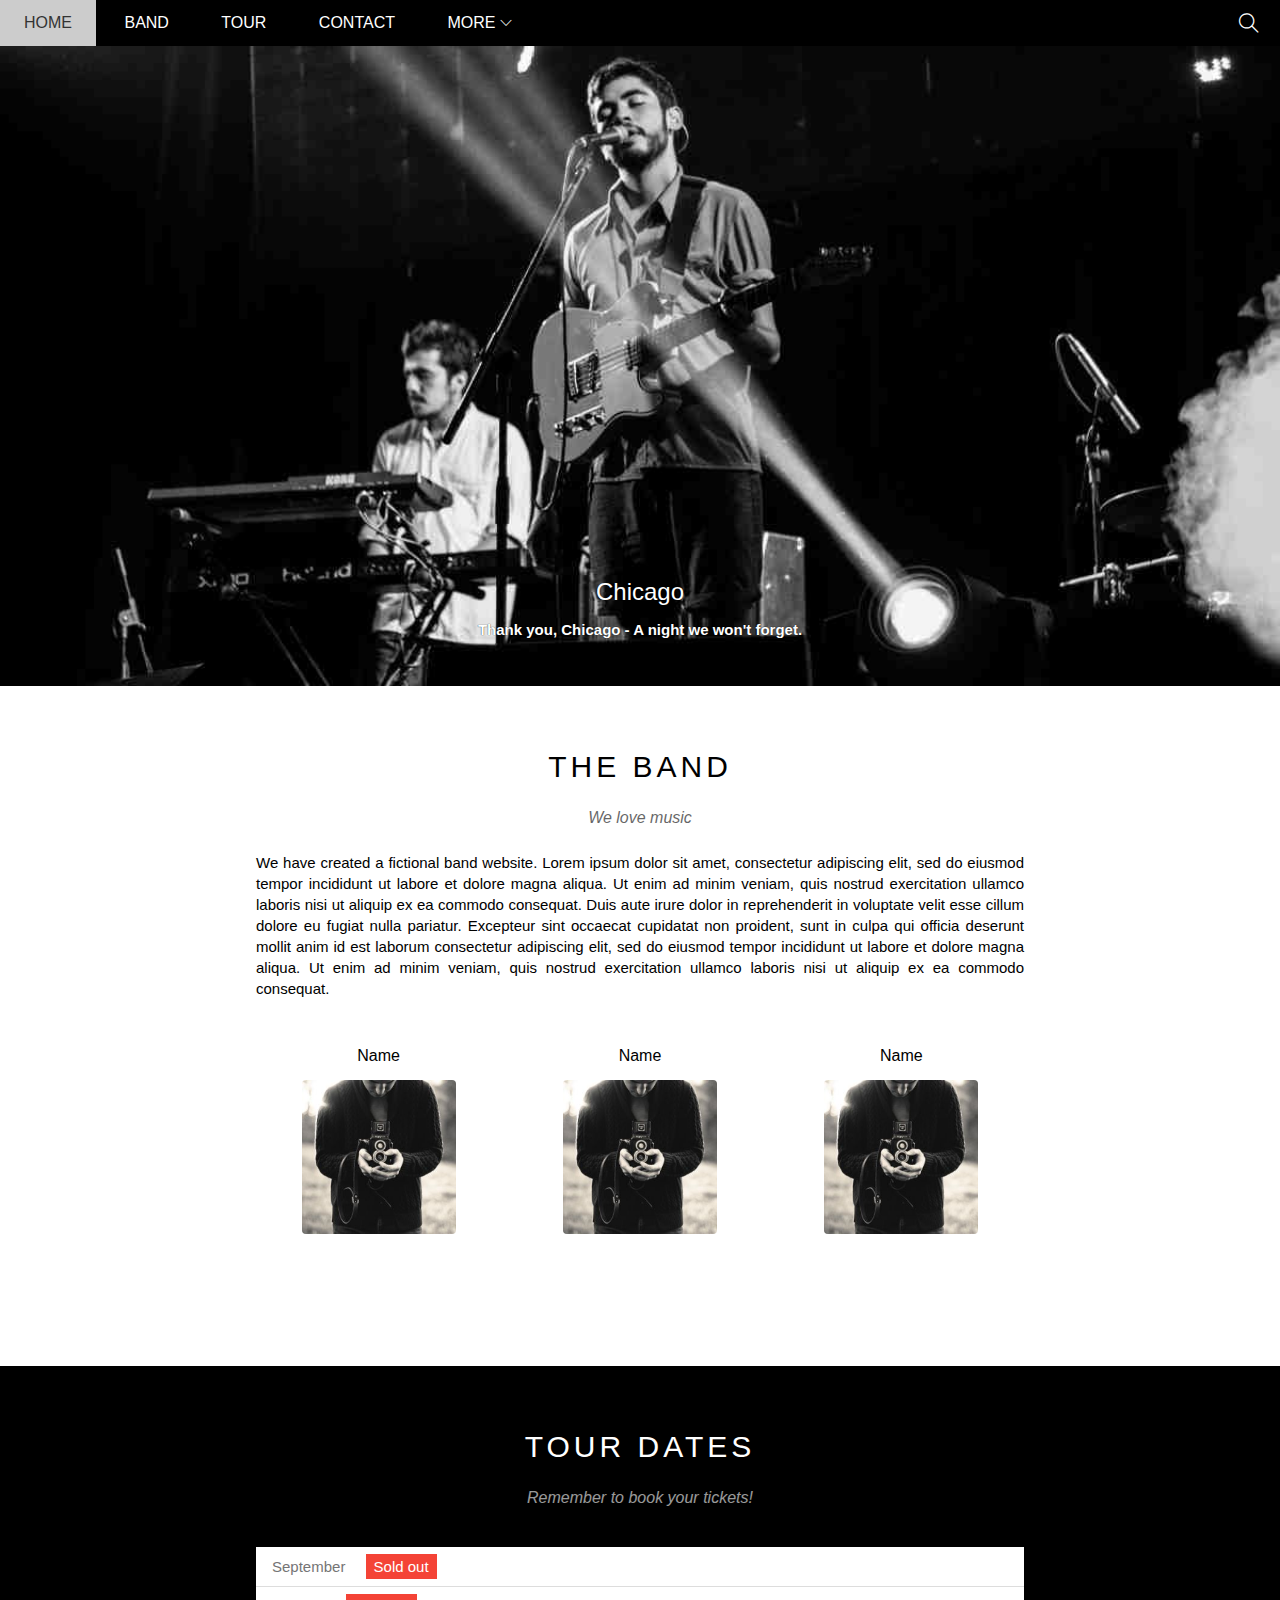
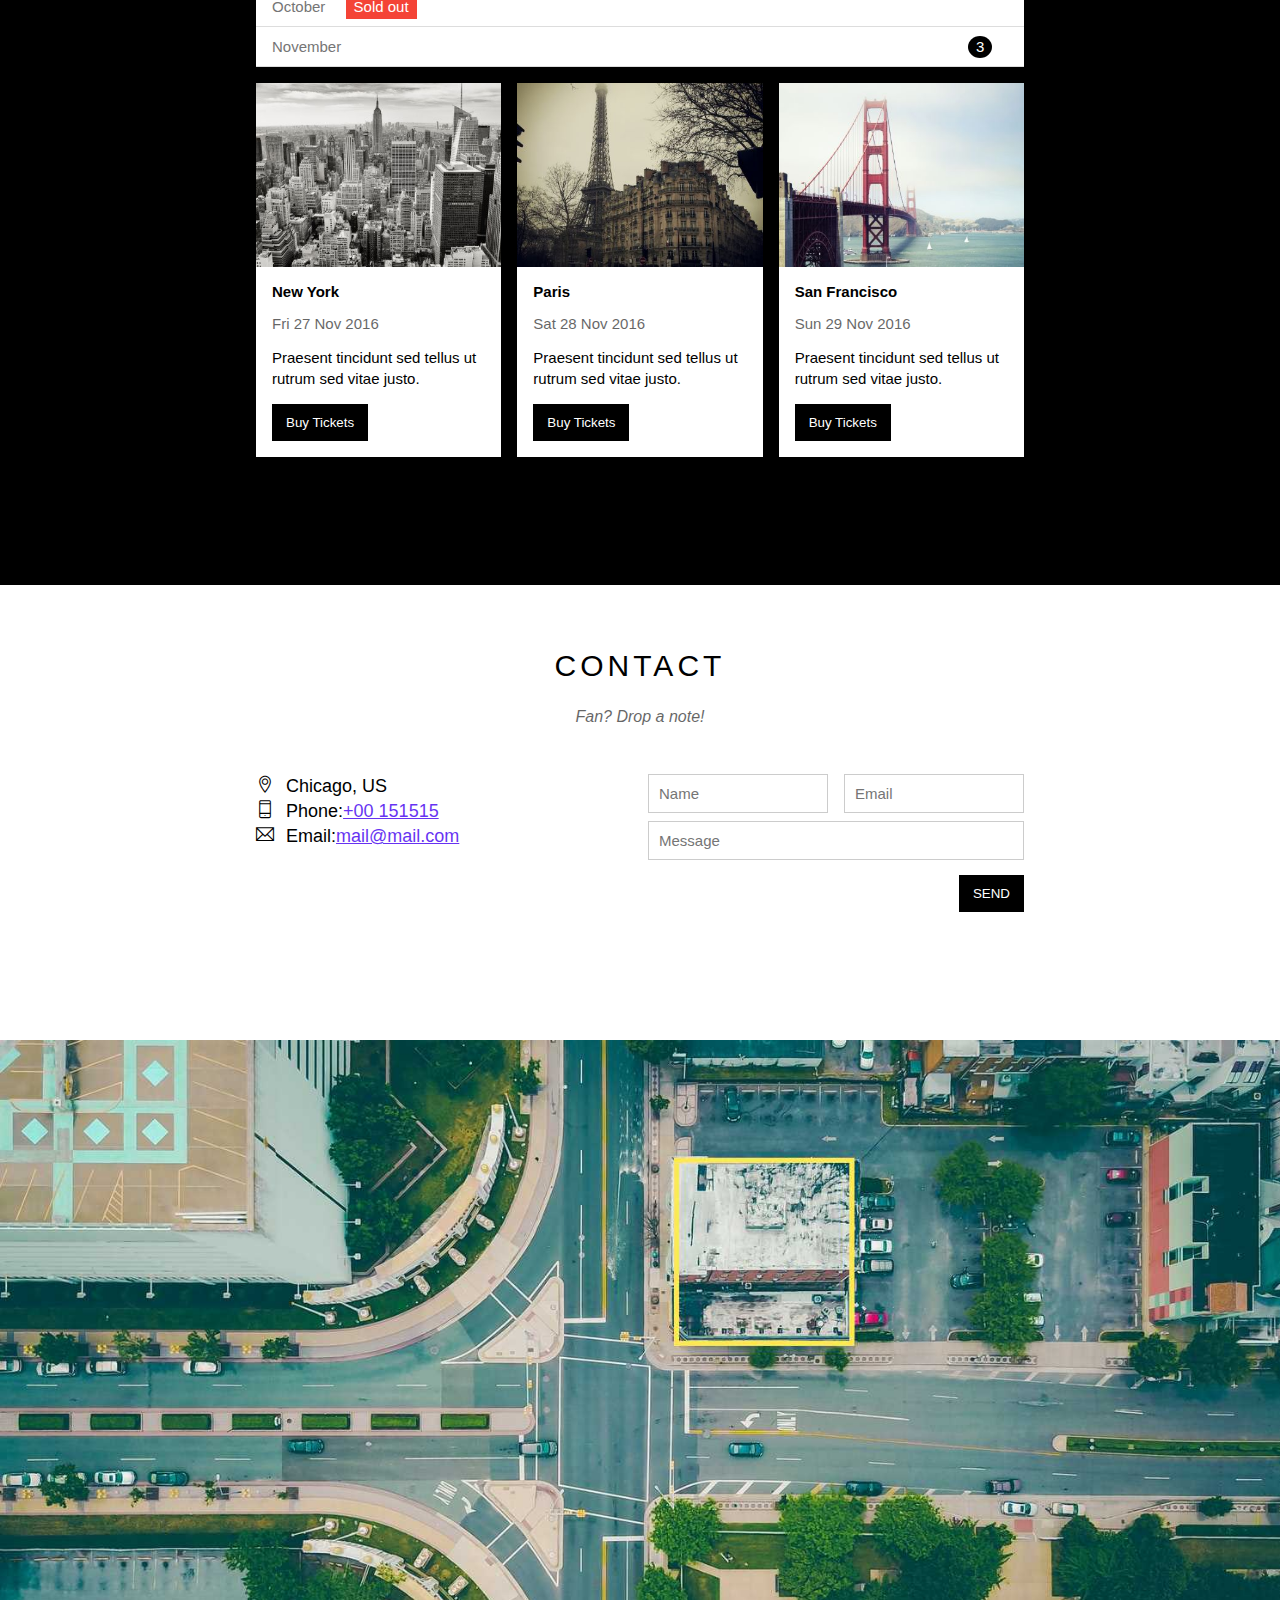
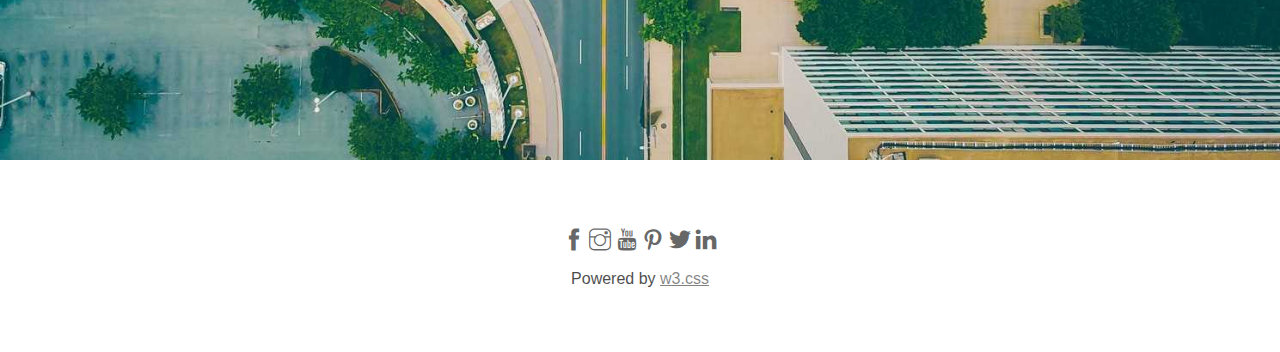
<file: index.html>
<!DOCTYPE html>
<html lang="en">
<head>
    <meta charset="UTF-8">
    <meta http-equiv="X-UA-Compatible" content="IE=edge">
    <meta name="viewport" content="width=device-width, initial-scale=1.0">
    <title>The band</title>
    <link rel="icon" type="image/x-icon" href="https://cdn-icons-png.flaticon.com/128/1753/1753311.png">
    <link rel="stylesheet" href="./assets/css/style.css">
    <link rel="stylesheet" href="./assets/css/responsive.css">
    <link rel="stylesheet" href="./assets/fonts/themify-icons-master/css/themify-icons.css">
</head>
<body>
    <div id="main">
        <div id="header">
           <ul id="nav">
            <li><a href="#">Home</a></li>
            <li><a href="#band">Band</a></li>
            <li><a href="#tour">Tour</a></li>
            <li><a href="#contact">Contact</a></li>
            <li>
                <a>More
                    <i class="nav-arrow-down ti-angle-down">
                    </i>
                </a>
                <ul class="subnav">
                    <li><a>Merchandise</a></li>
                    <li><a>Extras</a></li>
                    <li><a>Media</a></li>
                </ul>
            </li>
           </ul>
           <div class="search-btn">
                <i class="search-icon ti-search"></i>
           </div>
           <div id="mobile-menu-btn" class="mobile-menu-btn">
                <i class="mobile-menu-icon ti-menu"></i>
           </div>
        </div>

        <div id="slider">
            <div class="text-content">
                <h2 class="text-heading">Chicago</h2>
                <p class="text-description">
                    Thank you, Chicago - A night we won't forget.
                </p>
            </div>  
        </div>

        <div id="content">
            <!-- About section -->
            <div id="band" class="content-section">
                <h2 class="section-heading">THE BAND</h2>
                <p class="section-sub-heading">We love music</p>
                <p class="about-text">
                    We have created a fictional band website. Lorem ipsum dolor sit amet, consectetur adipiscing elit, sed do eiusmod tempor incididunt ut labore et dolore magna aliqua. Ut enim ad minim veniam, quis nostrud exercitation ullamco laboris nisi ut aliquip ex ea commodo consequat. Duis aute irure dolor in reprehenderit in voluptate velit esse cillum dolore eu fugiat nulla pariatur. Excepteur sint occaecat cupidatat non proident, sunt in culpa qui officia deserunt mollit anim id est laborum consectetur adipiscing elit, sed do eiusmod tempor incididunt ut labore et dolore magna aliqua. Ut enim ad minim veniam, quis nostrud exercitation ullamco laboris nisi ut aliquip ex ea commodo consequat.
                </p>
                <div class="row text-center">
                    <div class="col-third member-item mt-32 s-col-ful">
                        <p class="member-name">Name</p>
                        <img src="assets/img/band/member1.jpg" alt="Name" class="member-img">
                    </div>
                    <div class="col-third member-item mt-32 s-col-ful">
                        <p class="member-name">Name</p>
                        <img src="assets/img/band/member1.jpg" alt="Name" class="member-img">
                    </div>
                    <div class="col-third member-item mt-32 s-col-ful">
                        <p class="member-name">Name</p>
                        <img src="assets/img/band/member1.jpg" alt="Name" class="member-img">
                    </div>
                </div>
            </div>
            <!-- Tour section -->
            <div id="tour" class="tour-section">
                <div class="content-section">
                    <!-- Ticket section -->
                    <h2 class="section-heading">TOUR DATES</h2>
                    <p class="section-sub-heading">Remember to book your tickets!</p>
                    <ul class="ticket-list">
                        <li class="list-month">September <span class="sold-out">Sold out</span></li>
                        <li class="list-month">October <span class="sold-out">Sold out</span></li>
                        <li class="list-month">November <span class="quantity">3</span></li>
                    </ul>
                    <!-- Place section -->
                    <div class="row place-list">
                        <div class="col col-third s-col-ful">
                            <img src="assets/img/places/place1.jpg" alt="New York" class="place-img">
                            <div class="place-content">
                                <h3 class="place-heading">New York</h3>
                                <p class="place-time">Fri 27 Nov 2016</p>
                                <p class="place-desc">Praesent tincidunt sed tellus ut rutrum sed vitae justo.</p>
                                <button class="btn s-col-ful js-buy-btn">Buy Tickets</button>
                            </div>
                        </div>
                        <div class="col col-third s-col-ful">
                            <img src="assets/img/places/place2.jpg" alt="Paris" class="place-img">
                            <div class="place-content">
                                <h3 class="place-heading">Paris</h3>
                                <p class="place-time">Sat 28 Nov 2016</p>
                                <p class="place-desc">Praesent tincidunt sed tellus ut rutrum sed vitae justo.</p>
                                <button class="btn s-col-ful js-buy-btn">Buy Tickets</button>
                            </div>
                        </div>
                        <div class="col col-third s-col-ful">
                            <img src="assets/img/places/place3.jpg" alt="San Francisco" class="place-img">
                            <div class="place-content">
                                <h3 class="place-heading">San Francisco</h3>
                                <p class="place-time">Sun 29 Nov 2016</p>
                                <p class="place-desc">Praesent tincidunt sed tellus ut rutrum sed vitae justo.</p>
                                <button class="btn s-col-ful js-buy-btn">Buy Tickets</button>
                            </div>
                        </div>
                        
                    </div>
                </div>
            </div>
           
            <!-- Contact section -->
            <div id="contact" class="content-section">
                <h2 class="section-heading">CONTACT</h2>
                <p class="section-sub-heading">Fan? Drop a note!</p>
                <div class="row contact-body">
                    <div class="col col-half s-col-ful contact-info">
                        <p class="contact-location"><i class="ti-location-pin"></i>Chicago, US</p>
                        <p class="contact-phone"><i class="ti-mobile"></i>Phone:<a href="tel:+00 151515">+00 151515</a></p>
                        <p class="contact-email"><i class="ti-email"></i>Email:<a href="mailto:mail@mail.com">mail@mail.com</a></p>
                        
                    </div>
                    <div class="col col-half s-col-ful contact-form">
                        <form action="">
                            <div class="row">
                                <div class="col col-half s-col-ful">
                                    <input type="text" required placeholder="Name" class="form-control"> 
                                </div>
    
                                <div class="col col-half s-col-ful s-mt-8">
                                    <input type="email" required placeholder="Email" class="form-control">
                                </div>
                            </div>
                            <div class="row">
                                <div class="mt-8 col col-full">
                                    <input type="text" required placeholder="Message" class="form-control">
                               </div>
                            </div>
                            <input type="submit" required value="SEND" class="mt-16 btn pull-right s-ful-width">
                        </form>
                    </div>
                </div>
            </div>
            <!-- Map section -->
            <div class="map-section">
                <img src="assets/img/map.jpg" alt="Map" class="map">
            </div>
        </div>
        <!-- Modal section -->
        <div class="modal js-modal">
            <div class="modal-container js-modal-container">
                <div class="modal-close js-close">
                    <i class="ti-close"></i>
                </div>
                <div class="modal-header">
                    <i class="ti-bag"></i>
                    Tickets
                </div>
                <div class="modal-body">
                    <label for="quantity" class="modal-label">
                        <i class="modal-header-icon ti-shopping-cart"></i>
                        Tickets, $15 per person
                    </label>
                    <input id="quantity" type="text" class="modal-input" placeholder="How many?">
                    <label for="email" class="modal-label">
                        <i class="ti-user"></i>
                        Send To
                    </label>
                    <input id="email" type="email" class="modal-input" placeholder="Enter email">
                    <button class="modal-pay-btn">Pay<i class="ti-check"></i></button>
                    <footer class="modal-footer">
                        <p class="modal-content">Need <a href="" class="modal-help">help?</a></p>
                    </footer>
                </div>
            </div>
        </div>

        <div id="footer">
            <div class="social-list">
                <a href=""><i class="ti-facebook"></i></a>
                <a href=""><i class="ti-instagram"></i></a>
                <a href=""><i class="ti-youtube"></i></a>
                <a href=""><i class="ti-pinterest"></i></a>
                <a href=""><i class="ti-twitter-alt"></i></a>
                <a href=""><i class="ti-linkedin"></i></a>
            </div>
            <p class="copyright">Powered by <a href=""> w3.css</a></p>
        </div>

    </div>
    <script>
        const buyBtns=document.querySelectorAll('.js-buy-btn')
        const modal=document.querySelector('.js-modal')
        const btnClose=document.querySelector('.js-close')
        const modalContainer=document.querySelector('.js-modal-container')

        function showBuyTickets(){
            modal.classList.add('open')
        }

        function hideBuyTickets(){
            modal.classList.remove('open')
        }

        for (const buyBtn of buyBtns){
            buyBtn.addEventListener('click',showBuyTickets)
        }

        btnClose.addEventListener('click',hideBuyTickets)
        modal.addEventListener('click',hideBuyTickets)
        modalContainer.addEventListener('click',function(event){
            event.stopPropagation()
        })
    </script>
    <script>
        var header=document.getElementById('header');
        var menuBtn=document.getElementById('mobile-menu-btn')
        var menuItems=document.querySelectorAll('#nav> li a')

        var clientHeight=header.clientHeight;
        
        menuBtn.onclick=function(){
            var isClosed = header.clientHeight === clientHeight
            if (isClosed){
                header.style.height='auto'
            } else{
                header.style.height=null
            }
        }

        for (var i=0;i<menuItems.length;i++){
            var menuItem=menuItems[i]
            menuItem.onclick=function(){
                var isParentMenu=this.nextElementSibling && this.nextElementSibling.classList.contains('subnav')
                if (!isParentMenu){
                    header.style.height=null
                }
            }
        }
    </script>
</body>
</html>
</file>
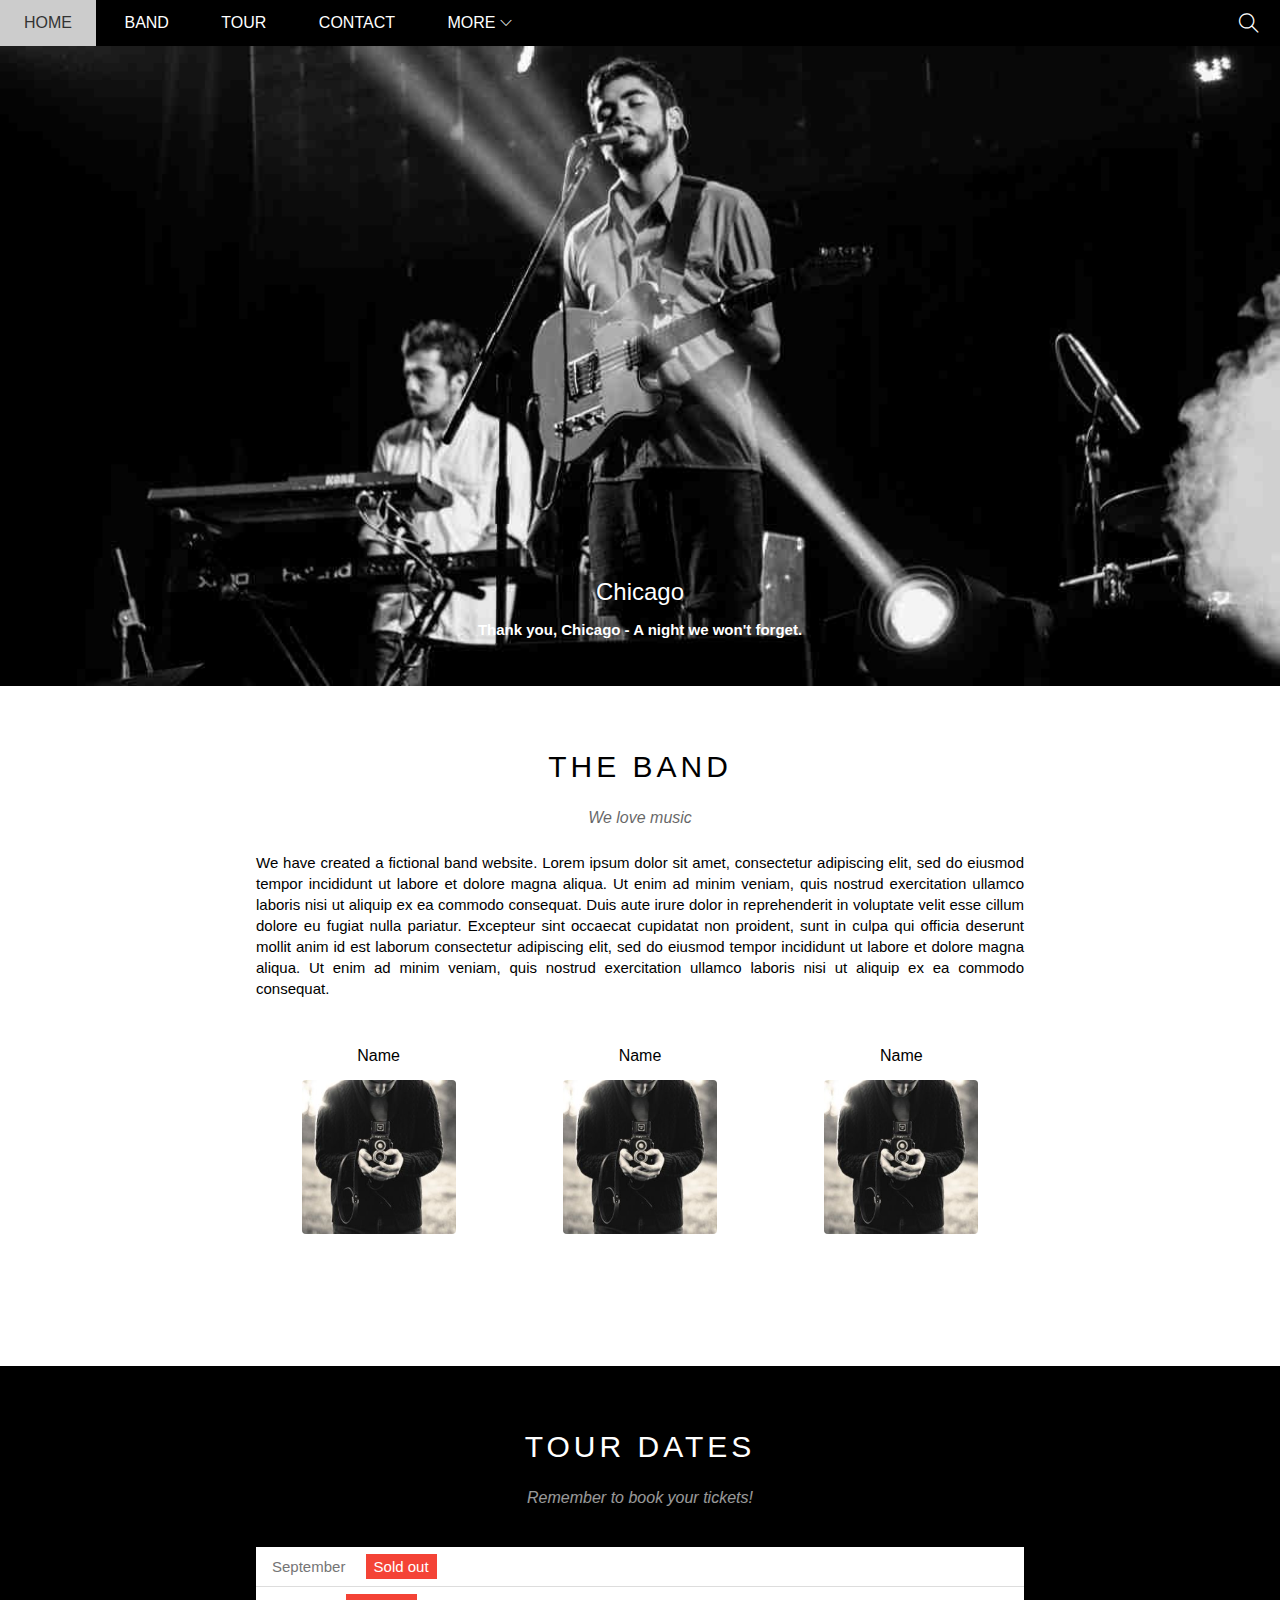
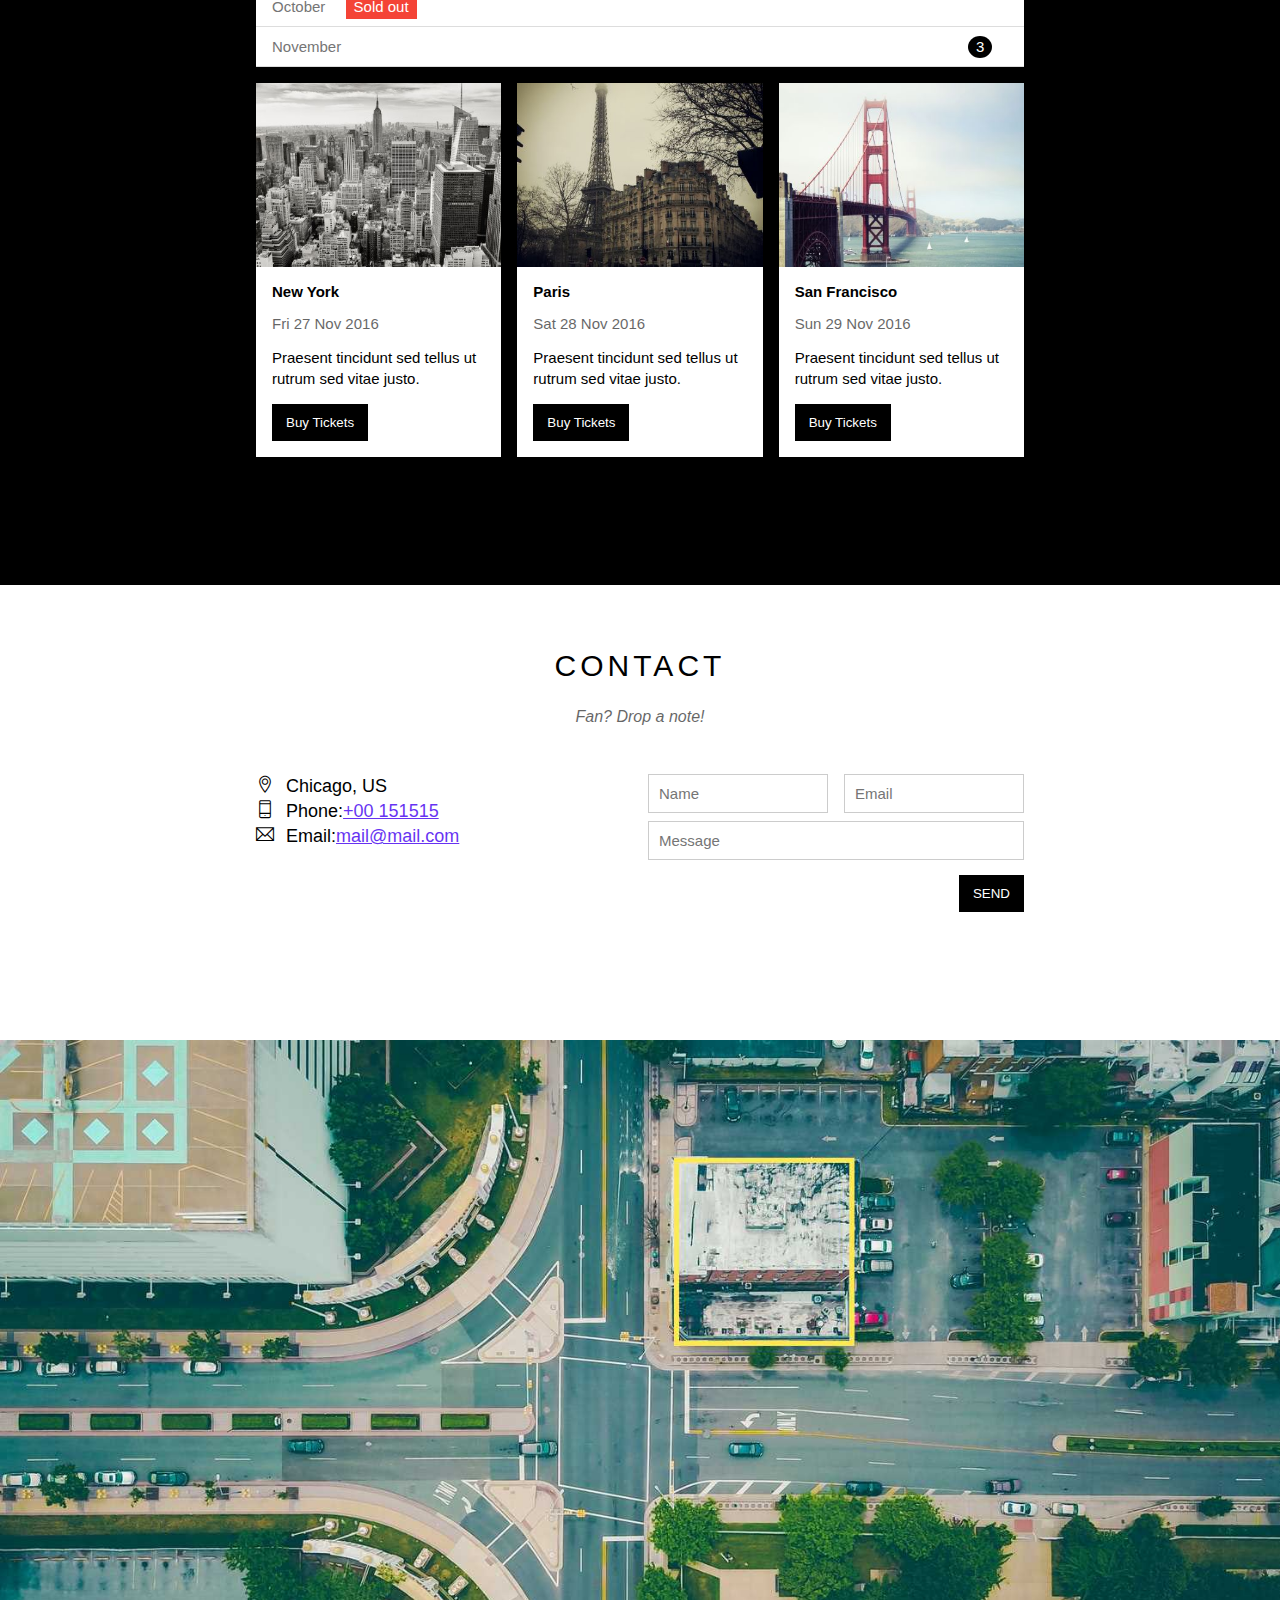
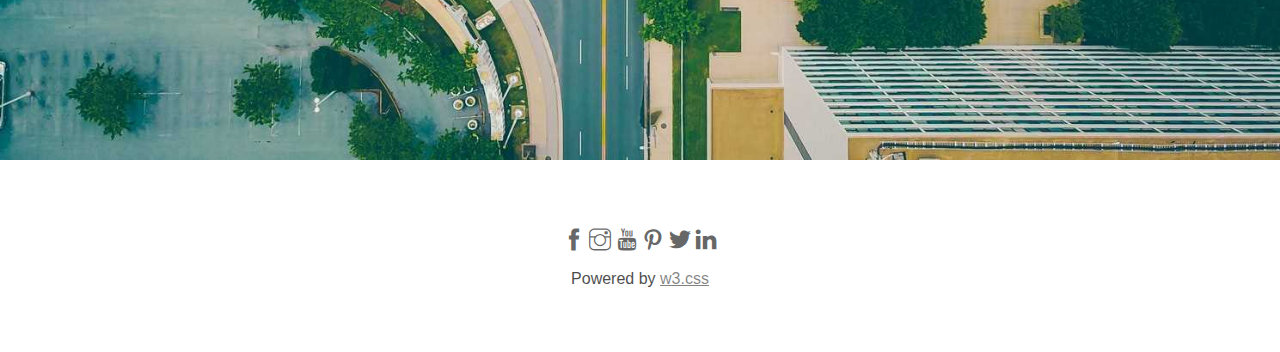
<file: w3_band/index.html>
<!DOCTYPE html>
<html lang="en">
<head>
    <meta charset="UTF-8">
    <meta http-equiv="X-UA-Compatible" content="IE=edge">
    <meta name="viewport" content="width=device-width, initial-scale=1.0">
    <title>The band</title>
    <link rel="icon" type="image/x-icon" href="https://cdn-icons-png.flaticon.com/128/1753/1753311.png">
    <link rel="stylesheet" href="./assets/css/style.css">
    <link rel="stylesheet" href="./assets/css/responsive.css">
    <link rel="stylesheet" href="./assets/fonts/themify-icons-master/css/themify-icons.css">
</head>
<body>
    <div id="main">
        <div id="header">
           <ul id="nav">
            <li><a href="#">Home</a></li>
            <li><a href="#band">Band</a></li>
            <li><a href="#tour">Tour</a></li>
            <li><a href="#contact">Contact</a></li>
            <li>
                <a>More
                    <i class="nav-arrow-down ti-angle-down">
                    </i>
                </a>
                <ul class="subnav">
                    <li><a href="#">Merchandise</a></li>
                    <li><a href="#">Extras</a></li>
                    <li><a href="#">Media</a></li>
                </ul>
            </li>
           </ul>
           <div class="search-btn">
                <i class="search-icon ti-search"></i>
           </div>
           <div id="mobile-menu-btn" class="mobile-menu-btn">
                <i class="mobile-menu-icon ti-menu"></i>
           </div>
        </div>

        <div id="slider">
            <div class="text-content">
                <h2 class="text-heading">Chicago</h2>
                <p class="text-description">
                    Thank you, Chicago - A night we won't forget.
                </p>
            </div>  
        </div>

        <div id="content">
            <!-- About section -->
            <div id="band" class="content-section">
                <h2 class="section-heading">THE BAND</h2>
                <p class="section-sub-heading">We love music</p>
                <p class="about-text">
                    We have created a fictional band website. Lorem ipsum dolor sit amet, consectetur adipiscing elit, sed do eiusmod tempor incididunt ut labore et dolore magna aliqua. Ut enim ad minim veniam, quis nostrud exercitation ullamco laboris nisi ut aliquip ex ea commodo consequat. Duis aute irure dolor in reprehenderit in voluptate velit esse cillum dolore eu fugiat nulla pariatur. Excepteur sint occaecat cupidatat non proident, sunt in culpa qui officia deserunt mollit anim id est laborum consectetur adipiscing elit, sed do eiusmod tempor incididunt ut labore et dolore magna aliqua. Ut enim ad minim veniam, quis nostrud exercitation ullamco laboris nisi ut aliquip ex ea commodo consequat.
                </p>
                <div class="row text-center">
                    <div class="col-third member-item mt-32 s-col-ful">
                        <p class="member-name">Name</p>
                        <img src="/w3_band/assets/img/band/member1.jpg" alt="Name" class="member-img">
                    </div>
                    <div class="col-third member-item mt-32 s-col-ful">
                        <p class="member-name">Name</p>
                        <img src="/w3_band/assets/img/band/member1.jpg" alt="Name" class="member-img">
                    </div>
                    <div class="col-third member-item mt-32 s-col-ful">
                        <p class="member-name">Name</p>
                        <img src="/w3_band/assets/img/band/member1.jpg" alt="Name" class="member-img">
                    </div>
                </div>
            </div>
            <!-- Tour section -->
            <div id="tour" class="tour-section">
                <div class="content-section">
                    <!-- Ticket section -->
                    <h2 class="section-heading">TOUR DATES</h2>
                    <p class="section-sub-heading">Remember to book your tickets!</p>
                    <ul class="ticket-list">
                        <li class="list-month">September <span class="sold-out">Sold out</span></li>
                        <li class="list-month">October <span class="sold-out">Sold out</span></li>
                        <li class="list-month">November <span class="quantity">3</span></li>
                    </ul>
                    <!-- Place section -->
                    <div class="row place-list">
                        <div class="col col-third s-col-ful">
                            <img src="/w3_band/assets/img/places/place1.jpg" alt="New York" class="place-img">
                            <div class="place-content">
                                <h3 class="place-heading">New York</h3>
                                <p class="place-time">Fri 27 Nov 2016</p>
                                <p class="place-desc">Praesent tincidunt sed tellus ut rutrum sed vitae justo.</p>
                                <button class="btn s-col-ful js-buy-btn">Buy Tickets</button>
                            </div>
                        </div>
                        <div class="col col-third s-col-ful">
                            <img src="/w3_band/assets/img/places/place2.jpg" alt="Paris" class="place-img">
                            <div class="place-content">
                                <h3 class="place-heading">Paris</h3>
                                <p class="place-time">Sat 28 Nov 2016</p>
                                <p class="place-desc">Praesent tincidunt sed tellus ut rutrum sed vitae justo.</p>
                                <button class="btn s-col-ful js-buy-btn">Buy Tickets</button>
                            </div>
                        </div>
                        <div class="col col-third s-col-ful">
                            <img src="/w3_band/assets/img/places/place3.jpg" alt="San Francisco" class="place-img">
                            <div class="place-content">
                                <h3 class="place-heading">San Francisco</h3>
                                <p class="place-time">Sun 29 Nov 2016</p>
                                <p class="place-desc">Praesent tincidunt sed tellus ut rutrum sed vitae justo.</p>
                                <button class="btn s-col-ful js-buy-btn">Buy Tickets</button>
                            </div>
                        </div>
                        
                    </div>
                </div>
            </div>
           
            <!-- Contact section -->
            <div id="contact" class="content-section">
                <h2 class="section-heading">CONTACT</h2>
                <p class="section-sub-heading">Fan? Drop a note!</p>
                <div class="row contact-body">
                    <div class="col col-half s-col-ful contact-info">
                        <p class="contact-location"><i class="ti-location-pin"></i>Chicago, US</p>
                        <p class="contact-phone"><i class="ti-mobile"></i>Phone:<a href="tel:+00 151515">+00 151515</a></p>
                        <p class="contact-email"><i class="ti-email"></i>Email:<a href="mailto:mail@mail.com">mail@mail.com</a></p>
                        
                    </div>
                    <div class="col col-half s-col-ful contact-form">
                        <form action="">
                            <div class="row">
                                <div class="col col-half s-col-ful">
                                    <input type="text" required placeholder="Name" class="form-control"> 
                                </div>
    
                                <div class="col col-half s-col-ful s-mt-8">
                                    <input type="email" required placeholder="Email" class="form-control">
                                </div>
                            </div>
                            <div class="row">
                                <div class="mt-8 col col-full">
                                    <input type="text" required placeholder="Message" class="form-control">
                               </div>
                            </div>
                            <input type="submit" required value="SEND" class="mt-16 btn pull-right s-ful-width">
                        </form>
                    </div>
                </div>
            </div>
            <!-- Map section -->
            <div class="map-section">
                <img src="/w3_band/assets/img/map.jpg" alt="Map" class="map">
            </div>
        </div>
        <!-- Modal section -->
        <div class="modal js-modal">
            <div class="modal-container js-modal-container">
                <div class="modal-close js-close">
                    <i class="ti-close"></i>
                </div>
                <div class="modal-header">
                    <i class="ti-bag"></i>
                    Tickets
                </div>
                <div class="modal-body">
                    <label for="quantity" class="modal-label">
                        <i class="modal-header-icon ti-shopping-cart"></i>
                        Tickets, $15 per person
                    </label>
                    <input id="quantity" type="text" class="modal-input" placeholder="How many?">
                    <label for="email" class="modal-label">
                        <i class="ti-user"></i>
                        Send To
                    </label>
                    <input id="email" type="email" class="modal-input" placeholder="Enter email">
                    <button class="modal-pay-btn">Pay<i class="ti-check"></i></button>
                    <footer class="modal-footer">
                        <p class="modal-content">Need <a href="" class="modal-help">help?</a></p>
                    </footer>
                </div>
            </div>
        </div>

        <div id="footer">
            <div class="social-list">
                <a href=""><i class="ti-facebook"></i></a>
                <a href=""><i class="ti-instagram"></i></a>
                <a href=""><i class="ti-youtube"></i></a>
                <a href=""><i class="ti-pinterest"></i></a>
                <a href=""><i class="ti-twitter-alt"></i></a>
                <a href=""><i class="ti-linkedin"></i></a>
            </div>
            <p class="copyright">Powered by <a href=""> w3.css</a></p>
        </div>

    </div>
    <script>
        const buyBtns=document.querySelectorAll('.js-buy-btn')
        const modal=document.querySelector('.js-modal')
        const btnClose=document.querySelector('.js-close')
        const modalContainer=document.querySelector('.js-modal-container')

        function showBuyTickets(){
            modal.classList.add('open')
        }

        function hideBuyTickets(){
            modal.classList.remove('open')
        }

        for (const buyBtn of buyBtns){
            buyBtn.addEventListener('click',showBuyTickets)
        }

        btnClose.addEventListener('click',hideBuyTickets)
        modal.addEventListener('click',hideBuyTickets)
        modalContainer.addEventListener('click',function(event){
            event.stopPropagation()
        })
    </script>
    <script>
        var header=document.getElementById('header');
        var menuBtn=document.getElementById('mobile-menu-btn')
        var menuItems=document.querySelectorAll('#nav> li a')

        var clientHeight=header.clientHeight;
        
        menuBtn.onclick=function(){
            var isClosed = header.clientHeight === clientHeight
            if (isClosed){
                header.style.height='auto'
            } else{
                header.style.height=null
            }
        }

        for (var i=0;i<menuItems.length;i++){
            var menuItem=menuItems[i]
            menuItem.onclick=function(){
                var isParentMenu=this.nextElementSibling && this.nextElementSibling.classList.contains('subnav')
                if (!isParentMenu){
                    header.style.height=null
                }
            }
        }
    </script>
</body>
</html>
</file>
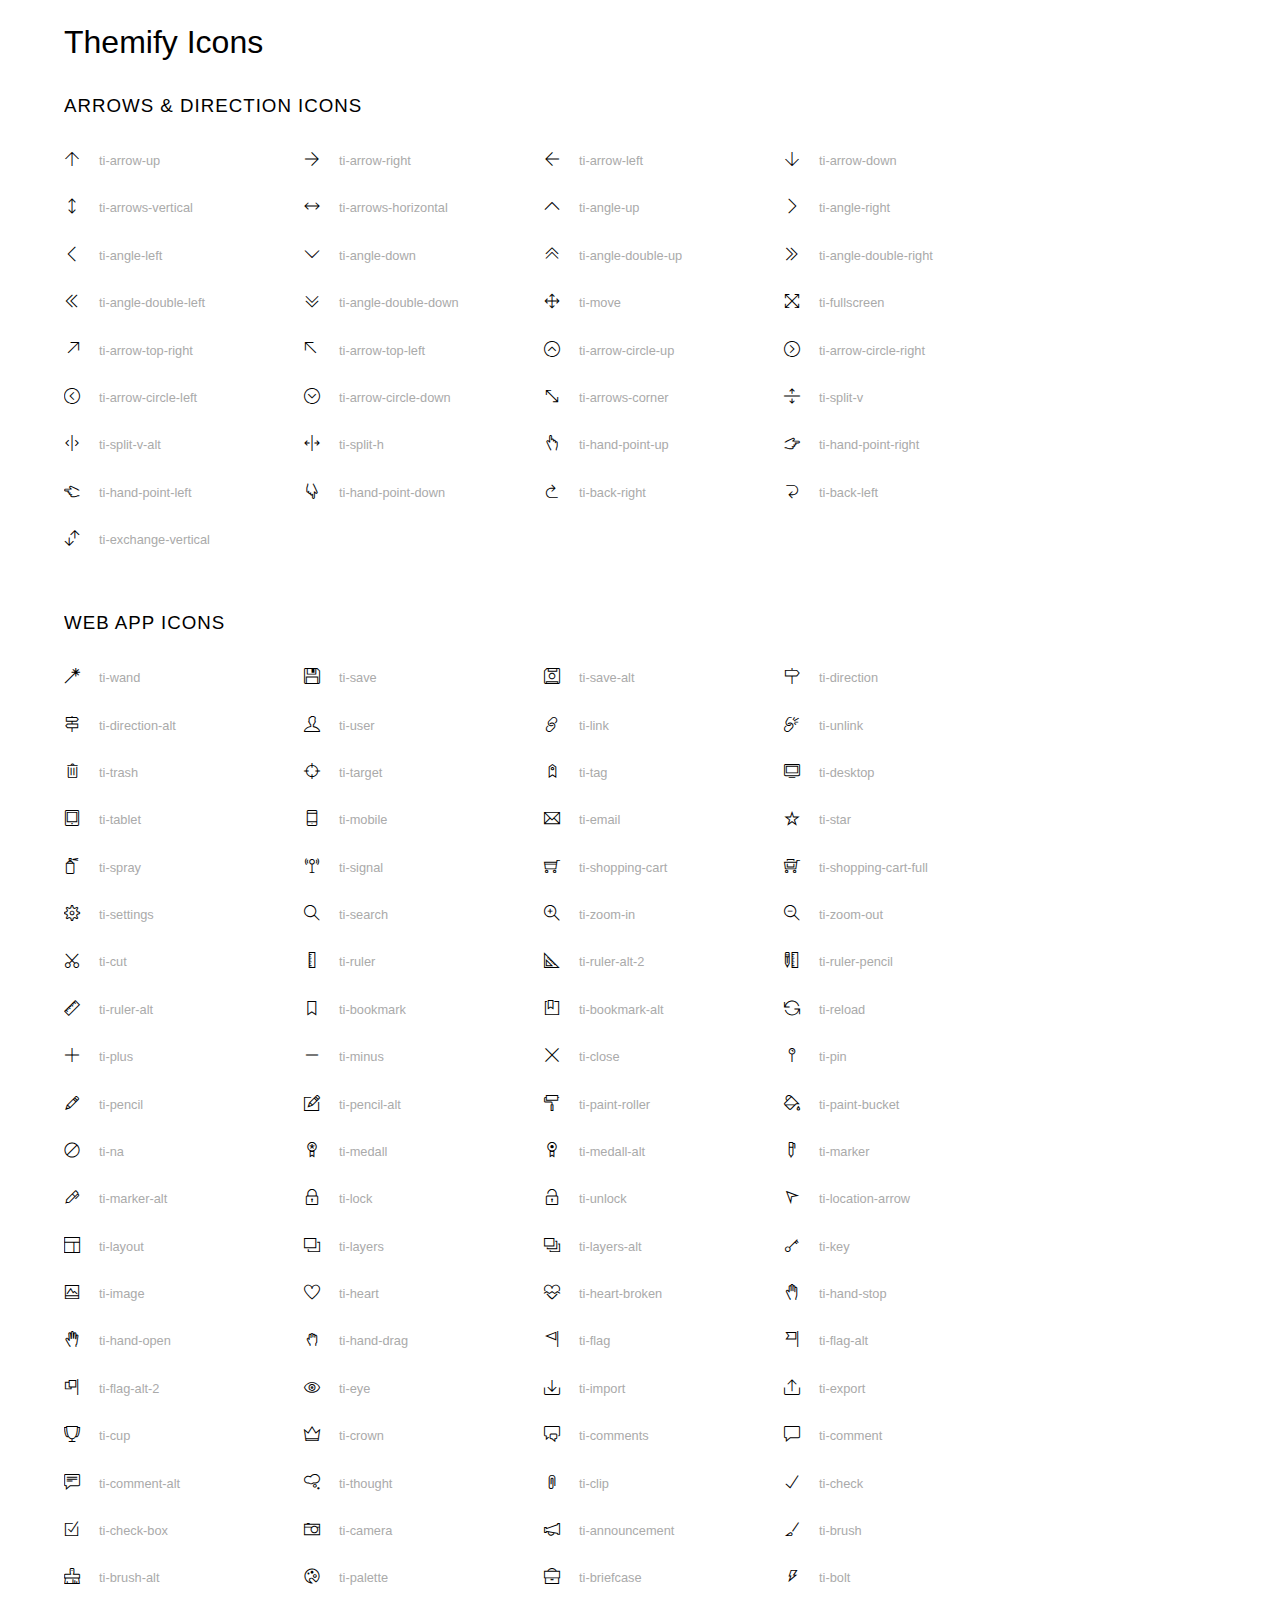
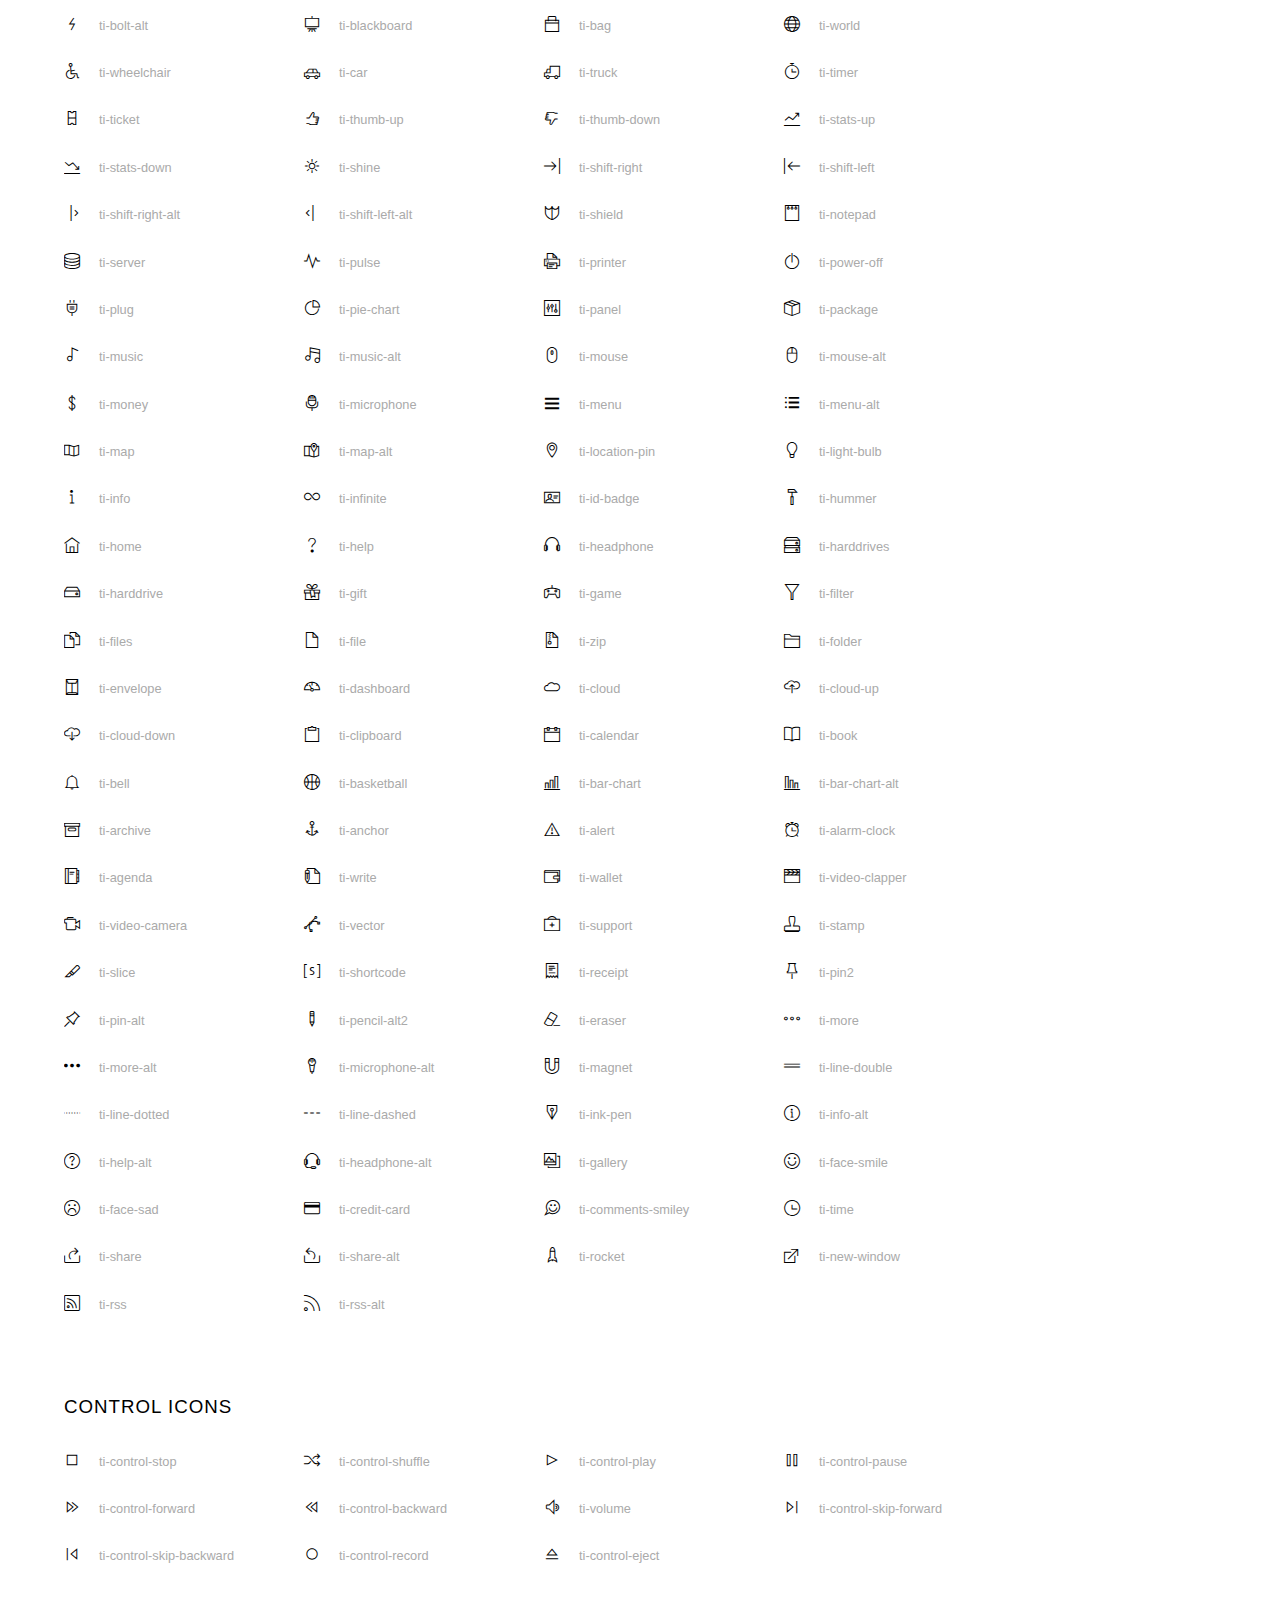
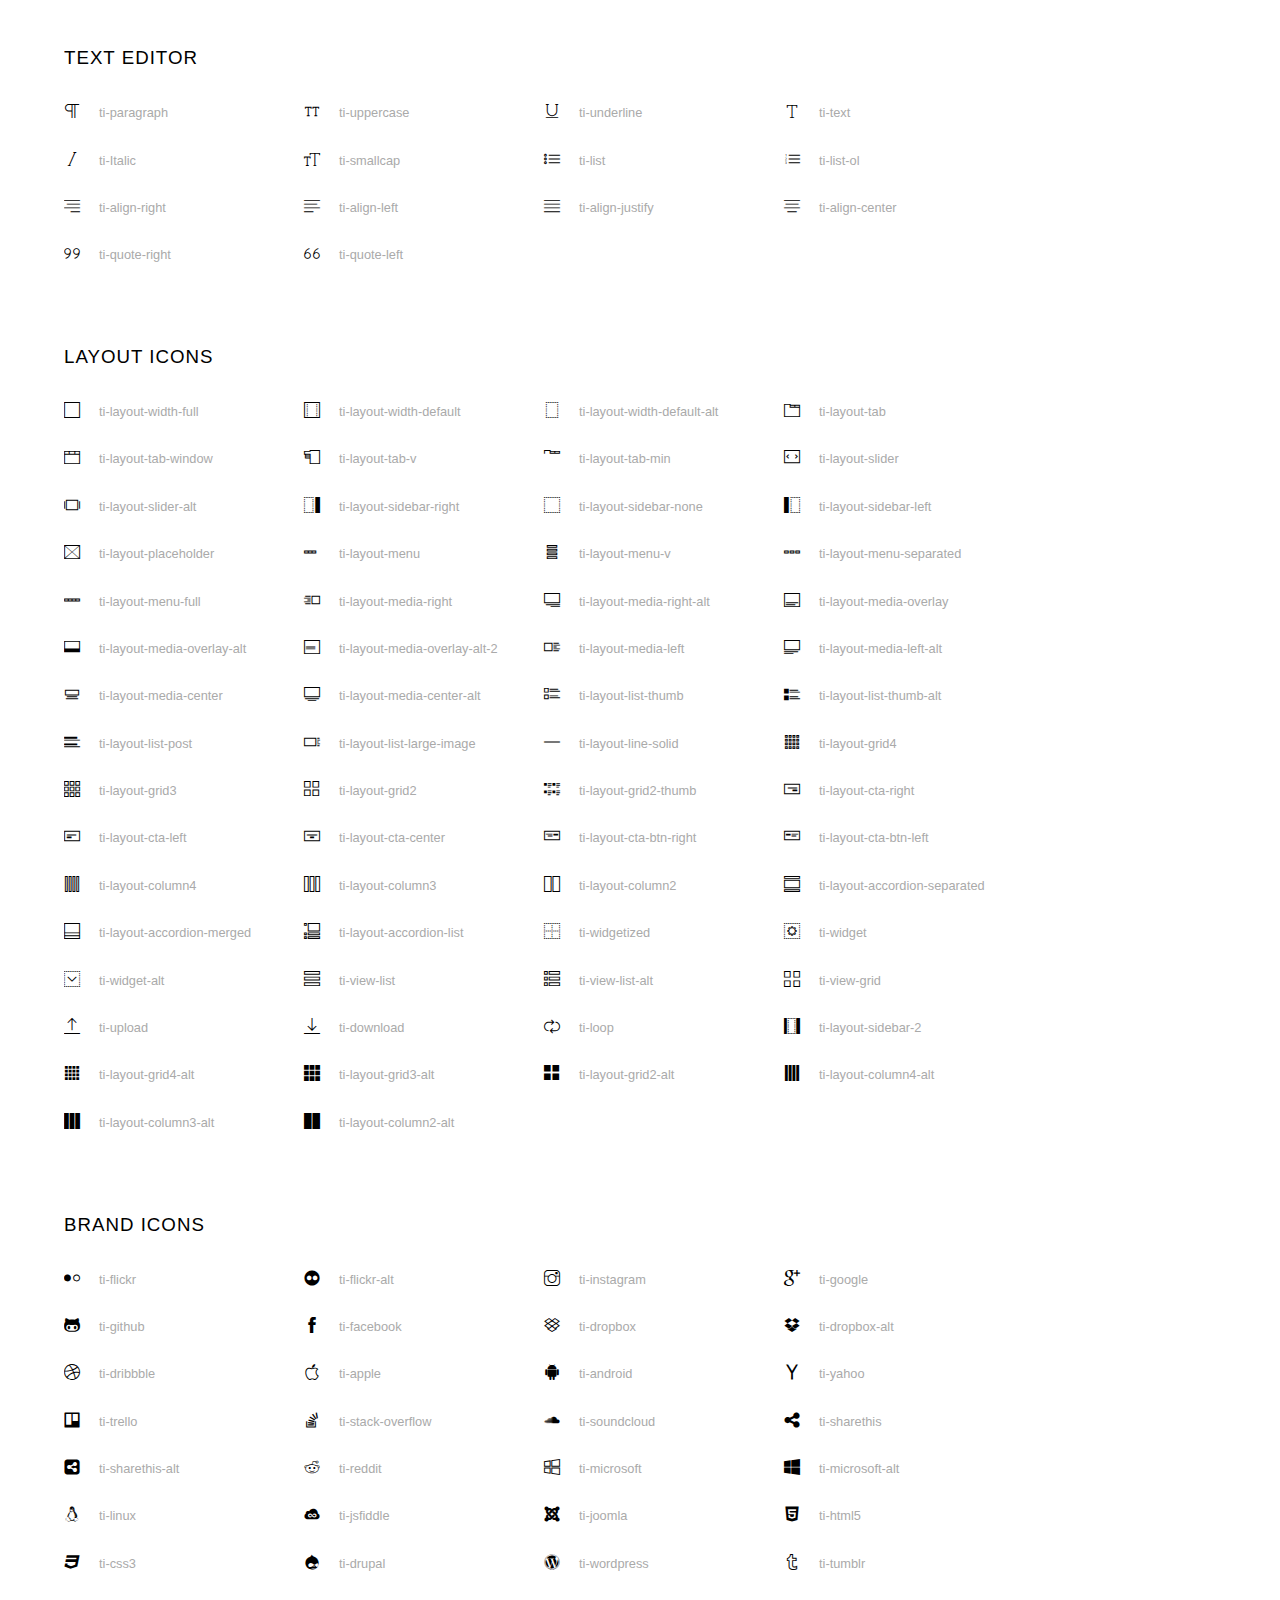
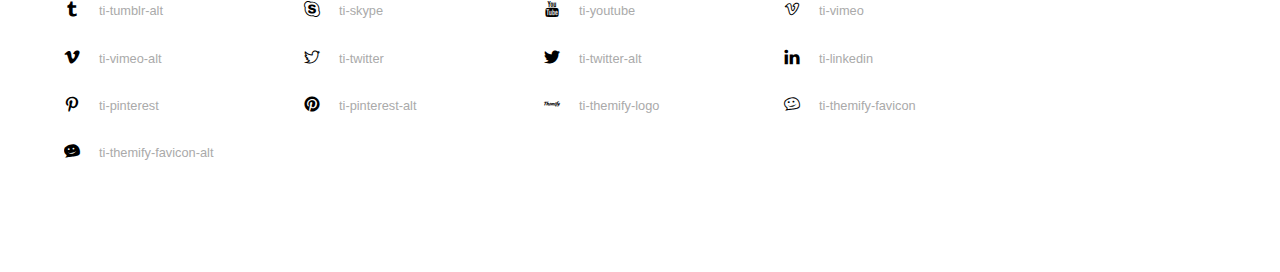
<file: assets/fonts/themify-icons-master/index.html>
<!doctype html>
<html>
<head>
	<meta charset="utf-8">
	<title>Themify Icon Font</title>
	<meta name="viewport" content="width=device-width">
	<link rel="stylesheet" href="demo-files/demo.css">
	<link rel="stylesheet" href="css/themify-icons.css">
	<!--[if lt IE 8]><!-->
	<link rel="stylesheet" href="ie7/ie7.css">
	<!--<![endif]-->
</head>
<body>
	<h1>Themify Icons</h1>

	<div class="icon-section">

		<div class="icon-section">
			<h3>Arrows &amp; Direction Icons </h3>

			<div class="icon-container">
				<span class="ti-arrow-up"></span><span class="icon-name"> ti-arrow-up</span>
			</div>
			<div class="icon-container">
				<span class="ti-arrow-right"></span><span class="icon-name"> ti-arrow-right</span>
			</div>
			<div class="icon-container">
				<span class="ti-arrow-left"></span><span class="icon-name"> ti-arrow-left</span>
			</div>
			<div class="icon-container">
				<span class="ti-arrow-down"></span><span class="icon-name"> ti-arrow-down</span>
			</div>
			<div class="icon-container">
				<span class="ti-arrows-vertical"></span><span class="icon-name"> ti-arrows-vertical</span>
			</div>
			<div class="icon-container">
				<span class="ti-arrows-horizontal"></span><span class="icon-name"> ti-arrows-horizontal</span>
			</div>
			<div class="icon-container">
				<span class="ti-angle-up"></span><span class="icon-name"> ti-angle-up</span>
			</div>
			<div class="icon-container">
				<span class="ti-angle-right"></span><span class="icon-name"> ti-angle-right</span>
			</div>
			<div class="icon-container">
				<span class="ti-angle-left"></span><span class="icon-name"> ti-angle-left</span>
			</div>
			<div class="icon-container">
				<span class="ti-angle-down"></span><span class="icon-name"> ti-angle-down</span>
			</div>	
			<div class="icon-container">
				<span class="ti-angle-double-up"></span><span class="icon-name"> ti-angle-double-up</span>
			</div>
			<div class="icon-container">
				<span class="ti-angle-double-right"></span><span class="icon-name"> ti-angle-double-right</span>
			</div>
			<div class="icon-container">
				<span class="ti-angle-double-left"></span><span class="icon-name"> ti-angle-double-left</span>
			</div>
			<div class="icon-container">
				<span class="ti-angle-double-down"></span><span class="icon-name"> ti-angle-double-down</span>
			</div>					
			<div class="icon-container">
				<span class="ti-move"></span><span class="icon-name"> ti-move</span>
			</div>
			<div class="icon-container">
				<span class="ti-fullscreen"></span><span class="icon-name"> ti-fullscreen</span>
			</div>
			<div class="icon-container">
				<span class="ti-arrow-top-right"></span><span class="icon-name"> ti-arrow-top-right</span>
			</div>
			<div class="icon-container">
				<span class="ti-arrow-top-left"></span><span class="icon-name"> ti-arrow-top-left</span>
			</div>
			<div class="icon-container">
				<span class="ti-arrow-circle-up"></span><span class="icon-name"> ti-arrow-circle-up</span>
			</div>
			<div class="icon-container">
				<span class="ti-arrow-circle-right"></span><span class="icon-name"> ti-arrow-circle-right</span>
			</div>
			<div class="icon-container">
				<span class="ti-arrow-circle-left"></span><span class="icon-name"> ti-arrow-circle-left</span>
			</div>
			<div class="icon-container">
				<span class="ti-arrow-circle-down"></span><span class="icon-name"> ti-arrow-circle-down</span>
			</div>
			<div class="icon-container">
				<span class="ti-arrows-corner"></span><span class="icon-name"> ti-arrows-corner</span>
			</div>
			<div class="icon-container">
				<span class="ti-split-v"></span><span class="icon-name"> ti-split-v</span>
			</div>

			<div class="icon-container">
				<span class="ti-split-v-alt"></span><span class="icon-name"> ti-split-v-alt</span>
			</div>
			<div class="icon-container">
				<span class="ti-split-h"></span><span class="icon-name"> ti-split-h</span>
			</div>
			<div class="icon-container">
				<span class="ti-hand-point-up"></span><span class="icon-name"> ti-hand-point-up</span>
			</div>
			<div class="icon-container">
				<span class="ti-hand-point-right"></span><span class="icon-name"> ti-hand-point-right</span>
			</div>
			<div class="icon-container">
				<span class="ti-hand-point-left"></span><span class="icon-name"> ti-hand-point-left</span>
			</div>
			<div class="icon-container">
				<span class="ti-hand-point-down"></span><span class="icon-name"> ti-hand-point-down</span>
			</div>
			<div class="icon-container">
				<span class="ti-back-right"></span><span class="icon-name"> ti-back-right</span>
			</div>
			<div class="icon-container">
				<span class="ti-back-left"></span><span class="icon-name"> ti-back-left</span>
			</div>
			<div class="icon-container">
				<span class="ti-exchange-vertical"></span><span class="icon-name"> ti-exchange-vertical</span>
			</div>

		</div> <!-- Arrows Icons -->



		<h3>Web App Icons</h3>
		
		<div class="icon-section">

			<div class="icon-container">
				<span class="ti-wand"></span><span class="icon-name"> ti-wand</span>
			</div>
			<div class="icon-container">
				<span class="ti-save"></span><span class="icon-name"> ti-save</span>
			</div>
			<div class="icon-container">
				<span class="ti-save-alt"></span><span class="icon-name"> ti-save-alt</span>
			</div>

			<div class="icon-container">
				<span class="ti-direction"></span><span class="icon-name"> ti-direction</span>
			</div>
			<div class="icon-container">
				<span class="ti-direction-alt"></span><span class="icon-name"> ti-direction-alt</span>
			</div>
			<div class="icon-container">
				<span class="ti-user"></span><span class="icon-name"> ti-user</span>
			</div>
			<div class="icon-container">
				<span class="ti-link"></span><span class="icon-name"> ti-link</span>
			</div>
			<div class="icon-container">
				<span class="ti-unlink"></span><span class="icon-name"> ti-unlink</span>
			</div>
			<div class="icon-container">
				<span class="ti-trash"></span><span class="icon-name"> ti-trash</span>
			</div>
			<div class="icon-container">
				<span class="ti-target"></span><span class="icon-name"> ti-target</span>
			</div>
			<div class="icon-container">
				<span class="ti-tag"></span><span class="icon-name"> ti-tag</span>
			</div>
			<div class="icon-container">
				<span class="ti-desktop"></span><span class="icon-name"> ti-desktop</span>
			</div>
			<div class="icon-container">
				<span class="ti-tablet"></span><span class="icon-name"> ti-tablet</span>
			</div>
			<div class="icon-container">
				<span class="ti-mobile"></span><span class="icon-name"> ti-mobile</span>
			</div>
			<div class="icon-container">
				<span class="ti-email"></span><span class="icon-name"> ti-email</span>
			</div>	
			<div class="icon-container">
				<span class="ti-star"></span><span class="icon-name"> ti-star</span>
			</div>
			<div class="icon-container">
				<span class="ti-spray"></span><span class="icon-name"> ti-spray</span>
			</div>
			<div class="icon-container">
				<span class="ti-signal"></span><span class="icon-name"> ti-signal</span>
			</div>
			<div class="icon-container">
				<span class="ti-shopping-cart"></span><span class="icon-name"> ti-shopping-cart</span>
			</div>
			<div class="icon-container">
				<span class="ti-shopping-cart-full"></span><span class="icon-name"> ti-shopping-cart-full</span>
			</div>
			<div class="icon-container">
				<span class="ti-settings"></span><span class="icon-name"> ti-settings</span>
			</div>
			<div class="icon-container">
				<span class="ti-search"></span><span class="icon-name"> ti-search</span>
			</div>
			<div class="icon-container">
				<span class="ti-zoom-in"></span><span class="icon-name"> ti-zoom-in</span>
			</div>
			<div class="icon-container">
				<span class="ti-zoom-out"></span><span class="icon-name"> ti-zoom-out</span>
			</div>
			<div class="icon-container">
				<span class="ti-cut"></span><span class="icon-name"> ti-cut</span>
			</div>
			<div class="icon-container">
				<span class="ti-ruler"></span><span class="icon-name"> ti-ruler</span>
			</div>
			<div class="icon-container">
				<span class="ti-ruler-alt-2"></span><span class="icon-name"> ti-ruler-alt-2</span>
			</div>			
			<div class="icon-container">
				<span class="ti-ruler-pencil"></span><span class="icon-name"> ti-ruler-pencil</span>
			</div>
			<div class="icon-container">
				<span class="ti-ruler-alt"></span><span class="icon-name"> ti-ruler-alt</span>
			</div>
			<div class="icon-container">
				<span class="ti-bookmark"></span><span class="icon-name"> ti-bookmark</span>
			</div>
			<div class="icon-container">
				<span class="ti-bookmark-alt"></span><span class="icon-name"> ti-bookmark-alt</span>
			</div>
			<div class="icon-container">
				<span class="ti-reload"></span><span class="icon-name"> ti-reload</span>
			</div>
			<div class="icon-container">
				<span class="ti-plus"></span><span class="icon-name"> ti-plus</span>
			</div>
			<div class="icon-container">
				<span class="ti-minus"></span><span class="icon-name"> ti-minus</span>
			</div>
			<div class="icon-container">
				<span class="ti-close"></span><span class="icon-name"> ti-close</span>
			</div>			
			<div class="icon-container">
				<span class="ti-pin"></span><span class="icon-name"> ti-pin</span>
			</div>
			<div class="icon-container">
				<span class="ti-pencil"></span><span class="icon-name"> ti-pencil</span>
			</div>
					
		  	<div class="icon-container">
				<span class="ti-pencil-alt"></span><span class="icon-name"> ti-pencil-alt</span>
			</div>
			<div class="icon-container">
				<span class="ti-paint-roller"></span><span class="icon-name"> ti-paint-roller</span>
			</div>
			<div class="icon-container">
				<span class="ti-paint-bucket"></span><span class="icon-name"> ti-paint-bucket</span>
			</div>
			<div class="icon-container">
				<span class="ti-na"></span><span class="icon-name"> ti-na</span>
			</div>
			<div class="icon-container">
				<span class="ti-medall"></span><span class="icon-name"> ti-medall</span>
			</div>
			<div class="icon-container">
				<span class="ti-medall-alt"></span><span class="icon-name"> ti-medall-alt</span>
			</div>
			<div class="icon-container">
				<span class="ti-marker"></span><span class="icon-name"> ti-marker</span>
			</div>
			<div class="icon-container">
				<span class="ti-marker-alt"></span><span class="icon-name"> ti-marker-alt</span>
			</div>

			<div class="icon-container">
				<span class="ti-lock"></span><span class="icon-name"> ti-lock</span>
			</div>
			<div class="icon-container">
				<span class="ti-unlock"></span><span class="icon-name"> ti-unlock</span>
			</div>
			<div class="icon-container">
				<span class="ti-location-arrow"></span><span class="icon-name"> ti-location-arrow</span>
			</div>
			<div class="icon-container">
				<span class="ti-layout"></span><span class="icon-name"> ti-layout</span>
			</div>
			<div class="icon-container">
				<span class="ti-layers"></span><span class="icon-name"> ti-layers</span>
			</div>
			<div class="icon-container">
				<span class="ti-layers-alt"></span><span class="icon-name"> ti-layers-alt</span>
			</div>
			<div class="icon-container">
				<span class="ti-key"></span><span class="icon-name"> ti-key</span>
			</div>
			<div class="icon-container">
				<span class="ti-image"></span><span class="icon-name"> ti-image</span>
			</div>
			<div class="icon-container">
				<span class="ti-heart"></span><span class="icon-name"> ti-heart</span>
			</div>
			<div class="icon-container">
				<span class="ti-heart-broken"></span><span class="icon-name"> ti-heart-broken</span>
			</div>
			<div class="icon-container">
				<span class="ti-hand-stop"></span><span class="icon-name"> ti-hand-stop</span>
			</div>
			<div class="icon-container">
				<span class="ti-hand-open"></span><span class="icon-name"> ti-hand-open</span>
			</div>
			<div class="icon-container">
				<span class="ti-hand-drag"></span><span class="icon-name"> ti-hand-drag</span>
			</div>
			<div class="icon-container">
				<span class="ti-flag"></span><span class="icon-name"> ti-flag</span>
			</div>
			<div class="icon-container">
				<span class="ti-flag-alt"></span><span class="icon-name"> ti-flag-alt</span>
			</div>
			<div class="icon-container">
				<span class="ti-flag-alt-2"></span><span class="icon-name"> ti-flag-alt-2</span>
			</div>
			<div class="icon-container">
				<span class="ti-eye"></span><span class="icon-name"> ti-eye</span>
			</div>
			<div class="icon-container">
				<span class="ti-import"></span><span class="icon-name"> ti-import</span>
			</div>			
			<div class="icon-container">
				<span class="ti-export"></span><span class="icon-name"> ti-export</span>
			</div>
			<div class="icon-container">
				<span class="ti-cup"></span><span class="icon-name"> ti-cup</span>
			</div>
			<div class="icon-container">
				<span class="ti-crown"></span><span class="icon-name"> ti-crown</span>
			</div>
			<div class="icon-container">
				<span class="ti-comments"></span><span class="icon-name"> ti-comments</span>
			</div>
			<div class="icon-container">
				<span class="ti-comment"></span><span class="icon-name"> ti-comment</span>
			</div>
			<div class="icon-container">
				<span class="ti-comment-alt"></span><span class="icon-name"> ti-comment-alt</span>
			</div>
			<div class="icon-container">
				<span class="ti-thought"></span><span class="icon-name"> ti-thought</span>
			</div>			
			<div class="icon-container">
				<span class="ti-clip"></span><span class="icon-name"> ti-clip</span>
			</div>

			<div class="icon-container">
				<span class="ti-check"></span><span class="icon-name"> ti-check</span>
			</div>
			<div class="icon-container">
				<span class="ti-check-box"></span><span class="icon-name"> ti-check-box</span>
			</div>
			<div class="icon-container">
				<span class="ti-camera"></span><span class="icon-name"> ti-camera</span>
			</div>
			<div class="icon-container">
				<span class="ti-announcement"></span><span class="icon-name"> ti-announcement</span>
			</div>
			<div class="icon-container">
				<span class="ti-brush"></span><span class="icon-name"> ti-brush</span>
			</div>
			<div class="icon-container">
				<span class="ti-brush-alt"></span><span class="icon-name"> ti-brush-alt</span>
			</div>
			<div class="icon-container">
				<span class="ti-palette"></span><span class="icon-name"> ti-palette</span>
			</div>			
			<div class="icon-container">
				<span class="ti-briefcase"></span><span class="icon-name"> ti-briefcase</span>
			</div>
			<div class="icon-container">
				<span class="ti-bolt"></span><span class="icon-name"> ti-bolt</span>
			</div>
			<div class="icon-container">
				<span class="ti-bolt-alt"></span><span class="icon-name"> ti-bolt-alt</span>
			</div>
			<div class="icon-container">
				<span class="ti-blackboard"></span><span class="icon-name"> ti-blackboard</span>
			</div>
			<div class="icon-container">
				<span class="ti-bag"></span><span class="icon-name"> ti-bag</span>
			</div>
			<div class="icon-container">
				<span class="ti-world"></span><span class="icon-name"> ti-world</span>
			</div>
			<div class="icon-container">
				<span class="ti-wheelchair"></span><span class="icon-name"> ti-wheelchair</span>
			</div>
			<div class="icon-container">
				<span class="ti-car"></span><span class="icon-name"> ti-car</span>
			</div>
			<div class="icon-container">
				<span class="ti-truck"></span><span class="icon-name"> ti-truck</span>
			</div>
			<div class="icon-container">
				<span class="ti-timer"></span><span class="icon-name"> ti-timer</span>
			</div>
			<div class="icon-container">
				<span class="ti-ticket"></span><span class="icon-name"> ti-ticket</span>
			</div>
			<div class="icon-container">
				<span class="ti-thumb-up"></span><span class="icon-name"> ti-thumb-up</span>
			</div>
			<div class="icon-container">
				<span class="ti-thumb-down"></span><span class="icon-name"> ti-thumb-down</span>
			</div>

			<div class="icon-container">
				<span class="ti-stats-up"></span><span class="icon-name"> ti-stats-up</span>
			</div>
			<div class="icon-container">
				<span class="ti-stats-down"></span><span class="icon-name"> ti-stats-down</span>
			</div>
			<div class="icon-container">
				<span class="ti-shine"></span><span class="icon-name"> ti-shine</span>
			</div>
			<div class="icon-container">
				<span class="ti-shift-right"></span><span class="icon-name"> ti-shift-right</span>
			</div>
			<div class="icon-container">
				<span class="ti-shift-left"></span><span class="icon-name"> ti-shift-left</span>
			</div>

			<div class="icon-container">
				<span class="ti-shift-right-alt"></span><span class="icon-name"> ti-shift-right-alt</span>
			</div>
			<div class="icon-container">
				<span class="ti-shift-left-alt"></span><span class="icon-name"> ti-shift-left-alt</span>
			</div>
			<div class="icon-container">
				<span class="ti-shield"></span><span class="icon-name"> ti-shield</span>
			</div>
			<div class="icon-container">
				<span class="ti-notepad"></span><span class="icon-name"> ti-notepad</span>
			</div>
			<div class="icon-container">
				<span class="ti-server"></span><span class="icon-name"> ti-server</span>
			</div>

			<div class="icon-container">
				<span class="ti-pulse"></span><span class="icon-name"> ti-pulse</span>
			</div>
			<div class="icon-container">
				<span class="ti-printer"></span><span class="icon-name"> ti-printer</span>
			</div>
			<div class="icon-container">
				<span class="ti-power-off"></span><span class="icon-name"> ti-power-off</span>
			</div>
			<div class="icon-container">
				<span class="ti-plug"></span><span class="icon-name"> ti-plug</span>
			</div>
			<div class="icon-container">
				<span class="ti-pie-chart"></span><span class="icon-name"> ti-pie-chart</span>
			</div>

			<div class="icon-container">
				<span class="ti-panel"></span><span class="icon-name"> ti-panel</span>
			</div>
			<div class="icon-container">
				<span class="ti-package"></span><span class="icon-name"> ti-package</span>
			</div>
			<div class="icon-container">
				<span class="ti-music"></span><span class="icon-name"> ti-music</span>
			</div>
			<div class="icon-container">
				<span class="ti-music-alt"></span><span class="icon-name"> ti-music-alt</span>
			</div>
			<div class="icon-container">
				<span class="ti-mouse"></span><span class="icon-name"> ti-mouse</span>
			</div>
			<div class="icon-container">
				<span class="ti-mouse-alt"></span><span class="icon-name"> ti-mouse-alt</span>
			</div>
			<div class="icon-container">
				<span class="ti-money"></span><span class="icon-name"> ti-money</span>
			</div>
			<div class="icon-container">
				<span class="ti-microphone"></span><span class="icon-name"> ti-microphone</span>
			</div>
			<div class="icon-container">
				<span class="ti-menu"></span><span class="icon-name"> ti-menu</span>
			</div>
			<div class="icon-container">
				<span class="ti-menu-alt"></span><span class="icon-name"> ti-menu-alt</span>
			</div>
			<div class="icon-container">
				<span class="ti-map"></span><span class="icon-name"> ti-map</span>
			</div>
			<div class="icon-container">
				<span class="ti-map-alt"></span><span class="icon-name"> ti-map-alt</span>
			</div>

			<div class="icon-container">
				<span class="ti-location-pin"></span><span class="icon-name"> ti-location-pin</span>
			</div>

			<div class="icon-container">
				<span class="ti-light-bulb"></span><span class="icon-name"> ti-light-bulb</span>
			</div>
			<div class="icon-container">
				<span class="ti-info"></span><span class="icon-name"> ti-info</span>
			</div>
			<div class="icon-container">
				<span class="ti-infinite"></span><span class="icon-name"> ti-infinite</span>
			</div>
			<div class="icon-container">
				<span class="ti-id-badge"></span><span class="icon-name"> ti-id-badge</span>
			</div>
			<div class="icon-container">
				<span class="ti-hummer"></span><span class="icon-name"> ti-hummer</span>
			</div>
			<div class="icon-container">
				<span class="ti-home"></span><span class="icon-name"> ti-home</span>
			</div>
			<div class="icon-container">
				<span class="ti-help"></span><span class="icon-name"> ti-help</span>
			</div>
			<div class="icon-container">
				<span class="ti-headphone"></span><span class="icon-name"> ti-headphone</span>
			</div>
			<div class="icon-container">
				<span class="ti-harddrives"></span><span class="icon-name"> ti-harddrives</span>
			</div>
			<div class="icon-container">
				<span class="ti-harddrive"></span><span class="icon-name"> ti-harddrive</span>
			</div>
			<div class="icon-container">
				<span class="ti-gift"></span><span class="icon-name"> ti-gift</span>
			</div>
			<div class="icon-container">
				<span class="ti-game"></span><span class="icon-name"> ti-game</span>
			</div>
			<div class="icon-container">
				<span class="ti-filter"></span><span class="icon-name"> ti-filter</span>
			</div>
			<div class="icon-container">
				<span class="ti-files"></span><span class="icon-name"> ti-files</span>
			</div>
			<div class="icon-container">
				<span class="ti-file"></span><span class="icon-name"> ti-file</span>
			</div>
			<div class="icon-container">
				<span class="ti-zip"></span><span class="icon-name"> ti-zip</span>
			</div>
			<div class="icon-container">
				<span class="ti-folder"></span><span class="icon-name"> ti-folder</span>
			</div>			
			<div class="icon-container">
				<span class="ti-envelope"></span><span class="icon-name"> ti-envelope</span>
			</div>


			<div class="icon-container">
				<span class="ti-dashboard"></span><span class="icon-name"> ti-dashboard</span>
			</div>
			<div class="icon-container">
				<span class="ti-cloud"></span><span class="icon-name"> ti-cloud</span>
			</div>
			<div class="icon-container">
				<span class="ti-cloud-up"></span><span class="icon-name"> ti-cloud-up</span>
			</div>
			<div class="icon-container">
				<span class="ti-cloud-down"></span><span class="icon-name"> ti-cloud-down</span>
			</div>
			<div class="icon-container">
				<span class="ti-clipboard"></span><span class="icon-name"> ti-clipboard</span>
			</div>
			<div class="icon-container">
				<span class="ti-calendar"></span><span class="icon-name"> ti-calendar</span>
			</div>
			<div class="icon-container">
				<span class="ti-book"></span><span class="icon-name"> ti-book</span>
			</div>
			<div class="icon-container">
				<span class="ti-bell"></span><span class="icon-name"> ti-bell</span>
			</div>
			<div class="icon-container">
				<span class="ti-basketball"></span><span class="icon-name"> ti-basketball</span>
			</div>
			<div class="icon-container">
				<span class="ti-bar-chart"></span><span class="icon-name"> ti-bar-chart</span>
			</div>
			<div class="icon-container">
				<span class="ti-bar-chart-alt"></span><span class="icon-name"> ti-bar-chart-alt</span>
			</div>


			<div class="icon-container">
				<span class="ti-archive"></span><span class="icon-name"> ti-archive</span>
			</div>
			<div class="icon-container">
				<span class="ti-anchor"></span><span class="icon-name"> ti-anchor</span>
			</div>

			<div class="icon-container">
				<span class="ti-alert"></span><span class="icon-name"> ti-alert</span>
			</div>
			<div class="icon-container">
				<span class="ti-alarm-clock"></span><span class="icon-name"> ti-alarm-clock</span>
			</div>
			<div class="icon-container">
				<span class="ti-agenda"></span><span class="icon-name"> ti-agenda</span>
			</div>
			<div class="icon-container">
				<span class="ti-write"></span><span class="icon-name"> ti-write</span>
			</div>

			<div class="icon-container">
				<span class="ti-wallet"></span><span class="icon-name"> ti-wallet</span>
			</div>
			<div class="icon-container">
				<span class="ti-video-clapper"></span><span class="icon-name"> ti-video-clapper</span>
			</div>
			<div class="icon-container">
				<span class="ti-video-camera"></span><span class="icon-name"> ti-video-camera</span>
			</div>
			<div class="icon-container">
				<span class="ti-vector"></span><span class="icon-name"> ti-vector</span>
			</div>

			<div class="icon-container">
				<span class="ti-support"></span><span class="icon-name"> ti-support</span>
			</div>
			<div class="icon-container">
				<span class="ti-stamp"></span><span class="icon-name"> ti-stamp</span>
			</div>
			<div class="icon-container">
				<span class="ti-slice"></span><span class="icon-name"> ti-slice</span>
			</div>
			<div class="icon-container">
				<span class="ti-shortcode"></span><span class="icon-name"> ti-shortcode</span>
			</div>
			<div class="icon-container">
				<span class="ti-receipt"></span><span class="icon-name"> ti-receipt</span>
			</div>
			<div class="icon-container">
				<span class="ti-pin2"></span><span class="icon-name"> ti-pin2</span>
			</div>
			<div class="icon-container">
				<span class="ti-pin-alt"></span><span class="icon-name"> ti-pin-alt</span>
			</div>
			<div class="icon-container">
				<span class="ti-pencil-alt2"></span><span class="icon-name"> ti-pencil-alt2</span>
			</div>
			<div class="icon-container">
				<span class="ti-eraser"></span><span class="icon-name"> ti-eraser</span>
			</div>			
			<div class="icon-container">
				<span class="ti-more"></span><span class="icon-name"> ti-more</span>
			</div>
			<div class="icon-container">
				<span class="ti-more-alt"></span><span class="icon-name"> ti-more-alt</span>
			</div>
			<div class="icon-container">
				<span class="ti-microphone-alt"></span><span class="icon-name"> ti-microphone-alt</span>
			</div>
			<div class="icon-container">
				<span class="ti-magnet"></span><span class="icon-name"> ti-magnet</span>
			</div>
			<div class="icon-container">
				<span class="ti-line-double"></span><span class="icon-name"> ti-line-double</span>
			</div>
			<div class="icon-container">
				<span class="ti-line-dotted"></span><span class="icon-name"> ti-line-dotted</span>
			</div>
			<div class="icon-container">
				<span class="ti-line-dashed"></span><span class="icon-name"> ti-line-dashed</span>
			</div>

			<div class="icon-container">
				<span class="ti-ink-pen"></span><span class="icon-name"> ti-ink-pen</span>
			</div>
			<div class="icon-container">
				<span class="ti-info-alt"></span><span class="icon-name"> ti-info-alt</span>
			</div>
			<div class="icon-container">
				<span class="ti-help-alt"></span><span class="icon-name"> ti-help-alt</span>
			</div>
			<div class="icon-container">
				<span class="ti-headphone-alt"></span><span class="icon-name"> ti-headphone-alt</span>
			</div>

			<div class="icon-container">
				<span class="ti-gallery"></span><span class="icon-name"> ti-gallery</span>
			</div>
			<div class="icon-container">
				<span class="ti-face-smile"></span><span class="icon-name"> ti-face-smile</span>
			</div>
			<div class="icon-container">
				<span class="ti-face-sad"></span><span class="icon-name"> ti-face-sad</span>
			</div>
			<div class="icon-container">
				<span class="ti-credit-card"></span><span class="icon-name"> ti-credit-card</span>
			</div>
			<div class="icon-container">
				<span class="ti-comments-smiley"></span><span class="icon-name"> ti-comments-smiley</span>
			</div>
			<div class="icon-container">
				<span class="ti-time"></span><span class="icon-name"> ti-time</span>
			</div>
			<div class="icon-container">
				<span class="ti-share"></span><span class="icon-name"> ti-share</span>
			</div>
			<div class="icon-container">
				<span class="ti-share-alt"></span><span class="icon-name"> ti-share-alt</span>
			</div>
			<div class="icon-container">
				<span class="ti-rocket"></span><span class="icon-name"> ti-rocket</span>
			</div>

			<div class="icon-container">
				<span class="ti-new-window"></span><span class="icon-name"> ti-new-window</span>
			</div>

			<div class="icon-container">
				<span class="ti-rss"></span><span class="icon-name"> ti-rss</span>
			</div>

			<div class="icon-container">
				<span class="ti-rss-alt"></span><span class="icon-name"> ti-rss-alt</span>
			</div>
			
		</div><!-- Web App Icons -->


		<div class="icon-section">
			<h3>Control Icons</h3>
			<div class="icon-container">
				<span class="ti-control-stop"></span><span class="icon-name"> ti-control-stop</span>
			</div>
			<div class="icon-container">
				<span class="ti-control-shuffle"></span><span class="icon-name"> ti-control-shuffle</span>
			</div>
			<div class="icon-container">
				<span class="ti-control-play"></span><span class="icon-name"> ti-control-play</span>
			</div>
			<div class="icon-container">
				<span class="ti-control-pause"></span><span class="icon-name"> ti-control-pause</span>
			</div>
			<div class="icon-container">
				<span class="ti-control-forward"></span><span class="icon-name"> ti-control-forward</span>
			</div>
			<div class="icon-container">
				<span class="ti-control-backward"></span><span class="icon-name"> ti-control-backward</span>
			</div>	
			<div class="icon-container">
				<span class="ti-volume"></span><span class="icon-name"> ti-volume</span>
			</div>
			<div class="icon-container">
				<span class="ti-control-skip-forward"></span><span class="icon-name"> ti-control-skip-forward</span>
			</div>
			<div class="icon-container">
				<span class="ti-control-skip-backward"></span><span class="icon-name"> ti-control-skip-backward</span>
			</div>
			<div class="icon-container">
				<span class="ti-control-record"></span><span class="icon-name"> ti-control-record</span>
			</div>
			<div class="icon-container">
				<span class="ti-control-eject"></span><span class="icon-name"> ti-control-eject</span>
			</div>			
		</div> <!-- Control Icons -->


		<div class="icon-section">
			<h3>Text Editor</h3>

			<div class="icon-container">
				<span class="ti-paragraph"></span><span class="icon-name"> ti-paragraph</span>
			</div>
			<div class="icon-container">
				<span class="ti-uppercase"></span><span class="icon-name"> ti-uppercase</span>
			</div>

			<div class="icon-container">
				<span class="ti-underline"></span><span class="icon-name"> ti-underline</span>
			</div>
			<div class="icon-container">
				<span class="ti-text"></span><span class="icon-name"> ti-text</span>
			</div>
			<div class="icon-container">
				<span class="ti-Italic"></span><span class="icon-name"> ti-Italic</span>
			</div>
			<div class="icon-container">
				<span class="ti-smallcap"></span><span class="icon-name"> ti-smallcap</span>
			</div>
			<div class="icon-container">
				<span class="ti-list"></span><span class="icon-name"> ti-list</span>
			</div>
			<div class="icon-container">
				<span class="ti-list-ol"></span><span class="icon-name"> ti-list-ol</span>
			</div>
			<div class="icon-container">
				<span class="ti-align-right"></span><span class="icon-name"> ti-align-right</span>
			</div>
			<div class="icon-container">
				<span class="ti-align-left"></span><span class="icon-name"> ti-align-left</span>
			</div>
			<div class="icon-container">
				<span class="ti-align-justify"></span><span class="icon-name"> ti-align-justify</span>
			</div>
			<div class="icon-container">
				<span class="ti-align-center"></span><span class="icon-name"> ti-align-center</span>
			</div>
			<div class="icon-container">
				<span class="ti-quote-right"></span><span class="icon-name"> ti-quote-right</span>
			</div>
			<div class="icon-container">
				<span class="ti-quote-left"></span><span class="icon-name"> ti-quote-left</span>
			</div>

		</div> <!-- Text Editor -->



		<div class="icon-section">
			<h3>Layout Icons</h3>
			<div class="icon-container">
				<span class="ti-layout-width-full"></span><span class="icon-name"> ti-layout-width-full</span>
			</div>
			<div class="icon-container">
				<span class="ti-layout-width-default"></span><span class="icon-name"> ti-layout-width-default</span>
			</div>
			<div class="icon-container">
				<span class="ti-layout-width-default-alt"></span><span class="icon-name"> ti-layout-width-default-alt</span>
			</div>
			<div class="icon-container">
				<span class="ti-layout-tab"></span><span class="icon-name"> ti-layout-tab</span>
			</div>
			<div class="icon-container">
				<span class="ti-layout-tab-window"></span><span class="icon-name"> ti-layout-tab-window</span>
			</div>
			<div class="icon-container">
				<span class="ti-layout-tab-v"></span><span class="icon-name"> ti-layout-tab-v</span>
			</div>
			<div class="icon-container">
				<span class="ti-layout-tab-min"></span><span class="icon-name"> ti-layout-tab-min</span>
			</div>
			<div class="icon-container">
				<span class="ti-layout-slider"></span><span class="icon-name"> ti-layout-slider</span>
			</div>
			<div class="icon-container">
				<span class="ti-layout-slider-alt"></span><span class="icon-name"> ti-layout-slider-alt</span>
			</div>
			<div class="icon-container">
				<span class="ti-layout-sidebar-right"></span><span class="icon-name"> ti-layout-sidebar-right</span>
			</div>
			<div class="icon-container">
				<span class="ti-layout-sidebar-none"></span><span class="icon-name"> ti-layout-sidebar-none</span>
			</div>
			<div class="icon-container">
				<span class="ti-layout-sidebar-left"></span><span class="icon-name"> ti-layout-sidebar-left</span>
			</div>
			<div class="icon-container">
				<span class="ti-layout-placeholder"></span><span class="icon-name"> ti-layout-placeholder</span>
			</div>
			<div class="icon-container">
				<span class="ti-layout-menu"></span><span class="icon-name"> ti-layout-menu</span>
			</div>
			<div class="icon-container">
				<span class="ti-layout-menu-v"></span><span class="icon-name"> ti-layout-menu-v</span>
			</div>
			<div class="icon-container">
				<span class="ti-layout-menu-separated"></span><span class="icon-name"> ti-layout-menu-separated</span>
			</div>
			<div class="icon-container">
				<span class="ti-layout-menu-full"></span><span class="icon-name"> ti-layout-menu-full</span>
			</div>
			<div class="icon-container">
				<span class="ti-layout-media-right"></span><span class="icon-name"> ti-layout-media-right</span>
			</div>
			<div class="icon-container">
				<span class="ti-layout-media-right-alt"></span><span class="icon-name"> ti-layout-media-right-alt</span>
			</div>
			<div class="icon-container">
				<span class="ti-layout-media-overlay"></span><span class="icon-name"> ti-layout-media-overlay</span>
			</div>
			<div class="icon-container">
				<span class="ti-layout-media-overlay-alt"></span><span class="icon-name"> ti-layout-media-overlay-alt</span>
			</div>
			<div class="icon-container">
				<span class="ti-layout-media-overlay-alt-2"></span><span class="icon-name"> ti-layout-media-overlay-alt-2</span>
			</div>
			<div class="icon-container">
				<span class="ti-layout-media-left"></span><span class="icon-name"> ti-layout-media-left</span>
			</div>
			<div class="icon-container">
				<span class="ti-layout-media-left-alt"></span><span class="icon-name"> ti-layout-media-left-alt</span>
			</div>
			<div class="icon-container">
				<span class="ti-layout-media-center"></span><span class="icon-name"> ti-layout-media-center</span>
			</div>
			<div class="icon-container">
				<span class="ti-layout-media-center-alt"></span><span class="icon-name"> ti-layout-media-center-alt</span>
			</div>
			<div class="icon-container">
				<span class="ti-layout-list-thumb"></span><span class="icon-name"> ti-layout-list-thumb</span>
			</div>
			<div class="icon-container">
				<span class="ti-layout-list-thumb-alt"></span><span class="icon-name"> ti-layout-list-thumb-alt</span>
			</div>
			<div class="icon-container">
				<span class="ti-layout-list-post"></span><span class="icon-name"> ti-layout-list-post</span>
			</div>
			<div class="icon-container">
				<span class="ti-layout-list-large-image"></span><span class="icon-name"> ti-layout-list-large-image</span>
			</div>
			<div class="icon-container">
				<span class="ti-layout-line-solid"></span><span class="icon-name"> ti-layout-line-solid</span>
			</div>
			<div class="icon-container">
				<span class="ti-layout-grid4"></span><span class="icon-name"> ti-layout-grid4</span>
			</div>
			<div class="icon-container">
				<span class="ti-layout-grid3"></span><span class="icon-name"> ti-layout-grid3</span>
			</div>
			<div class="icon-container">
				<span class="ti-layout-grid2"></span><span class="icon-name"> ti-layout-grid2</span>
			</div>
			<div class="icon-container">
				<span class="ti-layout-grid2-thumb"></span><span class="icon-name"> ti-layout-grid2-thumb</span>
			</div>
			<div class="icon-container">
				<span class="ti-layout-cta-right"></span><span class="icon-name"> ti-layout-cta-right</span>
			</div>
			<div class="icon-container">
				<span class="ti-layout-cta-left"></span><span class="icon-name"> ti-layout-cta-left</span>
			</div>
			<div class="icon-container">
				<span class="ti-layout-cta-center"></span><span class="icon-name"> ti-layout-cta-center</span>
			</div>
			<div class="icon-container">
				<span class="ti-layout-cta-btn-right"></span><span class="icon-name"> ti-layout-cta-btn-right</span>
			</div>
			<div class="icon-container">
				<span class="ti-layout-cta-btn-left"></span><span class="icon-name"> ti-layout-cta-btn-left</span>
			</div>
			<div class="icon-container">
				<span class="ti-layout-column4"></span><span class="icon-name"> ti-layout-column4</span>
			</div>
			<div class="icon-container">
				<span class="ti-layout-column3"></span><span class="icon-name"> ti-layout-column3</span>
			</div>
			<div class="icon-container">
				<span class="ti-layout-column2"></span><span class="icon-name"> ti-layout-column2</span>
			</div>
			<div class="icon-container">
				<span class="ti-layout-accordion-separated"></span><span class="icon-name"> ti-layout-accordion-separated</span>
			</div>
			<div class="icon-container">
				<span class="ti-layout-accordion-merged"></span><span class="icon-name"> ti-layout-accordion-merged</span>
			</div>
			<div class="icon-container">
				<span class="ti-layout-accordion-list"></span><span class="icon-name"> ti-layout-accordion-list</span>
			</div>
			<div class="icon-container">
				<span class="ti-widgetized"></span><span class="icon-name"> ti-widgetized</span>
			</div>
			<div class="icon-container">
				<span class="ti-widget"></span><span class="icon-name"> ti-widget</span>
			</div>
			<div class="icon-container">
				<span class="ti-widget-alt"></span><span class="icon-name"> ti-widget-alt</span>
			</div>
			<div class="icon-container">
				<span class="ti-view-list"></span><span class="icon-name"> ti-view-list</span>
			</div>
			<div class="icon-container">
				<span class="ti-view-list-alt"></span><span class="icon-name"> ti-view-list-alt</span>
			</div>
			<div class="icon-container">
				<span class="ti-view-grid"></span><span class="icon-name"> ti-view-grid</span>
			</div>
			<div class="icon-container">
				<span class="ti-upload"></span><span class="icon-name"> ti-upload</span>
			</div>
			<div class="icon-container">
				<span class="ti-download"></span><span class="icon-name"> ti-download</span>
			</div>	
			<div class="icon-container">
				<span class="ti-loop"></span><span class="icon-name"> ti-loop</span>
			</div>
			<div class="icon-container">
				<span class="ti-layout-sidebar-2"></span><span class="icon-name"> ti-layout-sidebar-2</span>
			</div>
			<div class="icon-container">
				<span class="ti-layout-grid4-alt"></span><span class="icon-name"> ti-layout-grid4-alt</span>
			</div>
			<div class="icon-container">
				<span class="ti-layout-grid3-alt"></span><span class="icon-name"> ti-layout-grid3-alt</span>
			</div>
			<div class="icon-container">
				<span class="ti-layout-grid2-alt"></span><span class="icon-name"> ti-layout-grid2-alt</span>
			</div>
			<div class="icon-container">
				<span class="ti-layout-column4-alt"></span><span class="icon-name"> ti-layout-column4-alt</span>
			</div>
			<div class="icon-container">
				<span class="ti-layout-column3-alt"></span><span class="icon-name"> ti-layout-column3-alt</span>
			</div>
			<div class="icon-container">
				<span class="ti-layout-column2-alt"></span><span class="icon-name"> ti-layout-column2-alt</span>
			</div>		


		</div> <!-- Layout Icons -->


		<div class="icon-section">
			<h3>Brand Icons</h3>

			<div class="icon-container">
				<span class="ti-flickr"></span><span class="icon-name"> ti-flickr</span>
			</div>
			<div class="icon-container">
				<span class="ti-flickr-alt"></span><span class="icon-name"> ti-flickr-alt</span>
			</div>			
			<div class="icon-container">
				<span class="ti-instagram"></span><span class="icon-name"> ti-instagram</span>
			</div>
			<div class="icon-container">
				<span class="ti-google"></span><span class="icon-name"> ti-google</span>
			</div>
			<div class="icon-container">
				<span class="ti-github"></span><span class="icon-name"> ti-github</span>
			</div>

			<div class="icon-container">
				<span class="ti-facebook"></span><span class="icon-name"> ti-facebook</span>
			</div>
			<div class="icon-container">
				<span class="ti-dropbox"></span><span class="icon-name"> ti-dropbox</span>
			</div>
			<div class="icon-container">
				<span class="ti-dropbox-alt"></span><span class="icon-name"> ti-dropbox-alt</span>
			</div>
			<div class="icon-container">
				<span class="ti-dribbble"></span><span class="icon-name"> ti-dribbble</span>
			</div>
			<div class="icon-container">
				<span class="ti-apple"></span><span class="icon-name"> ti-apple</span>
			</div>
			<div class="icon-container">
				<span class="ti-android"></span><span class="icon-name"> ti-android</span>
			</div>
			<div class="icon-container">
				<span class="ti-yahoo"></span><span class="icon-name"> ti-yahoo</span>
			</div>
			<div class="icon-container">
				<span class="ti-trello"></span><span class="icon-name"> ti-trello</span>
			</div>
			<div class="icon-container">
				<span class="ti-stack-overflow"></span><span class="icon-name"> ti-stack-overflow</span>
			</div>
			<div class="icon-container">
				<span class="ti-soundcloud"></span><span class="icon-name"> ti-soundcloud</span>
			</div>
			<div class="icon-container">
				<span class="ti-sharethis"></span><span class="icon-name"> ti-sharethis</span>
			</div>
			<div class="icon-container">
				<span class="ti-sharethis-alt"></span><span class="icon-name"> ti-sharethis-alt</span>
			</div>
			<div class="icon-container">
				<span class="ti-reddit"></span><span class="icon-name"> ti-reddit</span>
			</div>

			<div class="icon-container">
				<span class="ti-microsoft"></span><span class="icon-name"> ti-microsoft</span>
			</div>
			<div class="icon-container">
				<span class="ti-microsoft-alt"></span><span class="icon-name"> ti-microsoft-alt</span>
			</div>
			<div class="icon-container">
				<span class="ti-linux"></span><span class="icon-name"> ti-linux</span>
			</div>
			<div class="icon-container">
				<span class="ti-jsfiddle"></span><span class="icon-name"> ti-jsfiddle</span>
			</div>
			<div class="icon-container">
				<span class="ti-joomla"></span><span class="icon-name"> ti-joomla</span>
			</div>
			<div class="icon-container">
				<span class="ti-html5"></span><span class="icon-name"> ti-html5</span>
			</div>
			<div class="icon-container">
				<span class="ti-css3"></span><span class="icon-name"> ti-css3</span>
			</div>	
			<div class="icon-container">
				<span class="ti-drupal"></span><span class="icon-name"> ti-drupal</span>
			</div>
			<div class="icon-container">
				<span class="ti-wordpress"></span><span class="icon-name"> ti-wordpress</span>
			</div>		
			<div class="icon-container">
				<span class="ti-tumblr"></span><span class="icon-name"> ti-tumblr</span>
			</div>
			<div class="icon-container">
				<span class="ti-tumblr-alt"></span><span class="icon-name"> ti-tumblr-alt</span>
			</div>
			<div class="icon-container">
				<span class="ti-skype"></span><span class="icon-name"> ti-skype</span>
			</div>
			<div class="icon-container">
				<span class="ti-youtube"></span><span class="icon-name"> ti-youtube</span>
			</div>
			<div class="icon-container">
				<span class="ti-vimeo"></span><span class="icon-name"> ti-vimeo</span>
			</div>
			<div class="icon-container">
				<span class="ti-vimeo-alt"></span><span class="icon-name"> ti-vimeo-alt</span>
			</div>			
			<div class="icon-container">
				<span class="ti-twitter"></span><span class="icon-name"> ti-twitter</span>
			</div>
			<div class="icon-container">
				<span class="ti-twitter-alt"></span><span class="icon-name"> ti-twitter-alt</span>
			</div>
			<div class="icon-container">
				<span class="ti-linkedin"></span><span class="icon-name"> ti-linkedin</span>
			</div>
			<div class="icon-container">
				<span class="ti-pinterest"></span><span class="icon-name"> ti-pinterest</span>
			</div>

			<div class="icon-container">
				<span class="ti-pinterest-alt"></span><span class="icon-name"> ti-pinterest-alt</span>
			</div>
			<div class="icon-container">
				<span class="ti-themify-logo"></span><span class="icon-name"> ti-themify-logo</span>
			</div>
			<div class="icon-container">
				<span class="ti-themify-favicon"></span><span class="icon-name"> ti-themify-favicon</span>
			</div>
			<div class="icon-container">
				<span class="ti-themify-favicon-alt"></span><span class="icon-name"> ti-themify-favicon-alt</span>
			</div>

		</div> <!-- brand Icons -->

	</div>

</body>
</html>
</file>
<file: assets/css/responsive.css>
/* Tablet */
@media (min-width:46.25em) and (max-width:63.9375em){
    .btn{
        padding: 16px;
    }

    #nav .subnav li a{
        padding: 5px 41px;
    }

    .modal-container{
        width: 80%;
    }

    .modal-close{
        font-size: 20px;
    }

    .contact-form .form-control{
        padding: 14px;
    }

    .contact-info{
        line-height:2
    }

    .social-list{
        font-size: 48px;
    }

    #footer .social-list a{
        margin: 0 8px;
    }

    #footer .copyright a {
        padding: 12px 0;
        display: inline-block;
    }
}
/* Mobile */
@media (max-width:46.1875em){
    #header{
        overflow: hidden;
    }

    #header .search-btn {
        display: none;
    }

    #slider .text-heading{
        display: none;
    }

    #slider .text-description{
        display: none;
    }

    #nav{
        display: block;
    }

    #nav> li{
        display: block;
        padding: 1px 
    }

    #nav>li:first-child{
        display: inline-block;
    }

    #nav .subnav{
        position: initial;
    }

    #nav > li > a{
        padding: 1px 24px;
    }

    #nav .subnav li a{
        background-color: #333;
        color:white;
        padding: 5px 41px;
    }
    
    .mobile-menu-btn{
        display: block;
    }
    .mobile-menu-icon{
        display: block;
    }

    .modal-container{
        width: 80%;
    }

    .modal-close{
        font-size: 20px;
    }

    .s-col-ful{
        width: 100%;
        margin-top: 16px;
    }

    .s-mt-8{
        margin-top: 8px;
    }

    .s-mt-16{
        margin-top: 16px;
    }

    .s-ful-width{
        width: 100%;
    }

    #content .about-text{
        margin-bottom: 16px;
    }
    
    #content .member-img{
        width: 60%;
    }

    .contact-info{
        line-height: 2;
    }

    .contact-form .form-control{
        padding: 14px;
    }

    #footer .social-list a{
        margin: 0 8px;
    }

    #footer .copyright a {
        padding: 12px 0;
        display: inline-block;
    }

}
</file>
<file: assets/fonts/themify-icons-master/css/themify-icons.css>
@font-face {
	font-family: 'themify';
	src:url('../fonts/themify.eot');
	src:url('../fonts/themify.eot?#iefix') format('embedded-opentype'),
		url('../fonts/themify.woff') format('woff'),
		url('../fonts/themify.ttf') format('truetype'),
		url('../fonts/themify.svg') format('svg');
	font-weight: normal;
	font-style: normal;
  font-display: swap;
}

[class^="ti-"], [class*=" ti-"] {
	font-family: 'themify';
	speak: none;
	font-style: normal;
	font-weight: normal;
	font-variant: normal;
	text-transform: none;
	line-height: 1;

	/* Better Font Rendering =========== */
	-webkit-font-smoothing: antialiased;
	-moz-osx-font-smoothing: grayscale;
}

.ti-wand:before {
	content: "\e600";
}
.ti-volume:before {
	content: "\e601";
}
.ti-user:before {
	content: "\e602";
}
.ti-unlock:before {
	content: "\e603";
}
.ti-unlink:before {
	content: "\e604";
}
.ti-trash:before {
	content: "\e605";
}
.ti-thought:before {
	content: "\e606";
}
.ti-target:before {
	content: "\e607";
}
.ti-tag:before {
	content: "\e608";
}
.ti-tablet:before {
	content: "\e609";
}
.ti-star:before {
	content: "\e60a";
}
.ti-spray:before {
	content: "\e60b";
}
.ti-signal:before {
	content: "\e60c";
}
.ti-shopping-cart:before {
	content: "\e60d";
}
.ti-shopping-cart-full:before {
	content: "\e60e";
}
.ti-settings:before {
	content: "\e60f";
}
.ti-search:before {
	content: "\e610";
}
.ti-zoom-in:before {
	content: "\e611";
}
.ti-zoom-out:before {
	content: "\e612";
}
.ti-cut:before {
	content: "\e613";
}
.ti-ruler:before {
	content: "\e614";
}
.ti-ruler-pencil:before {
	content: "\e615";
}
.ti-ruler-alt:before {
	content: "\e616";
}
.ti-bookmark:before {
	content: "\e617";
}
.ti-bookmark-alt:before {
	content: "\e618";
}
.ti-reload:before {
	content: "\e619";
}
.ti-plus:before {
	content: "\e61a";
}
.ti-pin:before {
	content: "\e61b";
}
.ti-pencil:before {
	content: "\e61c";
}
.ti-pencil-alt:before {
	content: "\e61d";
}
.ti-paint-roller:before {
	content: "\e61e";
}
.ti-paint-bucket:before {
	content: "\e61f";
}
.ti-na:before {
	content: "\e620";
}
.ti-mobile:before {
	content: "\e621";
}
.ti-minus:before {
	content: "\e622";
}
.ti-medall:before {
	content: "\e623";
}
.ti-medall-alt:before {
	content: "\e624";
}
.ti-marker:before {
	content: "\e625";
}
.ti-marker-alt:before {
	content: "\e626";
}
.ti-arrow-up:before {
	content: "\e627";
}
.ti-arrow-right:before {
	content: "\e628";
}
.ti-arrow-left:before {
	content: "\e629";
}
.ti-arrow-down:before {
	content: "\e62a";
}
.ti-lock:before {
	content: "\e62b";
}
.ti-location-arrow:before {
	content: "\e62c";
}
.ti-link:before {
	content: "\e62d";
}
.ti-layout:before {
	content: "\e62e";
}
.ti-layers:before {
	content: "\e62f";
}
.ti-layers-alt:before {
	content: "\e630";
}
.ti-key:before {
	content: "\e631";
}
.ti-import:before {
	content: "\e632";
}
.ti-image:before {
	content: "\e633";
}
.ti-heart:before {
	content: "\e634";
}
.ti-heart-broken:before {
	content: "\e635";
}
.ti-hand-stop:before {
	content: "\e636";
}
.ti-hand-open:before {
	content: "\e637";
}
.ti-hand-drag:before {
	content: "\e638";
}
.ti-folder:before {
	content: "\e639";
}
.ti-flag:before {
	content: "\e63a";
}
.ti-flag-alt:before {
	content: "\e63b";
}
.ti-flag-alt-2:before {
	content: "\e63c";
}
.ti-eye:before {
	content: "\e63d";
}
.ti-export:before {
	content: "\e63e";
}
.ti-exchange-vertical:before {
	content: "\e63f";
}
.ti-desktop:before {
	content: "\e640";
}
.ti-cup:before {
	content: "\e641";
}
.ti-crown:before {
	content: "\e642";
}
.ti-comments:before {
	content: "\e643";
}
.ti-comment:before {
	content: "\e644";
}
.ti-comment-alt:before {
	content: "\e645";
}
.ti-close:before {
	content: "\e646";
}
.ti-clip:before {
	content: "\e647";
}
.ti-angle-up:before {
	content: "\e648";
}
.ti-angle-right:before {
	content: "\e649";
}
.ti-angle-left:before {
	content: "\e64a";
}
.ti-angle-down:before {
	content: "\e64b";
}
.ti-check:before {
	content: "\e64c";
}
.ti-check-box:before {
	content: "\e64d";
}
.ti-camera:before {
	content: "\e64e";
}
.ti-announcement:before {
	content: "\e64f";
}
.ti-brush:before {
	content: "\e650";
}
.ti-briefcase:before {
	content: "\e651";
}
.ti-bolt:before {
	content: "\e652";
}
.ti-bolt-alt:before {
	content: "\e653";
}
.ti-blackboard:before {
	content: "\e654";
}
.ti-bag:before {
	content: "\e655";
}
.ti-move:before {
	content: "\e656";
}
.ti-arrows-vertical:before {
	content: "\e657";
}
.ti-arrows-horizontal:before {
	content: "\e658";
}
.ti-fullscreen:before {
	content: "\e659";
}
.ti-arrow-top-right:before {
	content: "\e65a";
}
.ti-arrow-top-left:before {
	content: "\e65b";
}
.ti-arrow-circle-up:before {
	content: "\e65c";
}
.ti-arrow-circle-right:before {
	content: "\e65d";
}
.ti-arrow-circle-left:before {
	content: "\e65e";
}
.ti-arrow-circle-down:before {
	content: "\e65f";
}
.ti-angle-double-up:before {
	content: "\e660";
}
.ti-angle-double-right:before {
	content: "\e661";
}
.ti-angle-double-left:before {
	content: "\e662";
}
.ti-angle-double-down:before {
	content: "\e663";
}
.ti-zip:before {
	content: "\e664";
}
.ti-world:before {
	content: "\e665";
}
.ti-wheelchair:before {
	content: "\e666";
}
.ti-view-list:before {
	content: "\e667";
}
.ti-view-list-alt:before {
	content: "\e668";
}
.ti-view-grid:before {
	content: "\e669";
}
.ti-uppercase:before {
	content: "\e66a";
}
.ti-upload:before {
	content: "\e66b";
}
.ti-underline:before {
	content: "\e66c";
}
.ti-truck:before {
	content: "\e66d";
}
.ti-timer:before {
	content: "\e66e";
}
.ti-ticket:before {
	content: "\e66f";
}
.ti-thumb-up:before {
	content: "\e670";
}
.ti-thumb-down:before {
	content: "\e671";
}
.ti-text:before {
	content: "\e672";
}
.ti-stats-up:before {
	content: "\e673";
}
.ti-stats-down:before {
	content: "\e674";
}
.ti-split-v:before {
	content: "\e675";
}
.ti-split-h:before {
	content: "\e676";
}
.ti-smallcap:before {
	content: "\e677";
}
.ti-shine:before {
	content: "\e678";
}
.ti-shift-right:before {
	content: "\e679";
}
.ti-shift-left:before {
	content: "\e67a";
}
.ti-shield:before {
	content: "\e67b";
}
.ti-notepad:before {
	content: "\e67c";
}
.ti-server:before {
	content: "\e67d";
}
.ti-quote-right:before {
	content: "\e67e";
}
.ti-quote-left:before {
	content: "\e67f";
}
.ti-pulse:before {
	content: "\e680";
}
.ti-printer:before {
	content: "\e681";
}
.ti-power-off:before {
	content: "\e682";
}
.ti-plug:before {
	content: "\e683";
}
.ti-pie-chart:before {
	content: "\e684";
}
.ti-paragraph:before {
	content: "\e685";
}
.ti-panel:before {
	content: "\e686";
}
.ti-package:before {
	content: "\e687";
}
.ti-music:before {
	content: "\e688";
}
.ti-music-alt:before {
	content: "\e689";
}
.ti-mouse:before {
	content: "\e68a";
}
.ti-mouse-alt:before {
	content: "\e68b";
}
.ti-money:before {
	content: "\e68c";
}
.ti-microphone:before {
	content: "\e68d";
}
.ti-menu:before {
	content: "\e68e";
}
.ti-menu-alt:before {
	content: "\e68f";
}
.ti-map:before {
	content: "\e690";
}
.ti-map-alt:before {
	content: "\e691";
}
.ti-loop:before {
	content: "\e692";
}
.ti-location-pin:before {
	content: "\e693";
}
.ti-list:before {
	content: "\e694";
}
.ti-light-bulb:before {
	content: "\e695";
}
.ti-Italic:before {
	content: "\e696";
}
.ti-info:before {
	content: "\e697";
}
.ti-infinite:before {
	content: "\e698";
}
.ti-id-badge:before {
	content: "\e699";
}
.ti-hummer:before {
	content: "\e69a";
}
.ti-home:before {
	content: "\e69b";
}
.ti-help:before {
	content: "\e69c";
}
.ti-headphone:before {
	content: "\e69d";
}
.ti-harddrives:before {
	content: "\e69e";
}
.ti-harddrive:before {
	content: "\e69f";
}
.ti-gift:before {
	content: "\e6a0";
}
.ti-game:before {
	content: "\e6a1";
}
.ti-filter:before {
	content: "\e6a2";
}
.ti-files:before {
	content: "\e6a3";
}
.ti-file:before {
	content: "\e6a4";
}
.ti-eraser:before {
	content: "\e6a5";
}
.ti-envelope:before {
	content: "\e6a6";
}
.ti-download:before {
	content: "\e6a7";
}
.ti-direction:before {
	content: "\e6a8";
}
.ti-direction-alt:before {
	content: "\e6a9";
}
.ti-dashboard:before {
	content: "\e6aa";
}
.ti-control-stop:before {
	content: "\e6ab";
}
.ti-control-shuffle:before {
	content: "\e6ac";
}
.ti-control-play:before {
	content: "\e6ad";
}
.ti-control-pause:before {
	content: "\e6ae";
}
.ti-control-forward:before {
	content: "\e6af";
}
.ti-control-backward:before {
	content: "\e6b0";
}
.ti-cloud:before {
	content: "\e6b1";
}
.ti-cloud-up:before {
	content: "\e6b2";
}
.ti-cloud-down:before {
	content: "\e6b3";
}
.ti-clipboard:before {
	content: "\e6b4";
}
.ti-car:before {
	content: "\e6b5";
}
.ti-calendar:before {
	content: "\e6b6";
}
.ti-book:before {
	content: "\e6b7";
}
.ti-bell:before {
	content: "\e6b8";
}
.ti-basketball:before {
	content: "\e6b9";
}
.ti-bar-chart:before {
	content: "\e6ba";
}
.ti-bar-chart-alt:before {
	content: "\e6bb";
}
.ti-back-right:before {
	content: "\e6bc";
}
.ti-back-left:before {
	content: "\e6bd";
}
.ti-arrows-corner:before {
	content: "\e6be";
}
.ti-archive:before {
	content: "\e6bf";
}
.ti-anchor:before {
	content: "\e6c0";
}
.ti-align-right:before {
	content: "\e6c1";
}
.ti-align-left:before {
	content: "\e6c2";
}
.ti-align-justify:before {
	content: "\e6c3";
}
.ti-align-center:before {
	content: "\e6c4";
}
.ti-alert:before {
	content: "\e6c5";
}
.ti-alarm-clock:before {
	content: "\e6c6";
}
.ti-agenda:before {
	content: "\e6c7";
}
.ti-write:before {
	content: "\e6c8";
}
.ti-window:before {
	content: "\e6c9";
}
.ti-widgetized:before {
	content: "\e6ca";
}
.ti-widget:before {
	content: "\e6cb";
}
.ti-widget-alt:before {
	content: "\e6cc";
}
.ti-wallet:before {
	content: "\e6cd";
}
.ti-video-clapper:before {
	content: "\e6ce";
}
.ti-video-camera:before {
	content: "\e6cf";
}
.ti-vector:before {
	content: "\e6d0";
}
.ti-themify-logo:before {
	content: "\e6d1";
}
.ti-themify-favicon:before {
	content: "\e6d2";
}
.ti-themify-favicon-alt:before {
	content: "\e6d3";
}
.ti-support:before {
	content: "\e6d4";
}
.ti-stamp:before {
	content: "\e6d5";
}
.ti-split-v-alt:before {
	content: "\e6d6";
}
.ti-slice:before {
	content: "\e6d7";
}
.ti-shortcode:before {
	content: "\e6d8";
}
.ti-shift-right-alt:before {
	content: "\e6d9";
}
.ti-shift-left-alt:before {
	content: "\e6da";
}
.ti-ruler-alt-2:before {
	content: "\e6db";
}
.ti-receipt:before {
	content: "\e6dc";
}
.ti-pin2:before {
	content: "\e6dd";
}
.ti-pin-alt:before {
	content: "\e6de";
}
.ti-pencil-alt2:before {
	content: "\e6df";
}
.ti-palette:before {
	content: "\e6e0";
}
.ti-more:before {
	content: "\e6e1";
}
.ti-more-alt:before {
	content: "\e6e2";
}
.ti-microphone-alt:before {
	content: "\e6e3";
}
.ti-magnet:before {
	content: "\e6e4";
}
.ti-line-double:before {
	content: "\e6e5";
}
.ti-line-dotted:before {
	content: "\e6e6";
}
.ti-line-dashed:before {
	content: "\e6e7";
}
.ti-layout-width-full:before {
	content: "\e6e8";
}
.ti-layout-width-default:before {
	content: "\e6e9";
}
.ti-layout-width-default-alt:before {
	content: "\e6ea";
}
.ti-layout-tab:before {
	content: "\e6eb";
}
.ti-layout-tab-window:before {
	content: "\e6ec";
}
.ti-layout-tab-v:before {
	content: "\e6ed";
}
.ti-layout-tab-min:before {
	content: "\e6ee";
}
.ti-layout-slider:before {
	content: "\e6ef";
}
.ti-layout-slider-alt:before {
	content: "\e6f0";
}
.ti-layout-sidebar-right:before {
	content: "\e6f1";
}
.ti-layout-sidebar-none:before {
	content: "\e6f2";
}
.ti-layout-sidebar-left:before {
	content: "\e6f3";
}
.ti-layout-placeholder:before {
	content: "\e6f4";
}
.ti-layout-menu:before {
	content: "\e6f5";
}
.ti-layout-menu-v:before {
	content: "\e6f6";
}
.ti-layout-menu-separated:before {
	content: "\e6f7";
}
.ti-layout-menu-full:before {
	content: "\e6f8";
}
.ti-layout-media-right-alt:before {
	content: "\e6f9";
}
.ti-layout-media-right:before {
	content: "\e6fa";
}
.ti-layout-media-overlay:before {
	content: "\e6fb";
}
.ti-layout-media-overlay-alt:before {
	content: "\e6fc";
}
.ti-layout-media-overlay-alt-2:before {
	content: "\e6fd";
}
.ti-layout-media-left-alt:before {
	content: "\e6fe";
}
.ti-layout-media-left:before {
	content: "\e6ff";
}
.ti-layout-media-center-alt:before {
	content: "\e700";
}
.ti-layout-media-center:before {
	content: "\e701";
}
.ti-layout-list-thumb:before {
	content: "\e702";
}
.ti-layout-list-thumb-alt:before {
	content: "\e703";
}
.ti-layout-list-post:before {
	content: "\e704";
}
.ti-layout-list-large-image:before {
	content: "\e705";
}
.ti-layout-line-solid:before {
	content: "\e706";
}
.ti-layout-grid4:before {
	content: "\e707";
}
.ti-layout-grid3:before {
	content: "\e708";
}
.ti-layout-grid2:before {
	content: "\e709";
}
.ti-layout-grid2-thumb:before {
	content: "\e70a";
}
.ti-layout-cta-right:before {
	content: "\e70b";
}
.ti-layout-cta-left:before {
	content: "\e70c";
}
.ti-layout-cta-center:before {
	content: "\e70d";
}
.ti-layout-cta-btn-right:before {
	content: "\e70e";
}
.ti-layout-cta-btn-left:before {
	content: "\e70f";
}
.ti-layout-column4:before {
	content: "\e710";
}
.ti-layout-column3:before {
	content: "\e711";
}
.ti-layout-column2:before {
	content: "\e712";
}
.ti-layout-accordion-separated:before {
	content: "\e713";
}
.ti-layout-accordion-merged:before {
	content: "\e714";
}
.ti-layout-accordion-list:before {
	content: "\e715";
}
.ti-ink-pen:before {
	content: "\e716";
}
.ti-info-alt:before {
	content: "\e717";
}
.ti-help-alt:before {
	content: "\e718";
}
.ti-headphone-alt:before {
	content: "\e719";
}
.ti-hand-point-up:before {
	content: "\e71a";
}
.ti-hand-point-right:before {
	content: "\e71b";
}
.ti-hand-point-left:before {
	content: "\e71c";
}
.ti-hand-point-down:before {
	content: "\e71d";
}
.ti-gallery:before {
	content: "\e71e";
}
.ti-face-smile:before {
	content: "\e71f";
}
.ti-face-sad:before {
	content: "\e720";
}
.ti-credit-card:before {
	content: "\e721";
}
.ti-control-skip-forward:before {
	content: "\e722";
}
.ti-control-skip-backward:before {
	content: "\e723";
}
.ti-control-record:before {
	content: "\e724";
}
.ti-control-eject:before {
	content: "\e725";
}
.ti-comments-smiley:before {
	content: "\e726";
}
.ti-brush-alt:before {
	content: "\e727";
}
.ti-youtube:before {
	content: "\e728";
}
.ti-vimeo:before {
	content: "\e729";
}
.ti-twitter:before {
	content: "\e72a";
}
.ti-time:before {
	content: "\e72b";
}
.ti-tumblr:before {
	content: "\e72c";
}
.ti-skype:before {
	content: "\e72d";
}
.ti-share:before {
	content: "\e72e";
}
.ti-share-alt:before {
	content: "\e72f";
}
.ti-rocket:before {
	content: "\e730";
}
.ti-pinterest:before {
	content: "\e731";
}
.ti-new-window:before {
	content: "\e732";
}
.ti-microsoft:before {
	content: "\e733";
}
.ti-list-ol:before {
	content: "\e734";
}
.ti-linkedin:before {
	content: "\e735";
}
.ti-layout-sidebar-2:before {
	content: "\e736";
}
.ti-layout-grid4-alt:before {
	content: "\e737";
}
.ti-layout-grid3-alt:before {
	content: "\e738";
}
.ti-layout-grid2-alt:before {
	content: "\e739";
}
.ti-layout-column4-alt:before {
	content: "\e73a";
}
.ti-layout-column3-alt:before {
	content: "\e73b";
}
.ti-layout-column2-alt:before {
	content: "\e73c";
}
.ti-instagram:before {
	content: "\e73d";
}
.ti-google:before {
	content: "\e73e";
}
.ti-github:before {
	content: "\e73f";
}
.ti-flickr:before {
	content: "\e740";
}
.ti-facebook:before {
	content: "\e741";
}
.ti-dropbox:before {
	content: "\e742";
}
.ti-dribbble:before {
	content: "\e743";
}
.ti-apple:before {
	content: "\e744";
}
.ti-android:before {
	content: "\e745";
}
.ti-save:before {
	content: "\e746";
}
.ti-save-alt:before {
	content: "\e747";
}
.ti-yahoo:before {
	content: "\e748";
}
.ti-wordpress:before {
	content: "\e749";
}
.ti-vimeo-alt:before {
	content: "\e74a";
}
.ti-twitter-alt:before {
	content: "\e74b";
}
.ti-tumblr-alt:before {
	content: "\e74c";
}
.ti-trello:before {
	content: "\e74d";
}
.ti-stack-overflow:before {
	content: "\e74e";
}
.ti-soundcloud:before {
	content: "\e74f";
}
.ti-sharethis:before {
	content: "\e750";
}
.ti-sharethis-alt:before {
	content: "\e751";
}
.ti-reddit:before {
	content: "\e752";
}
.ti-pinterest-alt:before {
	content: "\e753";
}
.ti-microsoft-alt:before {
	content: "\e754";
}
.ti-linux:before {
	content: "\e755";
}
.ti-jsfiddle:before {
	content: "\e756";
}
.ti-joomla:before {
	content: "\e757";
}
.ti-html5:before {
	content: "\e758";
}
.ti-flickr-alt:before {
	content: "\e759";
}
.ti-email:before {
	content: "\e75a";
}
.ti-drupal:before {
	content: "\e75b";
}
.ti-dropbox-alt:before {
	content: "\e75c";
}
.ti-css3:before {
	content: "\e75d";
}
.ti-rss:before {
	content: "\e75e";
}
.ti-rss-alt:before {
	content: "\e75f";
}
</file>
<file: w3_band/assets/css/responsive.css>
/* Tablet */
@media (min-width:740px) and (max-width:1023px){
    .btn{
        padding: 16px;
    }

    #nav .subnav li a{
        padding: 5px 41px;
    }

    .modal-close{
        font-size: 20px;
    }

    .contact-form .form-control{
        padding: 14px;
    }

    .contact-info{
        line-height:2
    }

    .social-list{
        font-size: 48px;
    }

    #footer .social-list a{
        margin: 0 8px;
    }

    #footer .copyright a {
        padding: 12px 0;
        display: inline-block;
    }
}
/* Mobile */
@media (max-width:739px){
    #header{
        overflow: hidden;
    }

    #header .search-btn {
        display: none;
    }

    #slider .text-heading{
        display: none;
    }

    #slider .text-description{
        display: none;
    }

    #nav{
        display: block;
    }

    #nav> li{
        display: block;
        padding: 1px 
    }

    #nav>li:first-child{
        display: inline-block;
    }

    #nav .subnav{
        position: initial;
    }

    #nav > li > a{
        padding: 1px 24px;
    }

    #nav .subnav li a{
        background-color: #333;
        color:white;
        padding: 5px 41px;
    }
    
    .mobile-menu-btn{
        display: block;
    }
    .mobile-menu-icon{
        display: block;
    }

    .modal-close{
        font-size: 20px;
    }

    .s-col-ful{
        width: 100%;
        margin-top: 16px;
    }

    .s-mt-8{
        margin-top: 8px;
    }

    .s-mt-16{
        margin-top: 16px;
    }

    .s-ful-width{
        width: 100%;
    }

    #content .about-text{
        margin-bottom: 16px;
    }
    
    #content .member-img{
        width: 60%;
    }

    .contact-info{
        line-height: 2;
    }

    .contact-form .form-control{
        padding: 14px;
    }

    #footer .social-list a{
        margin: 0 8px;
    }

    #footer .copyright a {
        padding: 12px 0;
        display: inline-block;
    }

}
</file>
<file: w3_band/assets/fonts/themify-icons-master/css/themify-icons.css>
@font-face {
	font-family: 'themify';
	src:url('../fonts/themify.eot');
	src:url('../fonts/themify.eot?#iefix') format('embedded-opentype'),
		url('../fonts/themify.woff') format('woff'),
		url('../fonts/themify.ttf') format('truetype'),
		url('../fonts/themify.svg') format('svg');
	font-weight: normal;
	font-style: normal;
  font-display: swap;
}

[class^="ti-"], [class*=" ti-"] {
	font-family: 'themify';
	speak: none;
	font-style: normal;
	font-weight: normal;
	font-variant: normal;
	text-transform: none;
	line-height: 1;

	/* Better Font Rendering =========== */
	-webkit-font-smoothing: antialiased;
	-moz-osx-font-smoothing: grayscale;
}

.ti-wand:before {
	content: "\e600";
}
.ti-volume:before {
	content: "\e601";
}
.ti-user:before {
	content: "\e602";
}
.ti-unlock:before {
	content: "\e603";
}
.ti-unlink:before {
	content: "\e604";
}
.ti-trash:before {
	content: "\e605";
}
.ti-thought:before {
	content: "\e606";
}
.ti-target:before {
	content: "\e607";
}
.ti-tag:before {
	content: "\e608";
}
.ti-tablet:before {
	content: "\e609";
}
.ti-star:before {
	content: "\e60a";
}
.ti-spray:before {
	content: "\e60b";
}
.ti-signal:before {
	content: "\e60c";
}
.ti-shopping-cart:before {
	content: "\e60d";
}
.ti-shopping-cart-full:before {
	content: "\e60e";
}
.ti-settings:before {
	content: "\e60f";
}
.ti-search:before {
	content: "\e610";
}
.ti-zoom-in:before {
	content: "\e611";
}
.ti-zoom-out:before {
	content: "\e612";
}
.ti-cut:before {
	content: "\e613";
}
.ti-ruler:before {
	content: "\e614";
}
.ti-ruler-pencil:before {
	content: "\e615";
}
.ti-ruler-alt:before {
	content: "\e616";
}
.ti-bookmark:before {
	content: "\e617";
}
.ti-bookmark-alt:before {
	content: "\e618";
}
.ti-reload:before {
	content: "\e619";
}
.ti-plus:before {
	content: "\e61a";
}
.ti-pin:before {
	content: "\e61b";
}
.ti-pencil:before {
	content: "\e61c";
}
.ti-pencil-alt:before {
	content: "\e61d";
}
.ti-paint-roller:before {
	content: "\e61e";
}
.ti-paint-bucket:before {
	content: "\e61f";
}
.ti-na:before {
	content: "\e620";
}
.ti-mobile:before {
	content: "\e621";
}
.ti-minus:before {
	content: "\e622";
}
.ti-medall:before {
	content: "\e623";
}
.ti-medall-alt:before {
	content: "\e624";
}
.ti-marker:before {
	content: "\e625";
}
.ti-marker-alt:before {
	content: "\e626";
}
.ti-arrow-up:before {
	content: "\e627";
}
.ti-arrow-right:before {
	content: "\e628";
}
.ti-arrow-left:before {
	content: "\e629";
}
.ti-arrow-down:before {
	content: "\e62a";
}
.ti-lock:before {
	content: "\e62b";
}
.ti-location-arrow:before {
	content: "\e62c";
}
.ti-link:before {
	content: "\e62d";
}
.ti-layout:before {
	content: "\e62e";
}
.ti-layers:before {
	content: "\e62f";
}
.ti-layers-alt:before {
	content: "\e630";
}
.ti-key:before {
	content: "\e631";
}
.ti-import:before {
	content: "\e632";
}
.ti-image:before {
	content: "\e633";
}
.ti-heart:before {
	content: "\e634";
}
.ti-heart-broken:before {
	content: "\e635";
}
.ti-hand-stop:before {
	content: "\e636";
}
.ti-hand-open:before {
	content: "\e637";
}
.ti-hand-drag:before {
	content: "\e638";
}
.ti-folder:before {
	content: "\e639";
}
.ti-flag:before {
	content: "\e63a";
}
.ti-flag-alt:before {
	content: "\e63b";
}
.ti-flag-alt-2:before {
	content: "\e63c";
}
.ti-eye:before {
	content: "\e63d";
}
.ti-export:before {
	content: "\e63e";
}
.ti-exchange-vertical:before {
	content: "\e63f";
}
.ti-desktop:before {
	content: "\e640";
}
.ti-cup:before {
	content: "\e641";
}
.ti-crown:before {
	content: "\e642";
}
.ti-comments:before {
	content: "\e643";
}
.ti-comment:before {
	content: "\e644";
}
.ti-comment-alt:before {
	content: "\e645";
}
.ti-close:before {
	content: "\e646";
}
.ti-clip:before {
	content: "\e647";
}
.ti-angle-up:before {
	content: "\e648";
}
.ti-angle-right:before {
	content: "\e649";
}
.ti-angle-left:before {
	content: "\e64a";
}
.ti-angle-down:before {
	content: "\e64b";
}
.ti-check:before {
	content: "\e64c";
}
.ti-check-box:before {
	content: "\e64d";
}
.ti-camera:before {
	content: "\e64e";
}
.ti-announcement:before {
	content: "\e64f";
}
.ti-brush:before {
	content: "\e650";
}
.ti-briefcase:before {
	content: "\e651";
}
.ti-bolt:before {
	content: "\e652";
}
.ti-bolt-alt:before {
	content: "\e653";
}
.ti-blackboard:before {
	content: "\e654";
}
.ti-bag:before {
	content: "\e655";
}
.ti-move:before {
	content: "\e656";
}
.ti-arrows-vertical:before {
	content: "\e657";
}
.ti-arrows-horizontal:before {
	content: "\e658";
}
.ti-fullscreen:before {
	content: "\e659";
}
.ti-arrow-top-right:before {
	content: "\e65a";
}
.ti-arrow-top-left:before {
	content: "\e65b";
}
.ti-arrow-circle-up:before {
	content: "\e65c";
}
.ti-arrow-circle-right:before {
	content: "\e65d";
}
.ti-arrow-circle-left:before {
	content: "\e65e";
}
.ti-arrow-circle-down:before {
	content: "\e65f";
}
.ti-angle-double-up:before {
	content: "\e660";
}
.ti-angle-double-right:before {
	content: "\e661";
}
.ti-angle-double-left:before {
	content: "\e662";
}
.ti-angle-double-down:before {
	content: "\e663";
}
.ti-zip:before {
	content: "\e664";
}
.ti-world:before {
	content: "\e665";
}
.ti-wheelchair:before {
	content: "\e666";
}
.ti-view-list:before {
	content: "\e667";
}
.ti-view-list-alt:before {
	content: "\e668";
}
.ti-view-grid:before {
	content: "\e669";
}
.ti-uppercase:before {
	content: "\e66a";
}
.ti-upload:before {
	content: "\e66b";
}
.ti-underline:before {
	content: "\e66c";
}
.ti-truck:before {
	content: "\e66d";
}
.ti-timer:before {
	content: "\e66e";
}
.ti-ticket:before {
	content: "\e66f";
}
.ti-thumb-up:before {
	content: "\e670";
}
.ti-thumb-down:before {
	content: "\e671";
}
.ti-text:before {
	content: "\e672";
}
.ti-stats-up:before {
	content: "\e673";
}
.ti-stats-down:before {
	content: "\e674";
}
.ti-split-v:before {
	content: "\e675";
}
.ti-split-h:before {
	content: "\e676";
}
.ti-smallcap:before {
	content: "\e677";
}
.ti-shine:before {
	content: "\e678";
}
.ti-shift-right:before {
	content: "\e679";
}
.ti-shift-left:before {
	content: "\e67a";
}
.ti-shield:before {
	content: "\e67b";
}
.ti-notepad:before {
	content: "\e67c";
}
.ti-server:before {
	content: "\e67d";
}
.ti-quote-right:before {
	content: "\e67e";
}
.ti-quote-left:before {
	content: "\e67f";
}
.ti-pulse:before {
	content: "\e680";
}
.ti-printer:before {
	content: "\e681";
}
.ti-power-off:before {
	content: "\e682";
}
.ti-plug:before {
	content: "\e683";
}
.ti-pie-chart:before {
	content: "\e684";
}
.ti-paragraph:before {
	content: "\e685";
}
.ti-panel:before {
	content: "\e686";
}
.ti-package:before {
	content: "\e687";
}
.ti-music:before {
	content: "\e688";
}
.ti-music-alt:before {
	content: "\e689";
}
.ti-mouse:before {
	content: "\e68a";
}
.ti-mouse-alt:before {
	content: "\e68b";
}
.ti-money:before {
	content: "\e68c";
}
.ti-microphone:before {
	content: "\e68d";
}
.ti-menu:before {
	content: "\e68e";
}
.ti-menu-alt:before {
	content: "\e68f";
}
.ti-map:before {
	content: "\e690";
}
.ti-map-alt:before {
	content: "\e691";
}
.ti-loop:before {
	content: "\e692";
}
.ti-location-pin:before {
	content: "\e693";
}
.ti-list:before {
	content: "\e694";
}
.ti-light-bulb:before {
	content: "\e695";
}
.ti-Italic:before {
	content: "\e696";
}
.ti-info:before {
	content: "\e697";
}
.ti-infinite:before {
	content: "\e698";
}
.ti-id-badge:before {
	content: "\e699";
}
.ti-hummer:before {
	content: "\e69a";
}
.ti-home:before {
	content: "\e69b";
}
.ti-help:before {
	content: "\e69c";
}
.ti-headphone:before {
	content: "\e69d";
}
.ti-harddrives:before {
	content: "\e69e";
}
.ti-harddrive:before {
	content: "\e69f";
}
.ti-gift:before {
	content: "\e6a0";
}
.ti-game:before {
	content: "\e6a1";
}
.ti-filter:before {
	content: "\e6a2";
}
.ti-files:before {
	content: "\e6a3";
}
.ti-file:before {
	content: "\e6a4";
}
.ti-eraser:before {
	content: "\e6a5";
}
.ti-envelope:before {
	content: "\e6a6";
}
.ti-download:before {
	content: "\e6a7";
}
.ti-direction:before {
	content: "\e6a8";
}
.ti-direction-alt:before {
	content: "\e6a9";
}
.ti-dashboard:before {
	content: "\e6aa";
}
.ti-control-stop:before {
	content: "\e6ab";
}
.ti-control-shuffle:before {
	content: "\e6ac";
}
.ti-control-play:before {
	content: "\e6ad";
}
.ti-control-pause:before {
	content: "\e6ae";
}
.ti-control-forward:before {
	content: "\e6af";
}
.ti-control-backward:before {
	content: "\e6b0";
}
.ti-cloud:before {
	content: "\e6b1";
}
.ti-cloud-up:before {
	content: "\e6b2";
}
.ti-cloud-down:before {
	content: "\e6b3";
}
.ti-clipboard:before {
	content: "\e6b4";
}
.ti-car:before {
	content: "\e6b5";
}
.ti-calendar:before {
	content: "\e6b6";
}
.ti-book:before {
	content: "\e6b7";
}
.ti-bell:before {
	content: "\e6b8";
}
.ti-basketball:before {
	content: "\e6b9";
}
.ti-bar-chart:before {
	content: "\e6ba";
}
.ti-bar-chart-alt:before {
	content: "\e6bb";
}
.ti-back-right:before {
	content: "\e6bc";
}
.ti-back-left:before {
	content: "\e6bd";
}
.ti-arrows-corner:before {
	content: "\e6be";
}
.ti-archive:before {
	content: "\e6bf";
}
.ti-anchor:before {
	content: "\e6c0";
}
.ti-align-right:before {
	content: "\e6c1";
}
.ti-align-left:before {
	content: "\e6c2";
}
.ti-align-justify:before {
	content: "\e6c3";
}
.ti-align-center:before {
	content: "\e6c4";
}
.ti-alert:before {
	content: "\e6c5";
}
.ti-alarm-clock:before {
	content: "\e6c6";
}
.ti-agenda:before {
	content: "\e6c7";
}
.ti-write:before {
	content: "\e6c8";
}
.ti-window:before {
	content: "\e6c9";
}
.ti-widgetized:before {
	content: "\e6ca";
}
.ti-widget:before {
	content: "\e6cb";
}
.ti-widget-alt:before {
	content: "\e6cc";
}
.ti-wallet:before {
	content: "\e6cd";
}
.ti-video-clapper:before {
	content: "\e6ce";
}
.ti-video-camera:before {
	content: "\e6cf";
}
.ti-vector:before {
	content: "\e6d0";
}
.ti-themify-logo:before {
	content: "\e6d1";
}
.ti-themify-favicon:before {
	content: "\e6d2";
}
.ti-themify-favicon-alt:before {
	content: "\e6d3";
}
.ti-support:before {
	content: "\e6d4";
}
.ti-stamp:before {
	content: "\e6d5";
}
.ti-split-v-alt:before {
	content: "\e6d6";
}
.ti-slice:before {
	content: "\e6d7";
}
.ti-shortcode:before {
	content: "\e6d8";
}
.ti-shift-right-alt:before {
	content: "\e6d9";
}
.ti-shift-left-alt:before {
	content: "\e6da";
}
.ti-ruler-alt-2:before {
	content: "\e6db";
}
.ti-receipt:before {
	content: "\e6dc";
}
.ti-pin2:before {
	content: "\e6dd";
}
.ti-pin-alt:before {
	content: "\e6de";
}
.ti-pencil-alt2:before {
	content: "\e6df";
}
.ti-palette:before {
	content: "\e6e0";
}
.ti-more:before {
	content: "\e6e1";
}
.ti-more-alt:before {
	content: "\e6e2";
}
.ti-microphone-alt:before {
	content: "\e6e3";
}
.ti-magnet:before {
	content: "\e6e4";
}
.ti-line-double:before {
	content: "\e6e5";
}
.ti-line-dotted:before {
	content: "\e6e6";
}
.ti-line-dashed:before {
	content: "\e6e7";
}
.ti-layout-width-full:before {
	content: "\e6e8";
}
.ti-layout-width-default:before {
	content: "\e6e9";
}
.ti-layout-width-default-alt:before {
	content: "\e6ea";
}
.ti-layout-tab:before {
	content: "\e6eb";
}
.ti-layout-tab-window:before {
	content: "\e6ec";
}
.ti-layout-tab-v:before {
	content: "\e6ed";
}
.ti-layout-tab-min:before {
	content: "\e6ee";
}
.ti-layout-slider:before {
	content: "\e6ef";
}
.ti-layout-slider-alt:before {
	content: "\e6f0";
}
.ti-layout-sidebar-right:before {
	content: "\e6f1";
}
.ti-layout-sidebar-none:before {
	content: "\e6f2";
}
.ti-layout-sidebar-left:before {
	content: "\e6f3";
}
.ti-layout-placeholder:before {
	content: "\e6f4";
}
.ti-layout-menu:before {
	content: "\e6f5";
}
.ti-layout-menu-v:before {
	content: "\e6f6";
}
.ti-layout-menu-separated:before {
	content: "\e6f7";
}
.ti-layout-menu-full:before {
	content: "\e6f8";
}
.ti-layout-media-right-alt:before {
	content: "\e6f9";
}
.ti-layout-media-right:before {
	content: "\e6fa";
}
.ti-layout-media-overlay:before {
	content: "\e6fb";
}
.ti-layout-media-overlay-alt:before {
	content: "\e6fc";
}
.ti-layout-media-overlay-alt-2:before {
	content: "\e6fd";
}
.ti-layout-media-left-alt:before {
	content: "\e6fe";
}
.ti-layout-media-left:before {
	content: "\e6ff";
}
.ti-layout-media-center-alt:before {
	content: "\e700";
}
.ti-layout-media-center:before {
	content: "\e701";
}
.ti-layout-list-thumb:before {
	content: "\e702";
}
.ti-layout-list-thumb-alt:before {
	content: "\e703";
}
.ti-layout-list-post:before {
	content: "\e704";
}
.ti-layout-list-large-image:before {
	content: "\e705";
}
.ti-layout-line-solid:before {
	content: "\e706";
}
.ti-layout-grid4:before {
	content: "\e707";
}
.ti-layout-grid3:before {
	content: "\e708";
}
.ti-layout-grid2:before {
	content: "\e709";
}
.ti-layout-grid2-thumb:before {
	content: "\e70a";
}
.ti-layout-cta-right:before {
	content: "\e70b";
}
.ti-layout-cta-left:before {
	content: "\e70c";
}
.ti-layout-cta-center:before {
	content: "\e70d";
}
.ti-layout-cta-btn-right:before {
	content: "\e70e";
}
.ti-layout-cta-btn-left:before {
	content: "\e70f";
}
.ti-layout-column4:before {
	content: "\e710";
}
.ti-layout-column3:before {
	content: "\e711";
}
.ti-layout-column2:before {
	content: "\e712";
}
.ti-layout-accordion-separated:before {
	content: "\e713";
}
.ti-layout-accordion-merged:before {
	content: "\e714";
}
.ti-layout-accordion-list:before {
	content: "\e715";
}
.ti-ink-pen:before {
	content: "\e716";
}
.ti-info-alt:before {
	content: "\e717";
}
.ti-help-alt:before {
	content: "\e718";
}
.ti-headphone-alt:before {
	content: "\e719";
}
.ti-hand-point-up:before {
	content: "\e71a";
}
.ti-hand-point-right:before {
	content: "\e71b";
}
.ti-hand-point-left:before {
	content: "\e71c";
}
.ti-hand-point-down:before {
	content: "\e71d";
}
.ti-gallery:before {
	content: "\e71e";
}
.ti-face-smile:before {
	content: "\e71f";
}
.ti-face-sad:before {
	content: "\e720";
}
.ti-credit-card:before {
	content: "\e721";
}
.ti-control-skip-forward:before {
	content: "\e722";
}
.ti-control-skip-backward:before {
	content: "\e723";
}
.ti-control-record:before {
	content: "\e724";
}
.ti-control-eject:before {
	content: "\e725";
}
.ti-comments-smiley:before {
	content: "\e726";
}
.ti-brush-alt:before {
	content: "\e727";
}
.ti-youtube:before {
	content: "\e728";
}
.ti-vimeo:before {
	content: "\e729";
}
.ti-twitter:before {
	content: "\e72a";
}
.ti-time:before {
	content: "\e72b";
}
.ti-tumblr:before {
	content: "\e72c";
}
.ti-skype:before {
	content: "\e72d";
}
.ti-share:before {
	content: "\e72e";
}
.ti-share-alt:before {
	content: "\e72f";
}
.ti-rocket:before {
	content: "\e730";
}
.ti-pinterest:before {
	content: "\e731";
}
.ti-new-window:before {
	content: "\e732";
}
.ti-microsoft:before {
	content: "\e733";
}
.ti-list-ol:before {
	content: "\e734";
}
.ti-linkedin:before {
	content: "\e735";
}
.ti-layout-sidebar-2:before {
	content: "\e736";
}
.ti-layout-grid4-alt:before {
	content: "\e737";
}
.ti-layout-grid3-alt:before {
	content: "\e738";
}
.ti-layout-grid2-alt:before {
	content: "\e739";
}
.ti-layout-column4-alt:before {
	content: "\e73a";
}
.ti-layout-column3-alt:before {
	content: "\e73b";
}
.ti-layout-column2-alt:before {
	content: "\e73c";
}
.ti-instagram:before {
	content: "\e73d";
}
.ti-google:before {
	content: "\e73e";
}
.ti-github:before {
	content: "\e73f";
}
.ti-flickr:before {
	content: "\e740";
}
.ti-facebook:before {
	content: "\e741";
}
.ti-dropbox:before {
	content: "\e742";
}
.ti-dribbble:before {
	content: "\e743";
}
.ti-apple:before {
	content: "\e744";
}
.ti-android:before {
	content: "\e745";
}
.ti-save:before {
	content: "\e746";
}
.ti-save-alt:before {
	content: "\e747";
}
.ti-yahoo:before {
	content: "\e748";
}
.ti-wordpress:before {
	content: "\e749";
}
.ti-vimeo-alt:before {
	content: "\e74a";
}
.ti-twitter-alt:before {
	content: "\e74b";
}
.ti-tumblr-alt:before {
	content: "\e74c";
}
.ti-trello:before {
	content: "\e74d";
}
.ti-stack-overflow:before {
	content: "\e74e";
}
.ti-soundcloud:before {
	content: "\e74f";
}
.ti-sharethis:before {
	content: "\e750";
}
.ti-sharethis-alt:before {
	content: "\e751";
}
.ti-reddit:before {
	content: "\e752";
}
.ti-pinterest-alt:before {
	content: "\e753";
}
.ti-microsoft-alt:before {
	content: "\e754";
}
.ti-linux:before {
	content: "\e755";
}
.ti-jsfiddle:before {
	content: "\e756";
}
.ti-joomla:before {
	content: "\e757";
}
.ti-html5:before {
	content: "\e758";
}
.ti-flickr-alt:before {
	content: "\e759";
}
.ti-email:before {
	content: "\e75a";
}
.ti-drupal:before {
	content: "\e75b";
}
.ti-dropbox-alt:before {
	content: "\e75c";
}
.ti-css3:before {
	content: "\e75d";
}
.ti-rss:before {
	content: "\e75e";
}
.ti-rss-alt:before {
	content: "\e75f";
}
</file>
<file: assets/fonts/themify-icons-master/demo-files/demo.css>
body {
	font: normal 1em/1.5em Arial, Helvetica, sans-serif;
	max-width: 90%;
	margin: 30px auto 0;
}
h1, h3 {
	font-weight: normal;
}
h3 {
	font-size: 1.4;
	text-transform: uppercase;
	letter-spacing: 1px;
}

.icon-section {
	margin: 0 0 3em;
	clear: both;
	overflow: hidden;
}
.icon-container {
	width: 240px; 
	padding: .7em 0;
	float: left; 
	position: relative;
	text-align: left;
}
.icon-container [class^="ti-"], 
.icon-container [class*=" ti-"] {
	color: #000;
	position: absolute;
	margin-top: 3px;
	transition: .3s;
}
.icon-container:hover [class^="ti-"],
.icon-container:hover [class*=" ti-"] {
	font-size: 2.2em;
	margin-top: -5px;
}
.icon-container:hover .icon-name {
	color: #000;
}
.icon-name {
	color: #aaa;
	margin-left: 35px;
	font-size: .8em;
	transition: .3s;
}
.icon-container:hover .icon-name {
	margin-left: 45px;
}
</file>
<file: assets/fonts/themify-icons-master/ie7/ie7.css>
.ti-wand {
	*zoom: expression(this.runtimeStyle['zoom'] = '1', this.innerHTML = '&#xe600;');
}
.ti-volume {
	*zoom: expression(this.runtimeStyle['zoom'] = '1', this.innerHTML = '&#xe601;');
}
.ti-user {
	*zoom: expression(this.runtimeStyle['zoom'] = '1', this.innerHTML = '&#xe602;');
}
.ti-unlock {
	*zoom: expression(this.runtimeStyle['zoom'] = '1', this.innerHTML = '&#xe603;');
}
.ti-unlink {
	*zoom: expression(this.runtimeStyle['zoom'] = '1', this.innerHTML = '&#xe604;');
}
.ti-trash {
	*zoom: expression(this.runtimeStyle['zoom'] = '1', this.innerHTML = '&#xe605;');
}
.ti-thought {
	*zoom: expression(this.runtimeStyle['zoom'] = '1', this.innerHTML = '&#xe606;');
}
.ti-target {
	*zoom: expression(this.runtimeStyle['zoom'] = '1', this.innerHTML = '&#xe607;');
}
.ti-tag {
	*zoom: expression(this.runtimeStyle['zoom'] = '1', this.innerHTML = '&#xe608;');
}
.ti-tablet {
	*zoom: expression(this.runtimeStyle['zoom'] = '1', this.innerHTML = '&#xe609;');
}
.ti-star {
	*zoom: expression(this.runtimeStyle['zoom'] = '1', this.innerHTML = '&#xe60a;');
}
.ti-spray {
	*zoom: expression(this.runtimeStyle['zoom'] = '1', this.innerHTML = '&#xe60b;');
}
.ti-signal {
	*zoom: expression(this.runtimeStyle['zoom'] = '1', this.innerHTML = '&#xe60c;');
}
.ti-shopping-cart {
	*zoom: expression(this.runtimeStyle['zoom'] = '1', this.innerHTML = '&#xe60d;');
}
.ti-shopping-cart-full {
	*zoom: expression(this.runtimeStyle['zoom'] = '1', this.innerHTML = '&#xe60e;');
}
.ti-settings {
	*zoom: expression(this.runtimeStyle['zoom'] = '1', this.innerHTML = '&#xe60f;');
}
.ti-search {
	*zoom: expression(this.runtimeStyle['zoom'] = '1', this.innerHTML = '&#xe610;');
}
.ti-zoom-in {
	*zoom: expression(this.runtimeStyle['zoom'] = '1', this.innerHTML = '&#xe611;');
}
.ti-zoom-out {
	*zoom: expression(this.runtimeStyle['zoom'] = '1', this.innerHTML = '&#xe612;');
}
.ti-cut {
	*zoom: expression(this.runtimeStyle['zoom'] = '1', this.innerHTML = '&#xe613;');
}
.ti-ruler {
	*zoom: expression(this.runtimeStyle['zoom'] = '1', this.innerHTML = '&#xe614;');
}
.ti-ruler-pencil {
	*zoom: expression(this.runtimeStyle['zoom'] = '1', this.innerHTML = '&#xe615;');
}
.ti-ruler-alt {
	*zoom: expression(this.runtimeStyle['zoom'] = '1', this.innerHTML = '&#xe616;');
}
.ti-bookmark {
	*zoom: expression(this.runtimeStyle['zoom'] = '1', this.innerHTML = '&#xe617;');
}
.ti-bookmark-alt {
	*zoom: expression(this.runtimeStyle['zoom'] = '1', this.innerHTML = '&#xe618;');
}
.ti-reload {
	*zoom: expression(this.runtimeStyle['zoom'] = '1', this.innerHTML = '&#xe619;');
}
.ti-plus {
	*zoom: expression(this.runtimeStyle['zoom'] = '1', this.innerHTML = '&#xe61a;');
}
.ti-pin {
	*zoom: expression(this.runtimeStyle['zoom'] = '1', this.innerHTML = '&#xe61b;');
}
.ti-pencil {
	*zoom: expression(this.runtimeStyle['zoom'] = '1', this.innerHTML = '&#xe61c;');
}
.ti-pencil-alt {
	*zoom: expression(this.runtimeStyle['zoom'] = '1', this.innerHTML = '&#xe61d;');
}
.ti-paint-roller {
	*zoom: expression(this.runtimeStyle['zoom'] = '1', this.innerHTML = '&#xe61e;');
}
.ti-paint-bucket {
	*zoom: expression(this.runtimeStyle['zoom'] = '1', this.innerHTML = '&#xe61f;');
}
.ti-na {
	*zoom: expression(this.runtimeStyle['zoom'] = '1', this.innerHTML = '&#xe620;');
}
.ti-mobile {
	*zoom: expression(this.runtimeStyle['zoom'] = '1', this.innerHTML = '&#xe621;');
}
.ti-minus {
	*zoom: expression(this.runtimeStyle['zoom'] = '1', this.innerHTML = '&#xe622;');
}
.ti-medall {
	*zoom: expression(this.runtimeStyle['zoom'] = '1', this.innerHTML = '&#xe623;');
}
.ti-medall-alt {
	*zoom: expression(this.runtimeStyle['zoom'] = '1', this.innerHTML = '&#xe624;');
}
.ti-marker {
	*zoom: expression(this.runtimeStyle['zoom'] = '1', this.innerHTML = '&#xe625;');
}
.ti-marker-alt {
	*zoom: expression(this.runtimeStyle['zoom'] = '1', this.innerHTML = '&#xe626;');
}
.ti-arrow-up {
	*zoom: expression(this.runtimeStyle['zoom'] = '1', this.innerHTML = '&#xe627;');
}
.ti-arrow-right {
	*zoom: expression(this.runtimeStyle['zoom'] = '1', this.innerHTML = '&#xe628;');
}
.ti-arrow-left {
	*zoom: expression(this.runtimeStyle['zoom'] = '1', this.innerHTML = '&#xe629;');
}
.ti-arrow-down {
	*zoom: expression(this.runtimeStyle['zoom'] = '1', this.innerHTML = '&#xe62a;');
}
.ti-lock {
	*zoom: expression(this.runtimeStyle['zoom'] = '1', this.innerHTML = '&#xe62b;');
}
.ti-location-arrow {
	*zoom: expression(this.runtimeStyle['zoom'] = '1', this.innerHTML = '&#xe62c;');
}
.ti-link {
	*zoom: expression(this.runtimeStyle['zoom'] = '1', this.innerHTML = '&#xe62d;');
}
.ti-layout {
	*zoom: expression(this.runtimeStyle['zoom'] = '1', this.innerHTML = '&#xe62e;');
}
.ti-layers {
	*zoom: expression(this.runtimeStyle['zoom'] = '1', this.innerHTML = '&#xe62f;');
}
.ti-layers-alt {
	*zoom: expression(this.runtimeStyle['zoom'] = '1', this.innerHTML = '&#xe630;');
}
.ti-key {
	*zoom: expression(this.runtimeStyle['zoom'] = '1', this.innerHTML = '&#xe631;');
}
.ti-import {
	*zoom: expression(this.runtimeStyle['zoom'] = '1', this.innerHTML = '&#xe632;');
}
.ti-image {
	*zoom: expression(this.runtimeStyle['zoom'] = '1', this.innerHTML = '&#xe633;');
}
.ti-heart {
	*zoom: expression(this.runtimeStyle['zoom'] = '1', this.innerHTML = '&#xe634;');
}
.ti-heart-broken {
	*zoom: expression(this.runtimeStyle['zoom'] = '1', this.innerHTML = '&#xe635;');
}
.ti-hand-stop {
	*zoom: expression(this.runtimeStyle['zoom'] = '1', this.innerHTML = '&#xe636;');
}
.ti-hand-open {
	*zoom: expression(this.runtimeStyle['zoom'] = '1', this.innerHTML = '&#xe637;');
}
.ti-hand-drag {
	*zoom: expression(this.runtimeStyle['zoom'] = '1', this.innerHTML = '&#xe638;');
}
.ti-folder {
	*zoom: expression(this.runtimeStyle['zoom'] = '1', this.innerHTML = '&#xe639;');
}
.ti-flag {
	*zoom: expression(this.runtimeStyle['zoom'] = '1', this.innerHTML = '&#xe63a;');
}
.ti-flag-alt {
	*zoom: expression(this.runtimeStyle['zoom'] = '1', this.innerHTML = '&#xe63b;');
}
.ti-flag-alt-2 {
	*zoom: expression(this.runtimeStyle['zoom'] = '1', this.innerHTML = '&#xe63c;');
}
.ti-eye {
	*zoom: expression(this.runtimeStyle['zoom'] = '1', this.innerHTML = '&#xe63d;');
}
.ti-export {
	*zoom: expression(this.runtimeStyle['zoom'] = '1', this.innerHTML = '&#xe63e;');
}
.ti-exchange-vertical {
	*zoom: expression(this.runtimeStyle['zoom'] = '1', this.innerHTML = '&#xe63f;');
}
.ti-desktop {
	*zoom: expression(this.runtimeStyle['zoom'] = '1', this.innerHTML = '&#xe640;');
}
.ti-cup {
	*zoom: expression(this.runtimeStyle['zoom'] = '1', this.innerHTML = '&#xe641;');
}
.ti-crown {
	*zoom: expression(this.runtimeStyle['zoom'] = '1', this.innerHTML = '&#xe642;');
}
.ti-comments {
	*zoom: expression(this.runtimeStyle['zoom'] = '1', this.innerHTML = '&#xe643;');
}
.ti-comment {
	*zoom: expression(this.runtimeStyle['zoom'] = '1', this.innerHTML = '&#xe644;');
}
.ti-comment-alt {
	*zoom: expression(this.runtimeStyle['zoom'] = '1', this.innerHTML = '&#xe645;');
}
.ti-close {
	*zoom: expression(this.runtimeStyle['zoom'] = '1', this.innerHTML = '&#xe646;');
}
.ti-clip {
	*zoom: expression(this.runtimeStyle['zoom'] = '1', this.innerHTML = '&#xe647;');
}
.ti-angle-up {
	*zoom: expression(this.runtimeStyle['zoom'] = '1', this.innerHTML = '&#xe648;');
}
.ti-angle-right {
	*zoom: expression(this.runtimeStyle['zoom'] = '1', this.innerHTML = '&#xe649;');
}
.ti-angle-left {
	*zoom: expression(this.runtimeStyle['zoom'] = '1', this.innerHTML = '&#xe64a;');
}
.ti-angle-down {
	*zoom: expression(this.runtimeStyle['zoom'] = '1', this.innerHTML = '&#xe64b;');
}
.ti-check {
	*zoom: expression(this.runtimeStyle['zoom'] = '1', this.innerHTML = '&#xe64c;');
}
.ti-check-box {
	*zoom: expression(this.runtimeStyle['zoom'] = '1', this.innerHTML = '&#xe64d;');
}
.ti-camera {
	*zoom: expression(this.runtimeStyle['zoom'] = '1', this.innerHTML = '&#xe64e;');
}
.ti-announcement {
	*zoom: expression(this.runtimeStyle['zoom'] = '1', this.innerHTML = '&#xe64f;');
}
.ti-brush {
	*zoom: expression(this.runtimeStyle['zoom'] = '1', this.innerHTML = '&#xe650;');
}
.ti-briefcase {
	*zoom: expression(this.runtimeStyle['zoom'] = '1', this.innerHTML = '&#xe651;');
}
.ti-bolt {
	*zoom: expression(this.runtimeStyle['zoom'] = '1', this.innerHTML = '&#xe652;');
}
.ti-bolt-alt {
	*zoom: expression(this.runtimeStyle['zoom'] = '1', this.innerHTML = '&#xe653;');
}
.ti-blackboard {
	*zoom: expression(this.runtimeStyle['zoom'] = '1', this.innerHTML = '&#xe654;');
}
.ti-bag {
	*zoom: expression(this.runtimeStyle['zoom'] = '1', this.innerHTML = '&#xe655;');
}
.ti-move {
	*zoom: expression(this.runtimeStyle['zoom'] = '1', this.innerHTML = '&#xe656;');
}
.ti-arrows-vertical {
	*zoom: expression(this.runtimeStyle['zoom'] = '1', this.innerHTML = '&#xe657;');
}
.ti-arrows-horizontal {
	*zoom: expression(this.runtimeStyle['zoom'] = '1', this.innerHTML = '&#xe658;');
}
.ti-fullscreen {
	*zoom: expression(this.runtimeStyle['zoom'] = '1', this.innerHTML = '&#xe659;');
}
.ti-arrow-top-right {
	*zoom: expression(this.runtimeStyle['zoom'] = '1', this.innerHTML = '&#xe65a;');
}
.ti-arrow-top-left {
	*zoom: expression(this.runtimeStyle['zoom'] = '1', this.innerHTML = '&#xe65b;');
}
.ti-arrow-circle-up {
	*zoom: expression(this.runtimeStyle['zoom'] = '1', this.innerHTML = '&#xe65c;');
}
.ti-arrow-circle-right {
	*zoom: expression(this.runtimeStyle['zoom'] = '1', this.innerHTML = '&#xe65d;');
}
.ti-arrow-circle-left {
	*zoom: expression(this.runtimeStyle['zoom'] = '1', this.innerHTML = '&#xe65e;');
}
.ti-arrow-circle-down {
	*zoom: expression(this.runtimeStyle['zoom'] = '1', this.innerHTML = '&#xe65f;');
}
.ti-angle-double-up {
	*zoom: expression(this.runtimeStyle['zoom'] = '1', this.innerHTML = '&#xe660;');
}
.ti-angle-double-right {
	*zoom: expression(this.runtimeStyle['zoom'] = '1', this.innerHTML = '&#xe661;');
}
.ti-angle-double-left {
	*zoom: expression(this.runtimeStyle['zoom'] = '1', this.innerHTML = '&#xe662;');
}
.ti-angle-double-down {
	*zoom: expression(this.runtimeStyle['zoom'] = '1', this.innerHTML = '&#xe663;');
}
.ti-zip {
	*zoom: expression(this.runtimeStyle['zoom'] = '1', this.innerHTML = '&#xe664;');
}
.ti-world {
	*zoom: expression(this.runtimeStyle['zoom'] = '1', this.innerHTML = '&#xe665;');
}
.ti-wheelchair {
	*zoom: expression(this.runtimeStyle['zoom'] = '1', this.innerHTML = '&#xe666;');
}
.ti-view-list {
	*zoom: expression(this.runtimeStyle['zoom'] = '1', this.innerHTML = '&#xe667;');
}
.ti-view-list-alt {
	*zoom: expression(this.runtimeStyle['zoom'] = '1', this.innerHTML = '&#xe668;');
}
.ti-view-grid {
	*zoom: expression(this.runtimeStyle['zoom'] = '1', this.innerHTML = '&#xe669;');
}
.ti-uppercase {
	*zoom: expression(this.runtimeStyle['zoom'] = '1', this.innerHTML = '&#xe66a;');
}
.ti-upload {
	*zoom: expression(this.runtimeStyle['zoom'] = '1', this.innerHTML = '&#xe66b;');
}
.ti-underline {
	*zoom: expression(this.runtimeStyle['zoom'] = '1', this.innerHTML = '&#xe66c;');
}
.ti-truck {
	*zoom: expression(this.runtimeStyle['zoom'] = '1', this.innerHTML = '&#xe66d;');
}
.ti-timer {
	*zoom: expression(this.runtimeStyle['zoom'] = '1', this.innerHTML = '&#xe66e;');
}
.ti-ticket {
	*zoom: expression(this.runtimeStyle['zoom'] = '1', this.innerHTML = '&#xe66f;');
}
.ti-thumb-up {
	*zoom: expression(this.runtimeStyle['zoom'] = '1', this.innerHTML = '&#xe670;');
}
.ti-thumb-down {
	*zoom: expression(this.runtimeStyle['zoom'] = '1', this.innerHTML = '&#xe671;');
}
.ti-text {
	*zoom: expression(this.runtimeStyle['zoom'] = '1', this.innerHTML = '&#xe672;');
}
.ti-stats-up {
	*zoom: expression(this.runtimeStyle['zoom'] = '1', this.innerHTML = '&#xe673;');
}
.ti-stats-down {
	*zoom: expression(this.runtimeStyle['zoom'] = '1', this.innerHTML = '&#xe674;');
}
.ti-split-v {
	*zoom: expression(this.runtimeStyle['zoom'] = '1', this.innerHTML = '&#xe675;');
}
.ti-split-h {
	*zoom: expression(this.runtimeStyle['zoom'] = '1', this.innerHTML = '&#xe676;');
}
.ti-smallcap {
	*zoom: expression(this.runtimeStyle['zoom'] = '1', this.innerHTML = '&#xe677;');
}
.ti-shine {
	*zoom: expression(this.runtimeStyle['zoom'] = '1', this.innerHTML = '&#xe678;');
}
.ti-shift-right {
	*zoom: expression(this.runtimeStyle['zoom'] = '1', this.innerHTML = '&#xe679;');
}
.ti-shift-left {
	*zoom: expression(this.runtimeStyle['zoom'] = '1', this.innerHTML = '&#xe67a;');
}
.ti-shield {
	*zoom: expression(this.runtimeStyle['zoom'] = '1', this.innerHTML = '&#xe67b;');
}
.ti-notepad {
	*zoom: expression(this.runtimeStyle['zoom'] = '1', this.innerHTML = '&#xe67c;');
}
.ti-server {
	*zoom: expression(this.runtimeStyle['zoom'] = '1', this.innerHTML = '&#xe67d;');
}
.ti-quote-right {
	*zoom: expression(this.runtimeStyle['zoom'] = '1', this.innerHTML = '&#xe67e;');
}
.ti-quote-left {
	*zoom: expression(this.runtimeStyle['zoom'] = '1', this.innerHTML = '&#xe67f;');
}
.ti-pulse {
	*zoom: expression(this.runtimeStyle['zoom'] = '1', this.innerHTML = '&#xe680;');
}
.ti-printer {
	*zoom: expression(this.runtimeStyle['zoom'] = '1', this.innerHTML = '&#xe681;');
}
.ti-power-off {
	*zoom: expression(this.runtimeStyle['zoom'] = '1', this.innerHTML = '&#xe682;');
}
.ti-plug {
	*zoom: expression(this.runtimeStyle['zoom'] = '1', this.innerHTML = '&#xe683;');
}
.ti-pie-chart {
	*zoom: expression(this.runtimeStyle['zoom'] = '1', this.innerHTML = '&#xe684;');
}
.ti-paragraph {
	*zoom: expression(this.runtimeStyle['zoom'] = '1', this.innerHTML = '&#xe685;');
}
.ti-panel {
	*zoom: expression(this.runtimeStyle['zoom'] = '1', this.innerHTML = '&#xe686;');
}
.ti-package {
	*zoom: expression(this.runtimeStyle['zoom'] = '1', this.innerHTML = '&#xe687;');
}
.ti-music {
	*zoom: expression(this.runtimeStyle['zoom'] = '1', this.innerHTML = '&#xe688;');
}
.ti-music-alt {
	*zoom: expression(this.runtimeStyle['zoom'] = '1', this.innerHTML = '&#xe689;');
}
.ti-mouse {
	*zoom: expression(this.runtimeStyle['zoom'] = '1', this.innerHTML = '&#xe68a;');
}
.ti-mouse-alt {
	*zoom: expression(this.runtimeStyle['zoom'] = '1', this.innerHTML = '&#xe68b;');
}
.ti-money {
	*zoom: expression(this.runtimeStyle['zoom'] = '1', this.innerHTML = '&#xe68c;');
}
.ti-microphone {
	*zoom: expression(this.runtimeStyle['zoom'] = '1', this.innerHTML = '&#xe68d;');
}
.ti-menu {
	*zoom: expression(this.runtimeStyle['zoom'] = '1', this.innerHTML = '&#xe68e;');
}
.ti-menu-alt {
	*zoom: expression(this.runtimeStyle['zoom'] = '1', this.innerHTML = '&#xe68f;');
}
.ti-map {
	*zoom: expression(this.runtimeStyle['zoom'] = '1', this.innerHTML = '&#xe690;');
}
.ti-map-alt {
	*zoom: expression(this.runtimeStyle['zoom'] = '1', this.innerHTML = '&#xe691;');
}
.ti-loop {
	*zoom: expression(this.runtimeStyle['zoom'] = '1', this.innerHTML = '&#xe692;');
}
.ti-location-pin {
	*zoom: expression(this.runtimeStyle['zoom'] = '1', this.innerHTML = '&#xe693;');
}
.ti-list {
	*zoom: expression(this.runtimeStyle['zoom'] = '1', this.innerHTML = '&#xe694;');
}
.ti-light-bulb {
	*zoom: expression(this.runtimeStyle['zoom'] = '1', this.innerHTML = '&#xe695;');
}
.ti-Italic {
	*zoom: expression(this.runtimeStyle['zoom'] = '1', this.innerHTML = '&#xe696;');
}
.ti-info {
	*zoom: expression(this.runtimeStyle['zoom'] = '1', this.innerHTML = '&#xe697;');
}
.ti-infinite {
	*zoom: expression(this.runtimeStyle['zoom'] = '1', this.innerHTML = '&#xe698;');
}
.ti-id-badge {
	*zoom: expression(this.runtimeStyle['zoom'] = '1', this.innerHTML = '&#xe699;');
}
.ti-hummer {
	*zoom: expression(this.runtimeStyle['zoom'] = '1', this.innerHTML = '&#xe69a;');
}
.ti-home {
	*zoom: expression(this.runtimeStyle['zoom'] = '1', this.innerHTML = '&#xe69b;');
}
.ti-help {
	*zoom: expression(this.runtimeStyle['zoom'] = '1', this.innerHTML = '&#xe69c;');
}
.ti-headphone {
	*zoom: expression(this.runtimeStyle['zoom'] = '1', this.innerHTML = '&#xe69d;');
}
.ti-harddrives {
	*zoom: expression(this.runtimeStyle['zoom'] = '1', this.innerHTML = '&#xe69e;');
}
.ti-harddrive {
	*zoom: expression(this.runtimeStyle['zoom'] = '1', this.innerHTML = '&#xe69f;');
}
.ti-gift {
	*zoom: expression(this.runtimeStyle['zoom'] = '1', this.innerHTML = '&#xe6a0;');
}
.ti-game {
	*zoom: expression(this.runtimeStyle['zoom'] = '1', this.innerHTML = '&#xe6a1;');
}
.ti-filter {
	*zoom: expression(this.runtimeStyle['zoom'] = '1', this.innerHTML = '&#xe6a2;');
}
.ti-files {
	*zoom: expression(this.runtimeStyle['zoom'] = '1', this.innerHTML = '&#xe6a3;');
}
.ti-file {
	*zoom: expression(this.runtimeStyle['zoom'] = '1', this.innerHTML = '&#xe6a4;');
}
.ti-eraser {
	*zoom: expression(this.runtimeStyle['zoom'] = '1', this.innerHTML = '&#xe6a5;');
}
.ti-envelope {
	*zoom: expression(this.runtimeStyle['zoom'] = '1', this.innerHTML = '&#xe6a6;');
}
.ti-download {
	*zoom: expression(this.runtimeStyle['zoom'] = '1', this.innerHTML = '&#xe6a7;');
}
.ti-direction {
	*zoom: expression(this.runtimeStyle['zoom'] = '1', this.innerHTML = '&#xe6a8;');
}
.ti-direction-alt {
	*zoom: expression(this.runtimeStyle['zoom'] = '1', this.innerHTML = '&#xe6a9;');
}
.ti-dashboard {
	*zoom: expression(this.runtimeStyle['zoom'] = '1', this.innerHTML = '&#xe6aa;');
}
.ti-control-stop {
	*zoom: expression(this.runtimeStyle['zoom'] = '1', this.innerHTML = '&#xe6ab;');
}
.ti-control-shuffle {
	*zoom: expression(this.runtimeStyle['zoom'] = '1', this.innerHTML = '&#xe6ac;');
}
.ti-control-play {
	*zoom: expression(this.runtimeStyle['zoom'] = '1', this.innerHTML = '&#xe6ad;');
}
.ti-control-pause {
	*zoom: expression(this.runtimeStyle['zoom'] = '1', this.innerHTML = '&#xe6ae;');
}
.ti-control-forward {
	*zoom: expression(this.runtimeStyle['zoom'] = '1', this.innerHTML = '&#xe6af;');
}
.ti-control-backward {
	*zoom: expression(this.runtimeStyle['zoom'] = '1', this.innerHTML = '&#xe6b0;');
}
.ti-cloud {
	*zoom: expression(this.runtimeStyle['zoom'] = '1', this.innerHTML = '&#xe6b1;');
}
.ti-cloud-up {
	*zoom: expression(this.runtimeStyle['zoom'] = '1', this.innerHTML = '&#xe6b2;');
}
.ti-cloud-down {
	*zoom: expression(this.runtimeStyle['zoom'] = '1', this.innerHTML = '&#xe6b3;');
}
.ti-clipboard {
	*zoom: expression(this.runtimeStyle['zoom'] = '1', this.innerHTML = '&#xe6b4;');
}
.ti-car {
	*zoom: expression(this.runtimeStyle['zoom'] = '1', this.innerHTML = '&#xe6b5;');
}
.ti-calendar {
	*zoom: expression(this.runtimeStyle['zoom'] = '1', this.innerHTML = '&#xe6b6;');
}
.ti-book {
	*zoom: expression(this.runtimeStyle['zoom'] = '1', this.innerHTML = '&#xe6b7;');
}
.ti-bell {
	*zoom: expression(this.runtimeStyle['zoom'] = '1', this.innerHTML = '&#xe6b8;');
}
.ti-basketball {
	*zoom: expression(this.runtimeStyle['zoom'] = '1', this.innerHTML = '&#xe6b9;');
}
.ti-bar-chart {
	*zoom: expression(this.runtimeStyle['zoom'] = '1', this.innerHTML = '&#xe6ba;');
}
.ti-bar-chart-alt {
	*zoom: expression(this.runtimeStyle['zoom'] = '1', this.innerHTML = '&#xe6bb;');
}
.ti-back-right {
	*zoom: expression(this.runtimeStyle['zoom'] = '1', this.innerHTML = '&#xe6bc;');
}
.ti-back-left {
	*zoom: expression(this.runtimeStyle['zoom'] = '1', this.innerHTML = '&#xe6bd;');
}
.ti-arrows-corner {
	*zoom: expression(this.runtimeStyle['zoom'] = '1', this.innerHTML = '&#xe6be;');
}
.ti-archive {
	*zoom: expression(this.runtimeStyle['zoom'] = '1', this.innerHTML = '&#xe6bf;');
}
.ti-anchor {
	*zoom: expression(this.runtimeStyle['zoom'] = '1', this.innerHTML = '&#xe6c0;');
}
.ti-align-right {
	*zoom: expression(this.runtimeStyle['zoom'] = '1', this.innerHTML = '&#xe6c1;');
}
.ti-align-left {
	*zoom: expression(this.runtimeStyle['zoom'] = '1', this.innerHTML = '&#xe6c2;');
}
.ti-align-justify {
	*zoom: expression(this.runtimeStyle['zoom'] = '1', this.innerHTML = '&#xe6c3;');
}
.ti-align-center {
	*zoom: expression(this.runtimeStyle['zoom'] = '1', this.innerHTML = '&#xe6c4;');
}
.ti-alert {
	*zoom: expression(this.runtimeStyle['zoom'] = '1', this.innerHTML = '&#xe6c5;');
}
.ti-alarm-clock {
	*zoom: expression(this.runtimeStyle['zoom'] = '1', this.innerHTML = '&#xe6c6;');
}
.ti-agenda {
	*zoom: expression(this.runtimeStyle['zoom'] = '1', this.innerHTML = '&#xe6c7;');
}
.ti-write {
	*zoom: expression(this.runtimeStyle['zoom'] = '1', this.innerHTML = '&#xe6c8;');
}
.ti-window {
	*zoom: expression(this.runtimeStyle['zoom'] = '1', this.innerHTML = '&#xe6c9;');
}
.ti-widgetized {
	*zoom: expression(this.runtimeStyle['zoom'] = '1', this.innerHTML = '&#xe6ca;');
}
.ti-widget {
	*zoom: expression(this.runtimeStyle['zoom'] = '1', this.innerHTML = '&#xe6cb;');
}
.ti-widget-alt {
	*zoom: expression(this.runtimeStyle['zoom'] = '1', this.innerHTML = '&#xe6cc;');
}
.ti-wallet {
	*zoom: expression(this.runtimeStyle['zoom'] = '1', this.innerHTML = '&#xe6cd;');
}
.ti-video-clapper {
	*zoom: expression(this.runtimeStyle['zoom'] = '1', this.innerHTML = '&#xe6ce;');
}
.ti-video-camera {
	*zoom: expression(this.runtimeStyle['zoom'] = '1', this.innerHTML = '&#xe6cf;');
}
.ti-vector {
	*zoom: expression(this.runtimeStyle['zoom'] = '1', this.innerHTML = '&#xe6d0;');
}
.ti-themify-logo {
	*zoom: expression(this.runtimeStyle['zoom'] = '1', this.innerHTML = '&#xe6d1;');
}
.ti-themify-favicon {
	*zoom: expression(this.runtimeStyle['zoom'] = '1', this.innerHTML = '&#xe6d2;');
}
.ti-themify-favicon-alt {
	*zoom: expression(this.runtimeStyle['zoom'] = '1', this.innerHTML = '&#xe6d3;');
}
.ti-support {
	*zoom: expression(this.runtimeStyle['zoom'] = '1', this.innerHTML = '&#xe6d4;');
}
.ti-stamp {
	*zoom: expression(this.runtimeStyle['zoom'] = '1', this.innerHTML = '&#xe6d5;');
}
.ti-split-v-alt {
	*zoom: expression(this.runtimeStyle['zoom'] = '1', this.innerHTML = '&#xe6d6;');
}
.ti-slice {
	*zoom: expression(this.runtimeStyle['zoom'] = '1', this.innerHTML = '&#xe6d7;');
}
.ti-shortcode {
	*zoom: expression(this.runtimeStyle['zoom'] = '1', this.innerHTML = '&#xe6d8;');
}
.ti-shift-right-alt {
	*zoom: expression(this.runtimeStyle['zoom'] = '1', this.innerHTML = '&#xe6d9;');
}
.ti-shift-left-alt {
	*zoom: expression(this.runtimeStyle['zoom'] = '1', this.innerHTML = '&#xe6da;');
}
.ti-ruler-alt-2 {
	*zoom: expression(this.runtimeStyle['zoom'] = '1', this.innerHTML = '&#xe6db;');
}
.ti-receipt {
	*zoom: expression(this.runtimeStyle['zoom'] = '1', this.innerHTML = '&#xe6dc;');
}
.ti-pin2 {
	*zoom: expression(this.runtimeStyle['zoom'] = '1', this.innerHTML = '&#xe6dd;');
}
.ti-pin-alt {
	*zoom: expression(this.runtimeStyle['zoom'] = '1', this.innerHTML = '&#xe6de;');
}
.ti-pencil-alt2 {
	*zoom: expression(this.runtimeStyle['zoom'] = '1', this.innerHTML = '&#xe6df;');
}
.ti-palette {
	*zoom: expression(this.runtimeStyle['zoom'] = '1', this.innerHTML = '&#xe6e0;');
}
.ti-more {
	*zoom: expression(this.runtimeStyle['zoom'] = '1', this.innerHTML = '&#xe6e1;');
}
.ti-more-alt {
	*zoom: expression(this.runtimeStyle['zoom'] = '1', this.innerHTML = '&#xe6e2;');
}
.ti-microphone-alt {
	*zoom: expression(this.runtimeStyle['zoom'] = '1', this.innerHTML = '&#xe6e3;');
}
.ti-magnet {
	*zoom: expression(this.runtimeStyle['zoom'] = '1', this.innerHTML = '&#xe6e4;');
}
.ti-line-double {
	*zoom: expression(this.runtimeStyle['zoom'] = '1', this.innerHTML = '&#xe6e5;');
}
.ti-line-dotted {
	*zoom: expression(this.runtimeStyle['zoom'] = '1', this.innerHTML = '&#xe6e6;');
}
.ti-line-dashed {
	*zoom: expression(this.runtimeStyle['zoom'] = '1', this.innerHTML = '&#xe6e7;');
}
.ti-layout-width-full {
	*zoom: expression(this.runtimeStyle['zoom'] = '1', this.innerHTML = '&#xe6e8;');
}
.ti-layout-width-default {
	*zoom: expression(this.runtimeStyle['zoom'] = '1', this.innerHTML = '&#xe6e9;');
}
.ti-layout-width-default-alt {
	*zoom: expression(this.runtimeStyle['zoom'] = '1', this.innerHTML = '&#xe6ea;');
}
.ti-layout-tab {
	*zoom: expression(this.runtimeStyle['zoom'] = '1', this.innerHTML = '&#xe6eb;');
}
.ti-layout-tab-window {
	*zoom: expression(this.runtimeStyle['zoom'] = '1', this.innerHTML = '&#xe6ec;');
}
.ti-layout-tab-v {
	*zoom: expression(this.runtimeStyle['zoom'] = '1', this.innerHTML = '&#xe6ed;');
}
.ti-layout-tab-min {
	*zoom: expression(this.runtimeStyle['zoom'] = '1', this.innerHTML = '&#xe6ee;');
}
.ti-layout-slider {
	*zoom: expression(this.runtimeStyle['zoom'] = '1', this.innerHTML = '&#xe6ef;');
}
.ti-layout-slider-alt {
	*zoom: expression(this.runtimeStyle['zoom'] = '1', this.innerHTML = '&#xe6f0;');
}
.ti-layout-sidebar-right {
	*zoom: expression(this.runtimeStyle['zoom'] = '1', this.innerHTML = '&#xe6f1;');
}
.ti-layout-sidebar-none {
	*zoom: expression(this.runtimeStyle['zoom'] = '1', this.innerHTML = '&#xe6f2;');
}
.ti-layout-sidebar-left {
	*zoom: expression(this.runtimeStyle['zoom'] = '1', this.innerHTML = '&#xe6f3;');
}
.ti-layout-placeholder {
	*zoom: expression(this.runtimeStyle['zoom'] = '1', this.innerHTML = '&#xe6f4;');
}
.ti-layout-menu {
	*zoom: expression(this.runtimeStyle['zoom'] = '1', this.innerHTML = '&#xe6f5;');
}
.ti-layout-menu-v {
	*zoom: expression(this.runtimeStyle['zoom'] = '1', this.innerHTML = '&#xe6f6;');
}
.ti-layout-menu-separated {
	*zoom: expression(this.runtimeStyle['zoom'] = '1', this.innerHTML = '&#xe6f7;');
}
.ti-layout-menu-full {
	*zoom: expression(this.runtimeStyle['zoom'] = '1', this.innerHTML = '&#xe6f8;');
}
.ti-layout-media-right-alt {
	*zoom: expression(this.runtimeStyle['zoom'] = '1', this.innerHTML = '&#xe6f9;');
}
.ti-layout-media-right {
	*zoom: expression(this.runtimeStyle['zoom'] = '1', this.innerHTML = '&#xe6fa;');
}
.ti-layout-media-overlay {
	*zoom: expression(this.runtimeStyle['zoom'] = '1', this.innerHTML = '&#xe6fb;');
}
.ti-layout-media-overlay-alt {
	*zoom: expression(this.runtimeStyle['zoom'] = '1', this.innerHTML = '&#xe6fc;');
}
.ti-layout-media-overlay-alt-2 {
	*zoom: expression(this.runtimeStyle['zoom'] = '1', this.innerHTML = '&#xe6fd;');
}
.ti-layout-media-left-alt {
	*zoom: expression(this.runtimeStyle['zoom'] = '1', this.innerHTML = '&#xe6fe;');
}
.ti-layout-media-left {
	*zoom: expression(this.runtimeStyle['zoom'] = '1', this.innerHTML = '&#xe6ff;');
}
.ti-layout-media-center-alt {
	*zoom: expression(this.runtimeStyle['zoom'] = '1', this.innerHTML = '&#xe700;');
}
.ti-layout-media-center {
	*zoom: expression(this.runtimeStyle['zoom'] = '1', this.innerHTML = '&#xe701;');
}
.ti-layout-list-thumb {
	*zoom: expression(this.runtimeStyle['zoom'] = '1', this.innerHTML = '&#xe702;');
}
.ti-layout-list-thumb-alt {
	*zoom: expression(this.runtimeStyle['zoom'] = '1', this.innerHTML = '&#xe703;');
}
.ti-layout-list-post {
	*zoom: expression(this.runtimeStyle['zoom'] = '1', this.innerHTML = '&#xe704;');
}
.ti-layout-list-large-image {
	*zoom: expression(this.runtimeStyle['zoom'] = '1', this.innerHTML = '&#xe705;');
}
.ti-layout-line-solid {
	*zoom: expression(this.runtimeStyle['zoom'] = '1', this.innerHTML = '&#xe706;');
}
.ti-layout-grid4 {
	*zoom: expression(this.runtimeStyle['zoom'] = '1', this.innerHTML = '&#xe707;');
}
.ti-layout-grid3 {
	*zoom: expression(this.runtimeStyle['zoom'] = '1', this.innerHTML = '&#xe708;');
}
.ti-layout-grid2 {
	*zoom: expression(this.runtimeStyle['zoom'] = '1', this.innerHTML = '&#xe709;');
}
.ti-layout-grid2-thumb {
	*zoom: expression(this.runtimeStyle['zoom'] = '1', this.innerHTML = '&#xe70a;');
}
.ti-layout-cta-right {
	*zoom: expression(this.runtimeStyle['zoom'] = '1', this.innerHTML = '&#xe70b;');
}
.ti-layout-cta-left {
	*zoom: expression(this.runtimeStyle['zoom'] = '1', this.innerHTML = '&#xe70c;');
}
.ti-layout-cta-center {
	*zoom: expression(this.runtimeStyle['zoom'] = '1', this.innerHTML = '&#xe70d;');
}
.ti-layout-cta-btn-right {
	*zoom: expression(this.runtimeStyle['zoom'] = '1', this.innerHTML = '&#xe70e;');
}
.ti-layout-cta-btn-left {
	*zoom: expression(this.runtimeStyle['zoom'] = '1', this.innerHTML = '&#xe70f;');
}
.ti-layout-column4 {
	*zoom: expression(this.runtimeStyle['zoom'] = '1', this.innerHTML = '&#xe710;');
}
.ti-layout-column3 {
	*zoom: expression(this.runtimeStyle['zoom'] = '1', this.innerHTML = '&#xe711;');
}
.ti-layout-column2 {
	*zoom: expression(this.runtimeStyle['zoom'] = '1', this.innerHTML = '&#xe712;');
}
.ti-layout-accordion-separated {
	*zoom: expression(this.runtimeStyle['zoom'] = '1', this.innerHTML = '&#xe713;');
}
.ti-layout-accordion-merged {
	*zoom: expression(this.runtimeStyle['zoom'] = '1', this.innerHTML = '&#xe714;');
}
.ti-layout-accordion-list {
	*zoom: expression(this.runtimeStyle['zoom'] = '1', this.innerHTML = '&#xe715;');
}
.ti-ink-pen {
	*zoom: expression(this.runtimeStyle['zoom'] = '1', this.innerHTML = '&#xe716;');
}
.ti-info-alt {
	*zoom: expression(this.runtimeStyle['zoom'] = '1', this.innerHTML = '&#xe717;');
}
.ti-help-alt {
	*zoom: expression(this.runtimeStyle['zoom'] = '1', this.innerHTML = '&#xe718;');
}
.ti-headphone-alt {
	*zoom: expression(this.runtimeStyle['zoom'] = '1', this.innerHTML = '&#xe719;');
}
.ti-hand-point-up {
	*zoom: expression(this.runtimeStyle['zoom'] = '1', this.innerHTML = '&#xe71a;');
}
.ti-hand-point-right {
	*zoom: expression(this.runtimeStyle['zoom'] = '1', this.innerHTML = '&#xe71b;');
}
.ti-hand-point-left {
	*zoom: expression(this.runtimeStyle['zoom'] = '1', this.innerHTML = '&#xe71c;');
}
.ti-hand-point-down {
	*zoom: expression(this.runtimeStyle['zoom'] = '1', this.innerHTML = '&#xe71d;');
}
.ti-gallery {
	*zoom: expression(this.runtimeStyle['zoom'] = '1', this.innerHTML = '&#xe71e;');
}
.ti-face-smile {
	*zoom: expression(this.runtimeStyle['zoom'] = '1', this.innerHTML = '&#xe71f;');
}
.ti-face-sad {
	*zoom: expression(this.runtimeStyle['zoom'] = '1', this.innerHTML = '&#xe720;');
}
.ti-credit-card {
	*zoom: expression(this.runtimeStyle['zoom'] = '1', this.innerHTML = '&#xe721;');
}
.ti-control-skip-forward {
	*zoom: expression(this.runtimeStyle['zoom'] = '1', this.innerHTML = '&#xe722;');
}
.ti-control-skip-backward {
	*zoom: expression(this.runtimeStyle['zoom'] = '1', this.innerHTML = '&#xe723;');
}
.ti-control-record {
	*zoom: expression(this.runtimeStyle['zoom'] = '1', this.innerHTML = '&#xe724;');
}
.ti-control-eject {
	*zoom: expression(this.runtimeStyle['zoom'] = '1', this.innerHTML = '&#xe725;');
}
.ti-comments-smiley {
	*zoom: expression(this.runtimeStyle['zoom'] = '1', this.innerHTML = '&#xe726;');
}
.ti-brush-alt {
	*zoom: expression(this.runtimeStyle['zoom'] = '1', this.innerHTML = '&#xe727;');
}
.ti-youtube {
	*zoom: expression(this.runtimeStyle['zoom'] = '1', this.innerHTML = '&#xe728;');
}
.ti-vimeo {
	*zoom: expression(this.runtimeStyle['zoom'] = '1', this.innerHTML = '&#xe729;');
}
.ti-twitter {
	*zoom: expression(this.runtimeStyle['zoom'] = '1', this.innerHTML = '&#xe72a;');
}
.ti-time {
	*zoom: expression(this.runtimeStyle['zoom'] = '1', this.innerHTML = '&#xe72b;');
}
.ti-tumblr {
	*zoom: expression(this.runtimeStyle['zoom'] = '1', this.innerHTML = '&#xe72c;');
}
.ti-skype {
	*zoom: expression(this.runtimeStyle['zoom'] = '1', this.innerHTML = '&#xe72d;');
}
.ti-share {
	*zoom: expression(this.runtimeStyle['zoom'] = '1', this.innerHTML = '&#xe72e;');
}
.ti-share-alt {
	*zoom: expression(this.runtimeStyle['zoom'] = '1', this.innerHTML = '&#xe72f;');
}
.ti-rocket {
	*zoom: expression(this.runtimeStyle['zoom'] = '1', this.innerHTML = '&#xe730;');
}
.ti-pinterest {
	*zoom: expression(this.runtimeStyle['zoom'] = '1', this.innerHTML = '&#xe731;');
}
.ti-new-window {
	*zoom: expression(this.runtimeStyle['zoom'] = '1', this.innerHTML = '&#xe732;');
}
.ti-microsoft {
	*zoom: expression(this.runtimeStyle['zoom'] = '1', this.innerHTML = '&#xe733;');
}
.ti-list-ol {
	*zoom: expression(this.runtimeStyle['zoom'] = '1', this.innerHTML = '&#xe734;');
}
.ti-linkedin {
	*zoom: expression(this.runtimeStyle['zoom'] = '1', this.innerHTML = '&#xe735;');
}
.ti-layout-sidebar-2 {
	*zoom: expression(this.runtimeStyle['zoom'] = '1', this.innerHTML = '&#xe736;');
}
.ti-layout-grid4-alt {
	*zoom: expression(this.runtimeStyle['zoom'] = '1', this.innerHTML = '&#xe737;');
}
.ti-layout-grid3-alt {
	*zoom: expression(this.runtimeStyle['zoom'] = '1', this.innerHTML = '&#xe738;');
}
.ti-layout-grid2-alt {
	*zoom: expression(this.runtimeStyle['zoom'] = '1', this.innerHTML = '&#xe739;');
}
.ti-layout-column4-alt {
	*zoom: expression(this.runtimeStyle['zoom'] = '1', this.innerHTML = '&#xe73a;');
}
.ti-layout-column3-alt {
	*zoom: expression(this.runtimeStyle['zoom'] = '1', this.innerHTML = '&#xe73b;');
}
.ti-layout-column2-alt {
	*zoom: expression(this.runtimeStyle['zoom'] = '1', this.innerHTML = '&#xe73c;');
}
.ti-instagram {
	*zoom: expression(this.runtimeStyle['zoom'] = '1', this.innerHTML = '&#xe73d;');
}
.ti-google {
	*zoom: expression(this.runtimeStyle['zoom'] = '1', this.innerHTML = '&#xe73e;');
}
.ti-github {
	*zoom: expression(this.runtimeStyle['zoom'] = '1', this.innerHTML = '&#xe73f;');
}
.ti-flickr {
	*zoom: expression(this.runtimeStyle['zoom'] = '1', this.innerHTML = '&#xe740;');
}
.ti-facebook {
	*zoom: expression(this.runtimeStyle['zoom'] = '1', this.innerHTML = '&#xe741;');
}
.ti-dropbox {
	*zoom: expression(this.runtimeStyle['zoom'] = '1', this.innerHTML = '&#xe742;');
}
.ti-dribbble {
	*zoom: expression(this.runtimeStyle['zoom'] = '1', this.innerHTML = '&#xe743;');
}
.ti-apple {
	*zoom: expression(this.runtimeStyle['zoom'] = '1', this.innerHTML = '&#xe744;');
}
.ti-android {
	*zoom: expression(this.runtimeStyle['zoom'] = '1', this.innerHTML = '&#xe745;');
}
.ti-save {
	*zoom: expression(this.runtimeStyle['zoom'] = '1', this.innerHTML = '&#xe746;');
}
.ti-save-alt {
	*zoom: expression(this.runtimeStyle['zoom'] = '1', this.innerHTML = '&#xe747;');
}
.ti-yahoo {
	*zoom: expression(this.runtimeStyle['zoom'] = '1', this.innerHTML = '&#xe748;');
}
.ti-wordpress {
	*zoom: expression(this.runtimeStyle['zoom'] = '1', this.innerHTML = '&#xe749;');
}
.ti-vimeo-alt {
	*zoom: expression(this.runtimeStyle['zoom'] = '1', this.innerHTML = '&#xe74a;');
}
.ti-twitter-alt {
	*zoom: expression(this.runtimeStyle['zoom'] = '1', this.innerHTML = '&#xe74b;');
}
.ti-tumblr-alt {
	*zoom: expression(this.runtimeStyle['zoom'] = '1', this.innerHTML = '&#xe74c;');
}
.ti-trello {
	*zoom: expression(this.runtimeStyle['zoom'] = '1', this.innerHTML = '&#xe74d;');
}
.ti-stack-overflow {
	*zoom: expression(this.runtimeStyle['zoom'] = '1', this.innerHTML = '&#xe74e;');
}
.ti-soundcloud {
	*zoom: expression(this.runtimeStyle['zoom'] = '1', this.innerHTML = '&#xe74f;');
}
.ti-sharethis {
	*zoom: expression(this.runtimeStyle['zoom'] = '1', this.innerHTML = '&#xe750;');
}
.ti-sharethis-alt {
	*zoom: expression(this.runtimeStyle['zoom'] = '1', this.innerHTML = '&#xe751;');
}
.ti-reddit {
	*zoom: expression(this.runtimeStyle['zoom'] = '1', this.innerHTML = '&#xe752;');
}
.ti-pinterest-alt {
	*zoom: expression(this.runtimeStyle['zoom'] = '1', this.innerHTML = '&#xe753;');
}
.ti-microsoft-alt {
	*zoom: expression(this.runtimeStyle['zoom'] = '1', this.innerHTML = '&#xe754;');
}
.ti-linux {
	*zoom: expression(this.runtimeStyle['zoom'] = '1', this.innerHTML = '&#xe755;');
}
.ti-jsfiddle {
	*zoom: expression(this.runtimeStyle['zoom'] = '1', this.innerHTML = '&#xe756;');
}
.ti-joomla {
	*zoom: expression(this.runtimeStyle['zoom'] = '1', this.innerHTML = '&#xe757;');
}
.ti-html5 {
	*zoom: expression(this.runtimeStyle['zoom'] = '1', this.innerHTML = '&#xe758;');
}
.ti-flickr-alt {
	*zoom: expression(this.runtimeStyle['zoom'] = '1', this.innerHTML = '&#xe759;');
}
.ti-email {
	*zoom: expression(this.runtimeStyle['zoom'] = '1', this.innerHTML = '&#xe75a;');
}
.ti-drupal {
	*zoom: expression(this.runtimeStyle['zoom'] = '1', this.innerHTML = '&#xe75b;');
}
.ti-dropbox-alt {
	*zoom: expression(this.runtimeStyle['zoom'] = '1', this.innerHTML = '&#xe75c;');
}
.ti-css3 {
	*zoom: expression(this.runtimeStyle['zoom'] = '1', this.innerHTML = '&#xe75d;');
}
.ti-rss {
	*zoom: expression(this.runtimeStyle['zoom'] = '1', this.innerHTML = '&#xe75e;');
}
.ti-rss-alt {
	*zoom: expression(this.runtimeStyle['zoom'] = '1', this.innerHTML = '&#xe75f;');
}
</file>
<file: assets/css/style.css>
/* Reset CSS */
* {
    padding: 0;
    margin:0;
    box-sizing: border-box;
}

html{
    font-family: Helvetica, Arial, sans-serif;
    scroll-behavior: smooth;
}

.row{
    margin-left:-8px;
    margin-right: -8px;
}

.row::after{
    content: "";
    display: block;
    clear: both;
}

.col{
    float:left;
    padding-left:8px;
    padding-right: 8px;
}

.col-full{
    width: 100%;
}

.col-half{
    width: 50%;
}

.col-third{
    width: calc(100%/3);
}

.text-center{
    text-align: center;
}

.mt-8{
    margin-top: 8px;
}

.mt-16{
    margin-top: 16px;
}

.mt-32{
    margin-top: 32px;
}

.btn{
    text-decoration: none;
    background-color: black;
    color:white;
    padding: 11px 14px;
    display: inline-block;
    margin-top:15px;
    border: none;
    cursor: pointer;
}

.btn:hover{
    color:black;
    background-color: #ccc;
}

.pull-right{
    float:right;
}
/* 
1. Tu ngoai vao trong
2. Tu tren xuong duoi
3. Tong quan den chi tiet
 */

/* 
1. Vi tri
2. Kich thuoc
3. Mau sac
4. Kieu dang (kieu chu, hinh tron, hinh vuong,...)
 */

#main{

}

#header{
    height: 46px;
    background-color: #000;
    position: fixed;
    top:0;
    left:0;
    right:0;
    z-index: 1;
}

#nav{
    display: inline-block;
    
}

#nav >li> a{
    color:#fff;
    text-decoration: none;
    line-height: 46px;
    padding: 0 24px;
    display: block;
    position: relative;
    text-transform: uppercase;
}

#nav> li:hover> a,
#nav .subnav li:hover a
{
    color:#333;
    background-color: #ccc;
}

#nav>li:hover .subnav{
    display: block;
}

#nav> li{
    display: inline-block;
}

#nav .subnav{
    display:none;
    position: absolute;
    
}

#nav .subnav li{
    list-style-type: none;
    line-height: 38px;
    box-shadow: 0 0 10px rgba(255 255,255,0.3) ;
    background-color: white;
    min-width: 150px;
}

#nav .subnav li a{
    text-decoration: none;
    color:black;
    padding: 0 16px;
    display: block;
}

#nav .nav-arrow-down{
    font-size: 12px;
}

.mobile-menu-btn, .mobile-menu-icon{
    display: none;
}

#header .mobile-menu-btn,
#header .search-btn{
    float: right;
    display: block;
    font-size: 20px;
    padding: 0 21px;
}

#header .mobile-menu-icon,
#header .search-icon{
    color:white;
    line-height: 46px;
}

#header .mobile-menu-btn{
    position: absolute;
    top:0;
    right:0;
}

#header .mobile-menu-btn:hover{
    background-color: #ccc;
    color:#000;
}

#header .search-btn:hover{
    background-color: #f44336;
    cursor: pointer;
}

#slider{
    position: relative;
    padding-top: 50%;
    margin-top: 46px;
    background: url('../img/slider/slider1.jpg') top center / cover no-repeat;
}

#slider .text-content{
    position: absolute;
    color:white;
    bottom: 0;
    left:50%;
    transform: translateX(-50%);
    text-align: center;
    padding: 32px 16px;
    margin-bottom: 16px;
}

#slider .text-heading{
    font-weight: 400;
    font-size: 24px;
}

#slider .text-description{
    font-size: 15px;
    margin-top: 15px;
    font-weight:700;
    text-shadow: 0 0 1px #000;
}

#content .content-section{
    width:800px;
    max-width: 100%;
    margin-left:auto;
    margin-right: auto;
    padding:64px 0 128px;
    padding-left:16px;
    padding-right:16px;
}

#content .section-heading{
    text-align: center;
    font-size: 30px;
    letter-spacing: 4px;
    font-weight: 400;
}

#content .section-sub-heading{
    text-align: center;
    margin-top: 25px;
    font-style: italic;
    opacity: 0.6;
}

#content .about-text{
    margin-top:25px;
    text-align: justify;
    font-size: 15px;
    line-height: 1.4;
}

#content .member-list{
    overflow: hidden;
}

#content .member-item{
    float:left;
}

#content .member-name{
    text-align: center;
    margin-top: 16px;
}

#content .member-img{
    width: 154px;
    border-radius: 4px;
    margin-top: 15px;
}

.tour-section{
    background-color: black;
}

.tour-section .section-heading,
.tour-section .section-sub-heading
{
    color:white;
}

.tour-section .ticket-list{
    margin-top:40px;
    background-color: white;
    
}

.tour-section .ticket-list .list-month{
    padding:11px 16px;
    font-size:15px;
    color:#757575;
    list-style: none;
    border-bottom: #ddd solid 1px ;
}

.tour-section .sold-out{
    background-color: #f44336;
    color:white;
    padding: 4px 8px;
    margin-left:16px;
}

.tour-section .quantity{
    color:white;
    background-color: black;
    border-radius: 50% ;
    float: right;
    padding: 0 8px;
    width:24px;
    height:22px;
    line-height: 22px;
    margin-right: 16px;
    margin-top:-2px;
}

.place-list{
    margin-top: 16px;
}

.place-content{
    background-color: white;
    padding:16px;

}

.place-img{
    width: 100%;
    display: block;
}

.place-img:hover{
    opacity: 0.6;
}

.place-heading{
    font-size:15px;
    
}
.place-time{
    font-size:15px;
    margin-top:15px;
    opacity: 0.6;
}

.place-desc{
    margin-top:15px;
    font-size:15px;
    line-height: 1.4;
}

.modal{
    position: fixed;
    top:0;
    bottom: 0;
    right: 0;
    left: 0;
    background: rgba(0,0,0,0.3);
    align-items: center;
    justify-content: center;
    display: none;
    z-index: 2;
}

.modal-container{
    position: relative;
    width: 900px;
    max-width: 95%;
    animation: modalFadeIn ease 0.5s;
}

.modal-close{
    top: 0;
    right:0;
    position: absolute;
    font-size: 12px;
    padding: 11px;
    color: white;
    opacity: 0.9;
    cursor: pointer;
}

.modal-close:hover{
    color:black;
    background-color: #ccc;
    
}

.modal-body{
    background-color: white;
    padding:16px;
}

.modal-header{
    background-color: #009688;
    padding:47px;
    text-align: center;
    font-size:30px;
    color:white;
    letter-spacing: 4px;
    font-weight: 400;
}

.modal-label{
    display: block;
    font-size: 15px;
    margin-bottom: 12px;
    font-weight: 500;
}

.modal-input{
    margin-bottom: 24px;
    width: 100%;
    padding: 10px;
    border:1px solid #ccc;
}

.modal-pay-btn{
    width: 100%;
    padding: 16px;
    font-size: 15px;
    text-transform: uppercase;
    background-color: #009688;
    color: white;
    border: none;
}

.modal-pay-btn:hover{
    cursor: pointer;
    background-color: #ccc;
    color: #000;
}

.modal-footer{
    margin-top:15px;
    text-align: right;
}

.modal-footer a{
    color:#2196F3;
}

.modal.open{
    display: flex;
}

.contact-body{
    margin-top:48px;
}

.contact-info{
    font-size: 18px;
    line-height: 1.4;
}

.contact-info i[class*="ti-"]{
    width:30px;
    display: inline-block;
}

.contact-info a {
    color:#4200f0;
    opacity: 0.8;

}

.contact-info a:hover {
    opacity: 1;
    
}

.contact-form .form-control{
    font-size: 15px;
    padding: 10px;
    width: 100%;
    border: 1px #ccc solid;
}

.map{
    width: 100%;
}

#footer{
    padding: 64px 16px;
    text-align: center;
}

#footer .social-list a{
    text-decoration: none;
    color: rgba(0,0,0,0.6);
    font-size:22px;
}

#footer .social-list a:hover{
    opacity: 0.6;
}

#footer .copyright{
    margin-top: 15px;
    opacity: 0.7;
}

#footer .copyright a{
    color: rgba(0,0,0,0.7);
}

@keyframes modalFadeIn{
    from{
        transform: translateY(-140px);
        opacity: 0;
    }

    to{
        transform: translateY(0);
        opacity: 1;
    }
}
</file>
<file: w3_band/assets/css/style.css>
/* Reset CSS */
* {
    padding: 0;
    margin:0;
    box-sizing: border-box;
}

html{
    font-family: Helvetica, Arial, sans-serif;
    scroll-behavior: smooth;
}

.row{
    margin-left:-8px;
    margin-right: -8px;
}

.row::after{
    content: "";
    display: block;
    clear: both;
}

.col{
    float:left;
    padding-left:8px;
    padding-right: 8px;
}

.col-full{
    width: 100%;
}

.col-half{
    width: 50%;
}

.col-third{
    width: calc(100%/3);
}

.text-center{
    text-align: center;
}

.mt-8{
    margin-top: 8px;
}

.mt-16{
    margin-top: 16px;
}

.mt-32{
    margin-top: 32px;
}

.btn{
    text-decoration: none;
    background-color: black;
    color:white;
    padding: 11px 14px;
    display: inline-block;
    margin-top:15px;
    border: none;
    cursor: pointer;
}

.btn:hover{
    color:black;
    background-color: #ccc;
}

.pull-right{
    float:right;
}
/* 
1. Tu ngoai vao trong
2. Tu tren xuong duoi
3. Tong quan den chi tiet
 */

/* 
1. Vi tri
2. Kich thuoc
3. Mau sac
4. Kieu dang (kieu chu, hinh tron, hinh vuong,...)
 */

#main{

}

#header{
    height: 46px;
    background-color: #000;
    position: fixed;
    top:0;
    left:0;
    right:0;
    z-index: 1;
}

#nav{
    display: inline-block;
    
}

#nav >li> a{
    color:#fff;
    text-decoration: none;
    line-height: 46px;
    padding: 0 24px;
    display: block;
    position: relative;
    text-transform: uppercase;
}

#nav> li:hover> a,
#nav .subnav li:hover a
{
    color:#333;
    background-color: #ccc;
}

#nav>li:hover .subnav{
    display: block;
}

#nav> li{
    display: inline-block;
}

#nav .subnav{
    display:none;
    position: absolute;
    
}

#nav .subnav li{
    list-style-type: none;
    line-height: 38px;
    box-shadow: 0 0 10px rgba(255 255,255,0.3) ;
    background-color: white;
    min-width: 150px;
}

#nav .subnav li a{
    text-decoration: none;
    color:black;
    padding: 0 16px;
    display: block;
}

#nav .nav-arrow-down{
    font-size: 12px;
}

.mobile-menu-btn, .mobile-menu-icon{
    display: none;
}

#header .mobile-menu-btn,
#header .search-btn{
    float: right;
    display: block;
    font-size: 20px;
    padding: 0 21px;
}

#header .mobile-menu-icon,
#header .search-icon{
    color:white;
    line-height: 46px;
}

#header .mobile-menu-btn{
    position: absolute;
    top:0;
    right:0;
}

#header .mobile-menu-btn:hover{
    background-color: #ccc;
    color:#000;
}

#header .search-btn:hover{
    background-color: #f44336;
    cursor: pointer;
}

#slider{
    position: relative;
    padding-top: 50%;
    margin-top: 46px;
    background: url('/w3_band/assets/img/slider/slider1.jpg') top center / cover no-repeat;
}

#slider .text-content{
    position: absolute;
    color:white;
    bottom: 0;
    left:50%;
    transform: translateX(-50%);
    text-align: center;
    padding: 32px 16px;
    margin-bottom: 16px;
}

#slider .text-heading{
    font-weight: 400;
    font-size: 24px;
}

#slider .text-description{
    font-size: 15px;
    margin-top: 15px;
    font-weight:700;
}

#content .content-section{
    width:800px;
    max-width: 100%;
    margin-left:auto;
    margin-right: auto;
    padding:64px 0 128px;
    padding-left:16px;
    padding-right:16px;
}

#content .section-heading{
    text-align: center;
    font-size: 30px;
    letter-spacing: 4px;
    font-weight: 400;
}

#content .section-sub-heading{
    text-align: center;
    margin-top: 25px;
    font-style: italic;
    opacity: 0.6;
}

#content .about-text{
    margin-top:25px;
    text-align: justify;
    font-size: 15px;
    line-height: 1.4;
}

#content .member-list{
    overflow: hidden;
}

#content .member-item{
    float:left;
}

#content .member-name{
    text-align: center;
    margin-top: 16px;
}

#content .member-img{
    width: 154px;
    border-radius: 4px;
    margin-top: 15px;
}

.tour-section{
    background-color: black;
}

.tour-section .section-heading,
.tour-section .section-sub-heading
{
    color:white;
}

.tour-section .ticket-list{
    margin-top:40px;
    background-color: white;
    
}

.tour-section .ticket-list .list-month{
    padding:11px 16px;
    font-size:15px;
    color:#757575;
    list-style: none;
    border-bottom: #ddd solid 1px ;
}

.tour-section .sold-out{
    background-color: #f44336;
    color:white;
    padding: 4px 8px;
    margin-left:16px;
}

.tour-section .quantity{
    color:white;
    background-color: black;
    border-radius: 50% ;
    float: right;
    padding: 0 8px;
    width:24px;
    height:22px;
    line-height: 22px;
    margin-right: 16px;
    margin-top:-2px;
}

.place-list{
    margin-top: 16px;
}

.place-content{
    background-color: white;
    padding:16px;

}

.place-img{
    width: 100%;
    display: block;
}

.place-img:hover{
    opacity: 0.6;
}

.place-heading{
    font-size:15px;
    
}
.place-time{
    font-size:15px;
    margin-top:15px;
    opacity: 0.6;
}

.place-desc{
    margin-top:15px;
    font-size:15px;
    line-height: 1.4;
}

.modal{
    position: fixed;
    top:0;
    bottom: 0;
    right: 0;
    left: 0;
    background: rgba(0,0,0,0.3);
    align-items: center;
    justify-content: center;
    display: none;
}

.modal-container{
    position: relative;
    width: 900px;
    max-width: 95%;
    animation: modalFadeIn ease 0.5s;
}

.modal-close{
    top: 0;
    right:0;
    position: absolute;
    font-size: 12px;
    padding: 11px;
    color: white;
    opacity: 0.9;
    cursor: pointer;
}

.modal-close:hover{
    color:black;
    background-color: #ccc;
    
}

.modal-body{
    background-color: white;
    padding:16px;
}

.modal-header{
    background-color: #009688;
    padding:47px;
    text-align: center;
    font-size:30px;
    color:white;
    letter-spacing: 4px;
    font-weight: 400;
}

.modal-label{
    display: block;
    font-size: 15px;
    margin-bottom: 12px;
    font-weight: 500;
}

.modal-input{
    margin-bottom: 24px;
    width: 100%;
    padding: 10px;
    border:1px solid #ccc;
}

.modal-pay-btn{
    width: 100%;
    padding: 16px;
    font-size: 15px;
    text-transform: uppercase;
    background-color: #009688;
    color: white;
    border: none;
}

.modal-pay-btn:hover{
    cursor: pointer;
    background-color: #ccc;
    color: #000;
}

.modal-footer{
    margin-top:15px;
    text-align: right;
}

.modal-footer a{
    color:#2196F3;
}

.modal.open{
    display: flex;
}

.contact-body{
    margin-top:48px;
}

.contact-info{
    font-size: 18px;
    line-height: 1.4;
}

.contact-info i[class*="ti-"]{
    width:30px;
    display: inline-block;
}

.contact-info a {
    color:#4200f0;
    opacity: 0.8;

}

.contact-info a:hover {
    opacity: 1;
    
}

.contact-form .form-control{
    font-size: 15px;
    padding: 10px;
    width: 100%;
    border: 1px #ccc solid;
}

.map{
    width: 100%;
}

#footer{
    padding: 64px 16px;
    text-align: center;
}

#footer .social-list a{
    text-decoration: none;
    color: rgba(0,0,0,0.6);
    font-size:22px;
}

#footer .social-list a:hover{
    opacity: 0.6;
}

#footer .copyright{
    margin-top: 15px;
    opacity: 0.7;
}

#footer .copyright a{
    color: rgba(0,0,0,0.7);
}

@keyframes modalFadeIn{
    from{
        transform: translateY(-140px);
        opacity: 0;
    }

    to{
        transform: translateY(0);
        opacity: 1;
    }
}

/* Tablet */
@media (min-width:740px) and (max-width:1023px){
}
</file>
